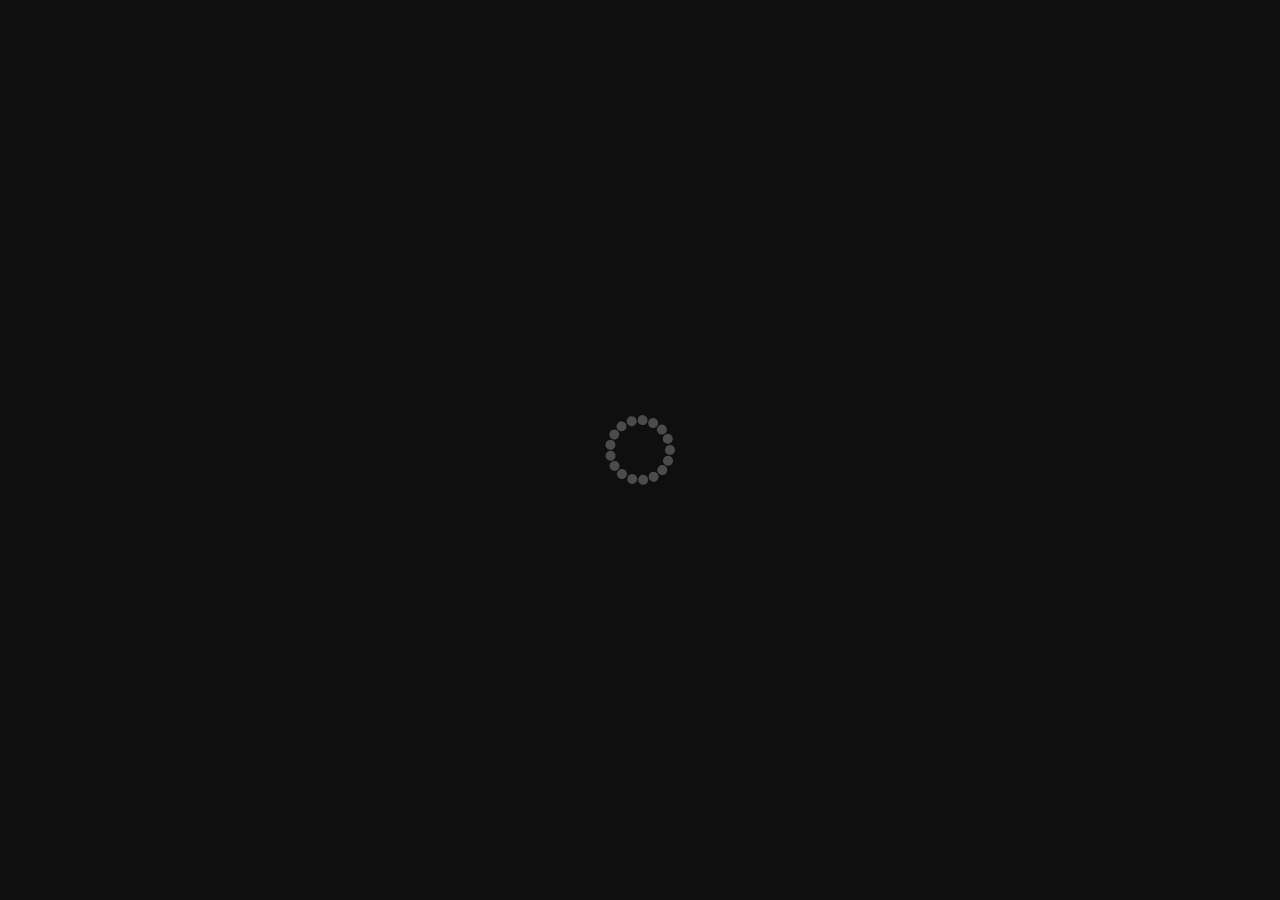
<file: index.html>
<!DOCTYPE HTML>
<html lang="en">
    <head>
    	<title>Montanas Miniature Schnauzers</title>
    	<meta charset="utf-8">
    	<meta name="viewport" content="width=device-width, initial-scale=1.0">
        <link rel="icon" href="img/favicon.ico" type="image/x-icon">
        <link rel="shortcut icon" href="img/favicon.ico" type="image/x-icon" />
        <meta name="description" content="Opdrætter af Schnauzer Peber & Salt">
        <meta name="keywords" content="Dværgschnauzer Opdrætter Hvalpe Kennel">
        <meta name="author" content="Jakob Tveen Andersen">
     	<link rel="stylesheet" href="css/bootstrap.css" type="text/css" media="screen">
        <link rel="stylesheet" href="css/style.css" type="text/css" media="screen">
        <link rel="stylesheet" href="css/grid.css" type="text/css" media="screen">
    	<script type="text/javascript" src="js/include_script.js"></script>
         <!-- font-awesome font -->
        <link rel="stylesheet" href="font/font-awesome.css" type="text/css" media="screen">   
    	<!--[if lt IE 8]><div style='text-align:center'><a href="http://www.microsoft.com/windows/internet-explorer/default.aspx?ocid=ie6_countdown_bannercode"><img src="http://www.theie6countdown.com/img/upgrade.jpg"border="0"alt=""/></a></div><![endif]-->
      	<!--[if lt IE 9]>
        	
    	   	<script src="http://html5shim.googlecode.com/svn/trunk/html5.js"></script>
    	    <link href="css/ie.css" rel="stylesheet" type="text/css">
        <![endif]-->
        <script>
  (function(i,s,o,g,r,a,m){i['GoogleAnalyticsObject']=r;i[r]=i[r]||function(){
  (i[r].q=i[r].q||[]).push(arguments)},i[r].l=1*new Date();a=s.createElement(o),
  m=s.getElementsByTagName(o)[0];a.async=1;a.src=g;m.parentNode.insertBefore(a,m)
  })(window,document,'script','//www.google-analytics.com/analytics.js','ga');

  ga('create', 'UA-47980818-1', 'montanas.dk');
  ga('send', 'pageview');

</script>
    </head>
    <body>
    <!--web site spinner-->
    	<div id="webSiteLoader"><span></span></div>
    <!--button back top-->
    	<div id="back-top"></div>
    <!--page spinner-->
    	<div id="pageLoader"><span></span></div>
    <!--content wrapper-->
    	<div id="wrapper">

            <!--header-->
    		<header>
                <div class="textCenter">
                    <h1 class="logo1 "><a href="index.html"><img src="img/banner.jpg" alt="Til start"></a></h1>
                </div>    
                    
                <div class="container z1">
                    <div class="navbar">
                        <div class="navbar-inner">
                            <ul class="sf-menu">
                                <li class='first'><a href="news.html"><div class="base_text"><i class="icon-bullhorn"></i> nyheder</div></a></li>
                                <li class='first'><a href="historie.html"><div class="base_text"><i class="icon-user"></i> historie</div></a></li>
                                <li><a href="vores_hunde.html"><div class="base_text"><i class="icon-star-empty"></i> schnauzerne</div></a>
                                    <ul>
                                        <li><a href="hanner.html"><div class="base_text">hanner</div></a></li>
                                        <li><a href="taever.html"><div class="base_text">tæver</div></a></li>
                                        <li><a href="hvalpe.html"><div class="base_text">hvalpe</div></a>
                                        <!--
                                        <ul class="subMenu2">
                                                <li><a href=""><div class="base_text"></div></a></li>
                                                <li><a href=""><div class="base_text"></div></a></li>
                                            </ul></li>
                                        -->
                                    </ul>
                                </li>
                                <!--
                                <li><a href=""><div class="base_text"></div></a></li>
                                -->
                                <li><a href="links.html"><div class="base_text"><i class="icon-globe"></i> links</div></a></li>
                                <!--
                                <li><a href="vores_hunde.html"><div class="base_text"><i class="icon-camera"></i> galleri</div></a></li>
                                -->
                                <li class="last"><a href="kontakt.html"><div class="base_text"><i class="icon-envelope"></i> kontakt</div></a></li>
                            </ul>
                            <div class="abs mar_t_5">
                                <img src="img/logo2.png" alt="">
                            </div>
                                            
                        </div>
                    </div> 
                </div>
                <div class="clear"></div>  
    		</header>
            <!--content-->	
    		<div class="global">
                <div class="container"></div>
                <div class="contentHolder">
                    <div class="container">
                        <div class="dynamicContent"></div>                               
    		        </div>
                </div>
            </div>
                
            <!--footer-->	
    		<footer> 
                <div class="container">      
         
                    <div class="extra-wrap">
                        <ul class="social-icon">
                            <li><a href="https://www.facebook.com/tveen" class="" target="_blank"><img src="img/icone1.png" alt="Facebook"></a></li>
                            <li><a href="https://plus.google.com/u/0/108976676181993008363/posts" class="" target="_blank"><img src="img/icone2.png" alt="Google+"></a></li>
                            <li><a href="https://twitter.com/JakobTveen" class="" target="_blank"><img src="img/icone3.png" alt="Twitter"></a></li>
                            <li><a href="http://www.montanas.dk" class=""><img src="img/icone4.png" alt="montanas.dk"></a></li>
                        </ul>          

                        <img src="img/footer_line.png" alt="" class='pull-right mar_t_05'>
                    </div>
                    <div class="privacy_text">
                        Montanas&nbsp; &copy; 2014&nbsp;&middot;&nbsp;<a href="privacy_policy.html">Privacy&nbsp;policy&nbsp;</a> Forfatter: <a class="textlink link" href="https://plus.google.com/108976676181993008363?rel=author" target="_blank">Jakob Tveen Andersen</a><br><!-- {%FOOTER_LINK} -->
                    </div>
                </div>
        	</footer>
                
    	</div>
    <script type="text/javascript" src="js/bootstrap.js"></script>
       
    <!-- coded by cactus -->
    </body>
</html>
</file>
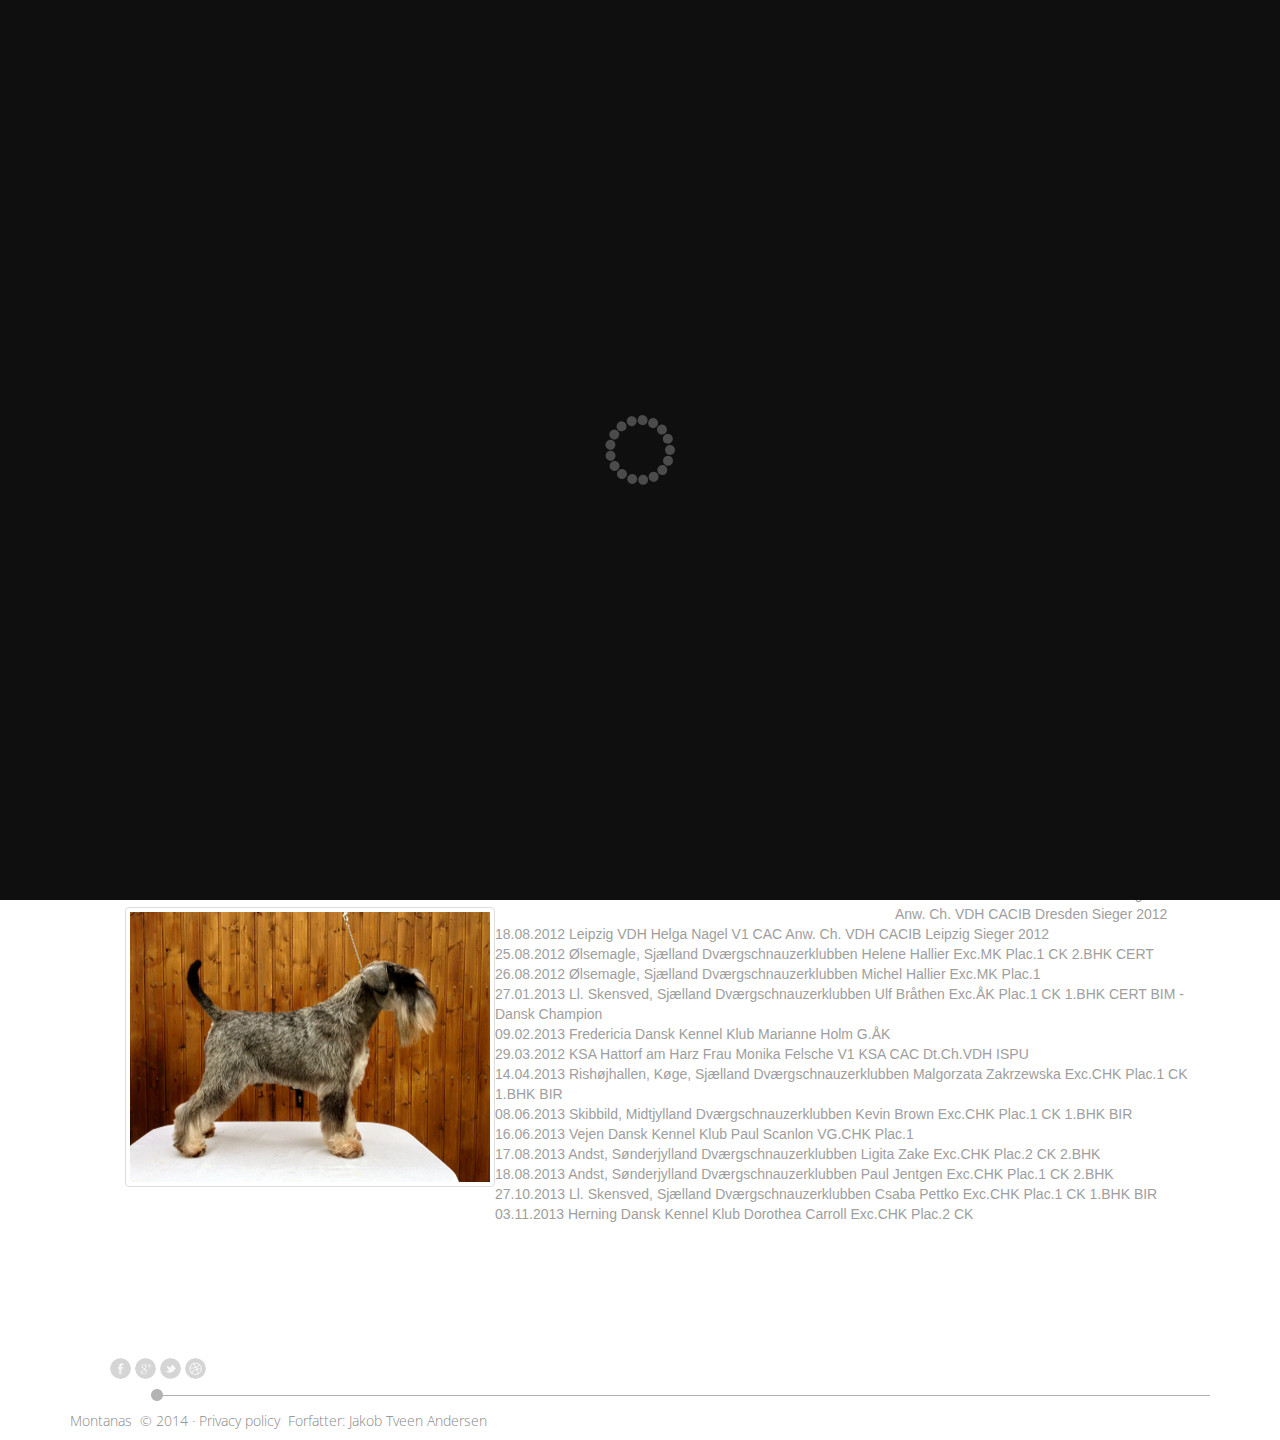
<file: hanner.html>
<!DOCTYPE HTML>
<html lang="en">
<head>
	<title>Read More</title>
	<meta charset="utf-8">
	<meta name="viewport" content="width=device-width, initial-scale=1.0">
    <link rel="icon" href="img/favicon.ico" type="image/x-icon">
    <link rel="shortcut icon" href="img/favicon.ico" type="image/x-icon" />
    <meta name="description" content="Your description">
    <meta name="keywords" content="Your keywords">
    <meta name="author" content="Your name">
 	<link rel="stylesheet" href="css/bootstrap.css" type="text/css" media="screen">
    <link rel="stylesheet" href="css/style.css" type="text/css" media="screen">
	<script type="text/javascript" src="js/include_script.js"></script>
  	<!--[if lt IE 9]>
    	
	   	<script src="http://html5shim.googlecode.com/svn/trunk/html5.js"></script>
	    <link href="css/ie.css" rel="stylesheet" type="text/css">
    <![endif]-->
    <script>
  (function(i,s,o,g,r,a,m){i['GoogleAnalyticsObject']=r;i[r]=i[r]||function(){
  (i[r].q=i[r].q||[]).push(arguments)},i[r].l=1*new Date();a=s.createElement(o),
  m=s.getElementsByTagName(o)[0];a.async=1;a.src=g;m.parentNode.insertBefore(a,m)
  })(window,document,'script','//www.google-analytics.com/analytics.js','ga');

  ga('create', 'UA-47980818-1', 'montanas.dk');
  ga('send', 'pageview');

</script>
</head>
<body>
<!--content wrapper-->
	<div id="wrapper">
		<section>
			<div class="dynamicContent">
     
                <div class="row">
                <div class="span12">
                  <h2>Newgate Frill's Cajun - Enzo</h2>
                  
                  <ul class="thumbnails">
                    <li class="span4">
                      <div class="thumbnail">
                        <img alt="360x270" style="width: 360px; height: 304px;" src="img/enzo/enzo_1.jpg">
                      </div>
                    </li>
                    <li class="span4">
                      <div class="thumbnail">
                        <img alt="360x270" style="width: 360px; height: 353px;" src="img/enzo/enzo_head.jpg">
                      </div>
                    </li>
                    <li class="span4">
                      <div class="thumbnail">
                        <img alt="360x270" style="width: 360px; height: 270px;" src="img/enzo/enzo_3.jpg">
                      </div>
                    </li>
                    <!--
                    <li class="span3">
                       <div class="thumbnail">
                        <img data-src="holder.js/260x120" alt="260x120" style="width: 260px; height: 120px;" src="">
                      </div>
                    </li>
                     <li class="span3">
                       <div class="thumbnail">
                        <img data-src="holder.js/260x120" alt="260x120" style="width: 260px; height: 120px;" src="">
                      </div>
                    </li>
                    <li class="span2">
                       <div class="thumbnail">
                        <img data-src="holder.js/160x120" alt="160x120" style="width: 160px; height: 120px;" src="">
                      </div>
                    </li>
                    <li class="span3">
                       <div class="thumbnail">
                        <img data-src="holder.js/260x120" alt="260x120" style="width: 260px; height: 120px;" src="">
                      </div>
                    </li>
                     <li class="span3">
                       <div class="thumbnail">
                        <img data-src="holder.js/260x120" alt="260x120" style="width: 260px; height: 120px;" src="">
                      </div>
                    </li>
                    <li class="span2">
                       <div class="thumbnail">
                        <img data-src="holder.js/160x120" alt="160x120" style="width: 160px; height: 120px;" src="">
                      </div>
                    </li>
                    -->
                  </ul>
                  
                <p class="">
                 Født : 07.11.2010<br>
                 Far : DECH DEVDHCH INTCH CHCH Lord-Leon Vom Plenzenbusch - VDH 03ZS40000340<br>
                 Mor : DEVDHCH DECH HRCH INTCH Deep Love De Illyria - DK22144/2007<br><br>
                 Resultater:<br>
                 18.09.2011 Bjerringbro Dansk Kennel Klub Gadeberg, Helle  Exc.JK Plac.1 CK 2.BHK CERT  <br>
                 24.09.2011 Blovstrød Dværgschnauzerklubben Rossier-Feuz, Christine Exc.JK Plac.1 CK 4.BHK CERT <br>   
                 25.09.2011 Blovstrød Dværgschnauzerklubben Feuz, Elisabeth  Exc.JK Plac.2 CK 4.BHK   <br>
                  05.11.2011 Herning Dansk Kennel Klub Barbara Müller   Exc.JK Plac.1 CK   <br>
                  06.04.2012 KSA Hattorf am Harz Herr. Zidar V1 KSA CAC Dt.Ch.VDH ISPU BOB<br>
                  21.04.2012 Dresden VDH Gottfried Nagel V1 CAC Anw. Ch. VDH CACIB Dresden Sieger 2012<br>
                  18.08.2012 Leipzig VDH Helga Nagel V1 CAC  Anw. Ch. VDH CACIB Leipzig Sieger 2012<br>
                  25.08.2012 Ølsemagle, Sjælland Dværgschnauzerklubben Helene Hallier   Exc.MK Plac.1 CK 2.BHK CERT    <br>
                  26.08.2012 Ølsemagle, Sjælland Dværgschnauzerklubben Michel Hallier   Exc.MK Plac.1    <br>
                  27.01.2013 Ll. Skensved, Sjælland  Dværgschnauzerklubben Ulf Bråthen  Exc.ÅK Plac.1 CK 1.BHK CERT BIM  - Dansk Champion<br>
                  09.02.2013 Fredericia  Dansk Kennel Klub Marianne Holm  G.ÅK   <br>
                  29.03.2012 KSA Hattorf am Harz Frau Monika Felsche V1 KSA CAC Dt.Ch.VDH ISPU<br>
                  14.04.2013 Rishøjhallen, Køge, Sjælland  Dværgschnauzerklubben Malgorzata Zakrzewska  Exc.CHK Plac.1 CK 1.BHK BIR    <br>
                  08.06.2013 Skibbild, Midtjylland Dværgschnauzerklubben Kevin Brown  Exc.CHK Plac.1 CK 1.BHK BIR    <br>
                  16.06.2013 Vejen Dansk Kennel Klub Paul Scanlon   VG.CHK Plac.1    <br>
                  17.08.2013 Andst, Sønderjylland  Dværgschnauzerklubben Ligita Zake  Exc.CHK Plac.2 CK 2.BHK    <br>
                  18.08.2013 Andst, Sønderjylland  Dværgschnauzerklubben Paul Jentgen   Exc.CHK Plac.1 CK 2.BHK    <br>
                  27.10.2013 Ll. Skensved, Sjælland  Dværgschnauzerklubben Csaba Pettko   Exc.CHK Plac.1 CK 1.BHK BIR    <br>
                  03.11.2013 Herning Dansk Kennel Klub Dorothea Carroll   Exc.CHK Plac.2 CK    <br>
                </p>
                <!--
                <p class="mar_t_2">
                 Quisque nulla. Vestibulum libero nisl, porta vel, scelerisque eget, malesuada at, neque. Vivamus eget nibh. Etiam cursus leo vel metus. Nulla facilisi. Aenean nec eros. Vestibulum ante ipsum primis in faucibus orci luctus et ultrices posuere cubilia Curae; Suspendisse sollicitudin velit sed leo. Ut pharetra augue nec augue. Nam elit magna, hendrerit sit amet, tincidunt ac, viverra sed, nulla. Donec porta diam eu massa. Quisque diam lorem, interdum vitae, dapibus ac, scelerisque vitae, pede. Donec eget tellus non erat lacinia fermentum. 
                </p>
                <p class="mar_t_2">
                 Praesent vestibulum molestie lacus. Aenean nonummy hendrerit mauris. Phasellus porta. Fusce suscipit varius mi. Cum sociis natoque penatibus et magnis dis parturient montes, nascetur ridiculus mus. Nulla dui.
                </p>
                -->
                </div>

                </div>


                  
                   
            </div>
		</section>
	</div>
	<script type="text/javascript" src="js/bootstrap.js"></script>

   
</body>
</html>
</file>
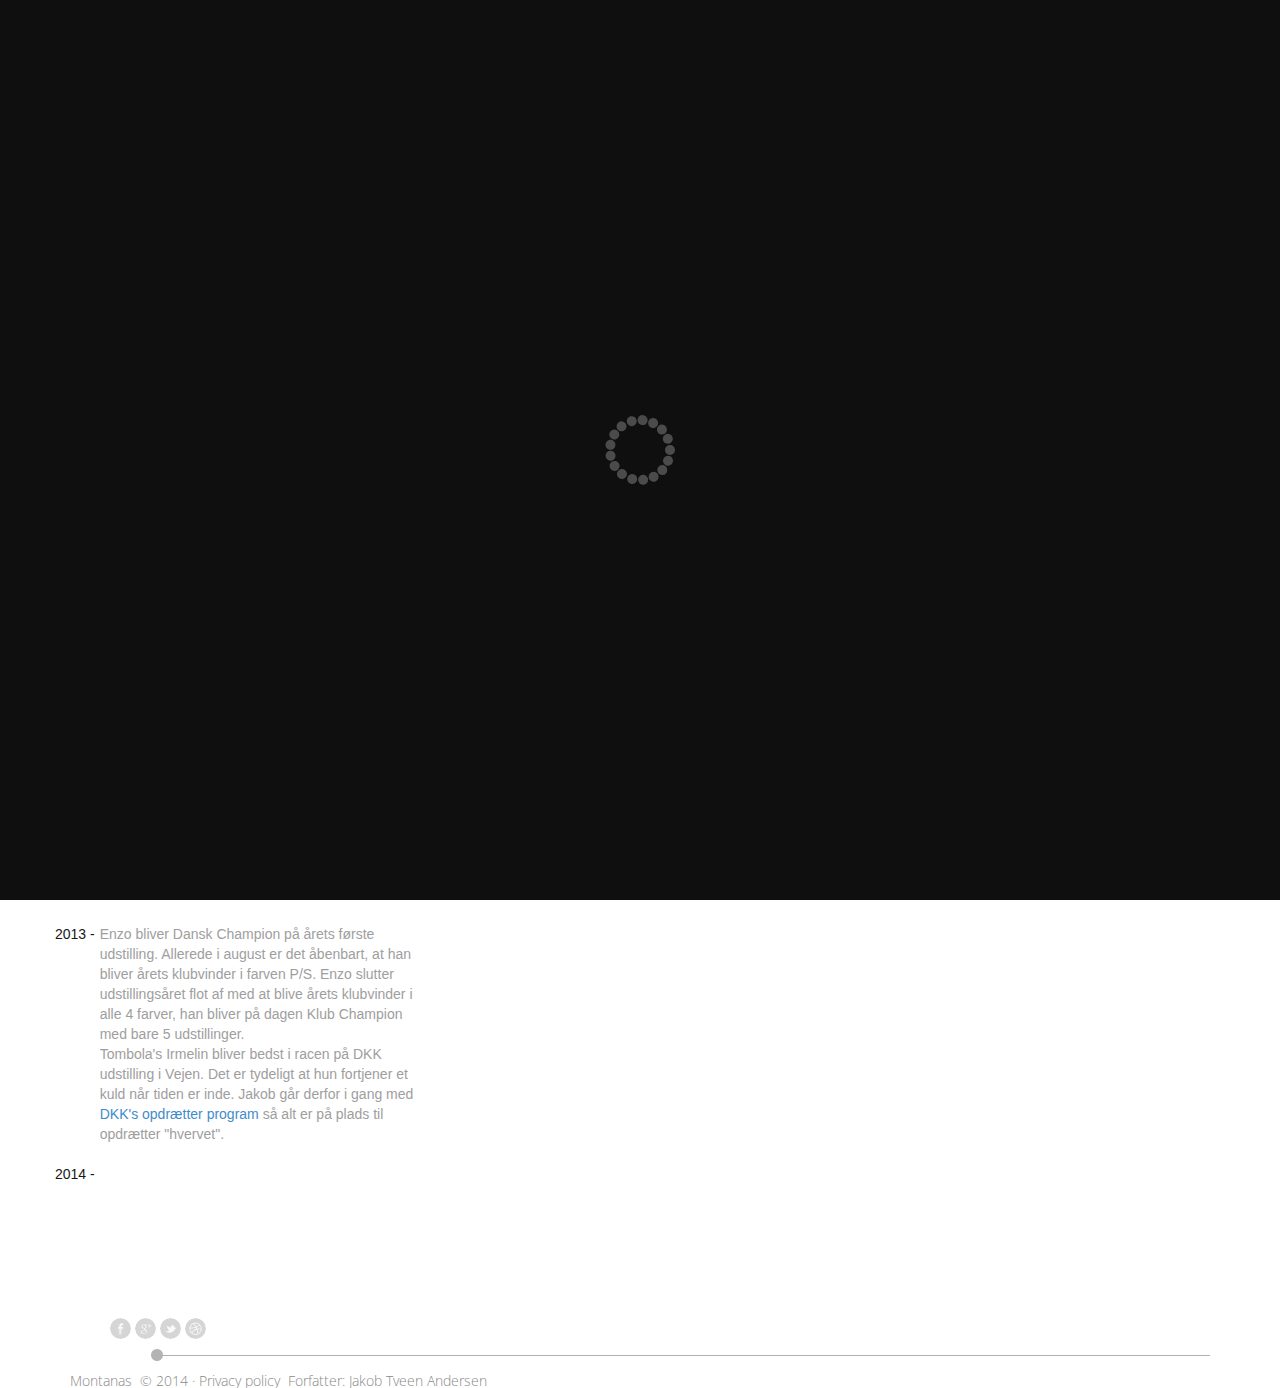
<file: historie.html>
<!DOCTYPE HTML>
<html lang="en">
<head>
	<title>Kennel Montana's - histori</title>
	<meta charset="utf-8">
	<meta name="viewport" content="width=device-width, initial-scale=1.0">
    <link rel="icon" href="img/favicon.ico" type="image/x-icon">
    <link rel="shortcut icon" href="img/favicon.ico" type="image/x-icon" />
    <meta name="description" content="This is our story, how it all began">
    <meta name="author" content="Jakob Tveen Andersen">
 	<link rel="stylesheet" href="css/bootstrap.css" type="text/css" media="screen">
    <link rel="stylesheet" href="css/style.css" type="text/css" media="screen">
	<script type="text/javascript" src="js/include_script.js"></script>
  	<!--[if lt IE 9]>  	
	   	<script src="http://html5shim.googlecode.com/svn/trunk/html5.js"></script>
	    <link href="css/ie.css" rel="stylesheet" type="text/css">
    <![endif]-->
    <script>
  (function(i,s,o,g,r,a,m){i['GoogleAnalyticsObject']=r;i[r]=i[r]||function(){
  (i[r].q=i[r].q||[]).push(arguments)},i[r].l=1*new Date();a=s.createElement(o),
  m=s.getElementsByTagName(o)[0];a.async=1;a.src=g;m.parentNode.insertBefore(a,m)
  })(window,document,'script','//www.google-analytics.com/analytics.js','ga');

  ga('create', 'UA-47980818-1', 'montanas.dk');
  ga('send', 'pageview');

</script>
</head>
<body>
<!--content wrapper-->
	<div id="wrapper">
		<section>
			<div class="dynamicContent">
        <div class="row">
        
        <div class="span8">
          <!-- Kolonne 1 -->
          <h2>Historie</h2>
          <div class="span4 mar_0">
<p>Vores historie</p>
              <div class="extra-wrap">
                <p class='p1 imgIndent1'>2010 -</p>
                <div class="pad_b_2 extra-wrap">
                  <p>Vi henter voreshanhund Newgate Frill's Cajun på Sjælland, han har kaldenavnet Enzo.</p>
                </div>
              </div>
              <div class="extra-wrap">
                <p class='p1 imgIndent1'>2011 -</p>
                <div class="pad_b_2 extra-wrap">
                  <p>Enzo udstilles første gang som 10 måneder gammel med stor succes, og i de efterfølgende år samler vi indtryk og erfaringer fra mange årlige udstillinger i danmark og udlandet, hvor vi etablerer mange venskaber og kontakter med andre ejere og udstillere af schnauzere.</p>
                </div>
              </div>
              <div class="extra-wrap">
                <p class='p1 imgIndent1'>2012 -</p>
                <div class="pad_b_2 extra-wrap">
                  <p>Enzo placerer sig rigtigt  godt på udstillingerne Leizig Sieger 2012, Dresden Sieger 2012. Han ligger lunt i svinget til et dansk championat og har ligeledes klaret sig flot i Tyskland</p>
                  <p>Vi henter Tombola's Irmelin i Schweiz, og kalder hende Lulu. Hun lever til fulde op til vores forventninger til hendes stamtavle og til hende væsen.</p>
                </div>
              </div>
              <div class="extra-wrap">
                <p class='p1 imgIndent1'>2013 -</p>
                <div class="pad_b_2 extra-wrap">
                  <p>Enzo bliver Dansk Champion på årets første udstilling. Allerede i august er det åbenbart, at han bliver årets klubvinder i farven P/S. Enzo slutter udstillingsåret flot af med at blive årets klubvinder i alle 4 farver, han bliver på dagen Klub Champion med bare 5 udstillinger.</p>


                  <p>Tombola's Irmelin bliver bedst i racen på DKK udstilling i Vejen. Det er tydeligt at hun fortjener et kuld når tiden er inde. Jakob går derfor i gang med <a href="http://www.dkk.dk/side.asp?ID=2258" alt="DKK's opdrætter program" target="_blank"> DKK's opdrætter program</a> så alt er på plads til opdrætter "hvervet".</p>
                </div>
              </div>
              <div class="extra-wrap">
                <p class='p1 imgIndent1'>2014 -</p>
                <div class="pad_b_2 extra-wrap">
                  <p></p>
                </div>
              </div>
            </div>    

<!-- Kolonne 2 -->

          <div class="span4">


            <div class="extra-wrap">
              <p>Før vores tid</p>
              <p class='p1 imgIndent1'>1983 -</p>
                <div class="pad_b_2 extra-wrap">
                  <p>Kennelnavnet har vi overtaget af Inge & Hans Larsen. De startede i sin tid op på linier fra Kennel Klondaikes.</p>
                </div>
            </div>

            <div class="extra-wrap">
              <p class='p1 imgIndent1'>1983 -</p>
              <div class="pad_b_2 extra-wrap">
                <p>Montana's A-kuld fødes.</p>
              </div>
            </div>

            <div class="extra-wrap">
              <p class='p1 imgIndent1'>1986 -</p>
              <div class="pad_b_2 extra-wrap">
                <p>Montana's B-kuld fødes.</p>
              </div>
            </div>
          </div>
          

                            
          </div>

          <div class="span4">
          <!-- Kolonne 3 -->
          <h2>Uddannelse</h2>

          
            
            <div class="extra-wrap">
              <p class='p1 imgIndent1'>2013 - </p>
              <div class="pad_b_2 extra-wrap">
                <p>DKK's opdrætteruddannelse</p>
              </div>
            </div>
            <center><img src="img/logo_opdr-udd_150.jpg"></center>
            <!--
              <ul class='list1'>
                <li><span></span>Hvem er vi?<li>
                  <ol>
                    <li><span></span>Jakob Tveen Andersen - Software Arkitekt</li>
                    <li><span></span>Kitte Borup - Advokat</li> 
                 </ol>
                 <li><span></span>Os med hunde<li>
                  <ol>
                    <li><span></span>Alle vores hunde er en del af familien og vi har ikke flere </li>
                  </ol>
                 <li><span></span><a href="">Cum sociis natoque penatibus et magnis dis?</a><li>
                 <li><span></span><a href="">Parturient montes, nascetur ridiculus?</a><li>
                 <li><span></span><a href="">Nulla dui fusce feugiat malesuada odio?</a><li>
                 <li><span></span><a href="">Morbi nunc odio gravida at cursus nec?</a><li>
                 <li><span></span><a href="">Maecenas tristique orci ac sem?</a><li>
              </ul>

          -->    
          </div> 
        </div> 
      </div>
		</section>
	</div>
<script type="text/javascript" src="js/bootstrap.js"></script>    
</body>
</html>
</file>
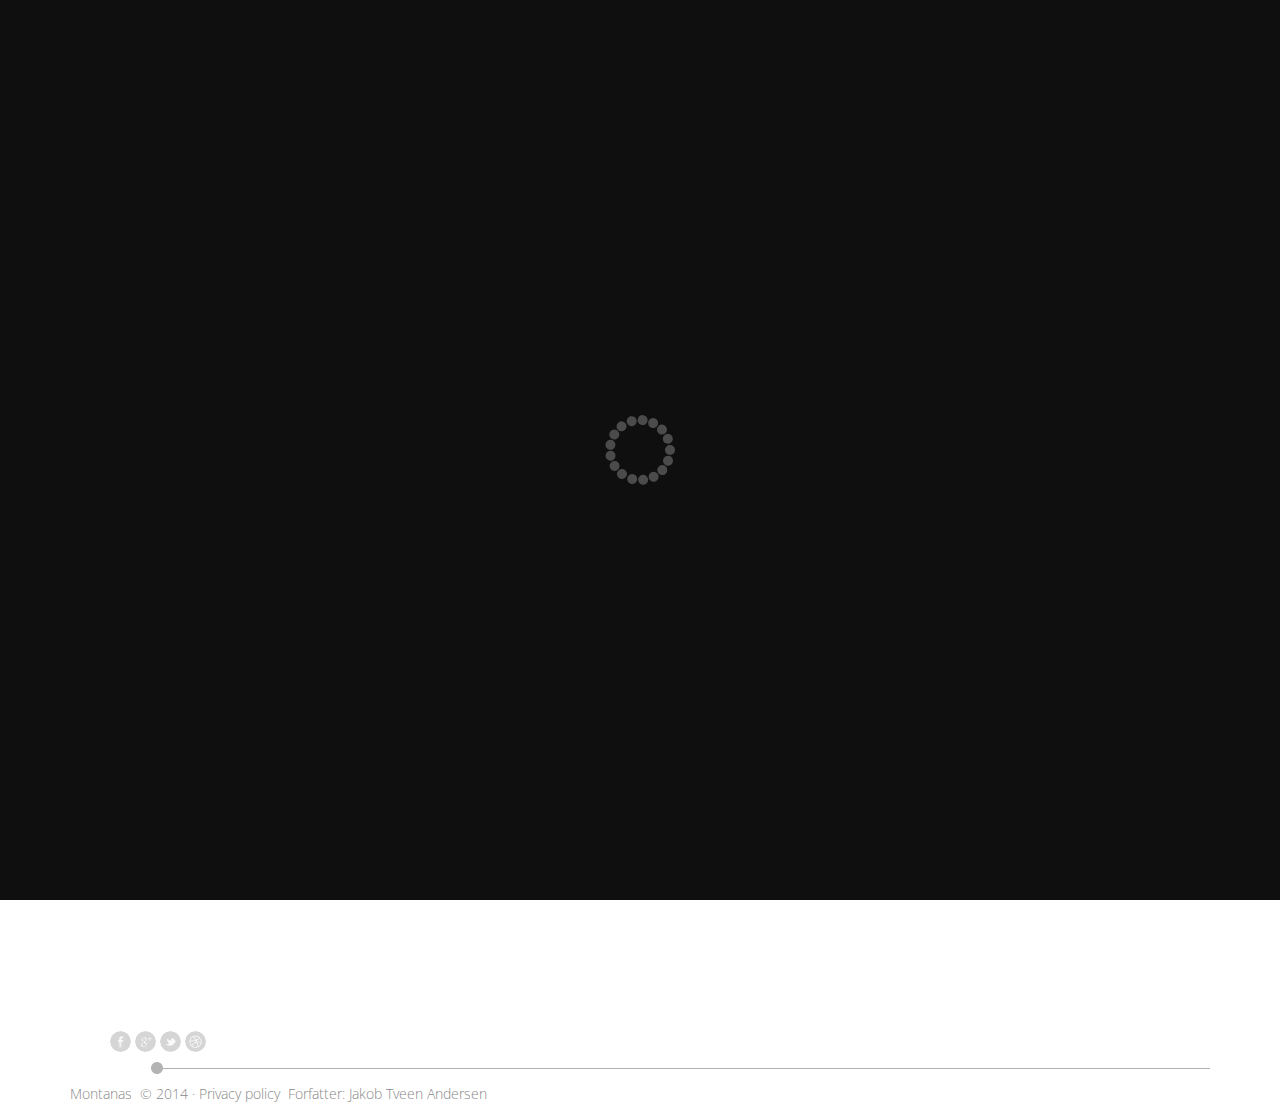
<file: hvalpe.html>
<!DOCTYPE HTML>
<html lang="en">
<head>
	<title>Kennel Montana's hvalpe</title>
	<meta charset="utf-8">
	<meta name="viewport" content="width=device-width, initial-scale=1.0">
    <link rel="icon" href="img/favicon.ico" type="image/x-icon">
    <link rel="shortcut icon" href="img/favicon.ico" type="image/x-icon" />
    <meta name="description" content="Your description">
    <meta name="keywords" content="Your keywords">
    <meta name="author" content="Your name">
 	<link rel="stylesheet" href="css/bootstrap.css" type="text/css" media="screen">
    <link rel="stylesheet" href="css/style.css" type="text/css" media="screen">
	<script type="text/javascript" src="js/include_script.js"></script>
  	<!--[if lt IE 9]>
    	
	   	<script src="http://html5shim.googlecode.com/svn/trunk/html5.js"></script>
	    <link href="css/ie.css" rel="stylesheet" type="text/css">
    <![endif]-->
    <script>
  (function(i,s,o,g,r,a,m){i['GoogleAnalyticsObject']=r;i[r]=i[r]||function(){
  (i[r].q=i[r].q||[]).push(arguments)},i[r].l=1*new Date();a=s.createElement(o),
  m=s.getElementsByTagName(o)[0];a.async=1;a.src=g;m.parentNode.insertBefore(a,m)
  })(window,document,'script','//www.google-analytics.com/analytics.js','ga');

  ga('create', 'UA-47980818-1', 'montanas.dk');
  ga('send', 'pageview');

</script>
</head>
<body>
<!--content wrapper-->
	<div id="wrapper">
		<section>
			<div class="dynamicContent">
     
                <div class="row">
                <div class="span12">
                  <h2>Hvalpe</h2>
                <p class="">
                  <h3>C-kuld</h3>
                    Planlagt efterår 2014<br>
                    Far: DKCH KLBCH Dresden Sieger 2013 Leipzig Sieger 2013 Newgate Klubvinder 2013 Frill's Cajun<br>
                    Mor: 2 x BIR Tombola's Irmelin <br>
                    3 tæver/3 hanner
                </p>
                <p class="mar_t_2">
                  <h3>B-kuld</h3>
                 Dato: 28.11.1985<br> 
                 Far: Malenda Moonraker<br>
                 Mor: DKCH INTCH DEVDHCH DECH Klondaikes One And Only<br>
                 3 tæver/3 hanner
                </p>
                <p class="mar_t_2">
                  <h3>A-kuld</h3>
                  Dato: 15.11.1983
                 Far: DKCH ATCH DEVDHCH DECH Baldar<br>
                 Mor: DKCH INTCH DEVDHCH DECH Klondaikes One And Only<br>
                 2 tæver/1 han
                </p>
                </div>

                </div>


                  
                   
            </div>
		</section>
	</div>
	<script type="text/javascript" src="js/bootstrap.js"></script>

   
</body>
</html>
</file>
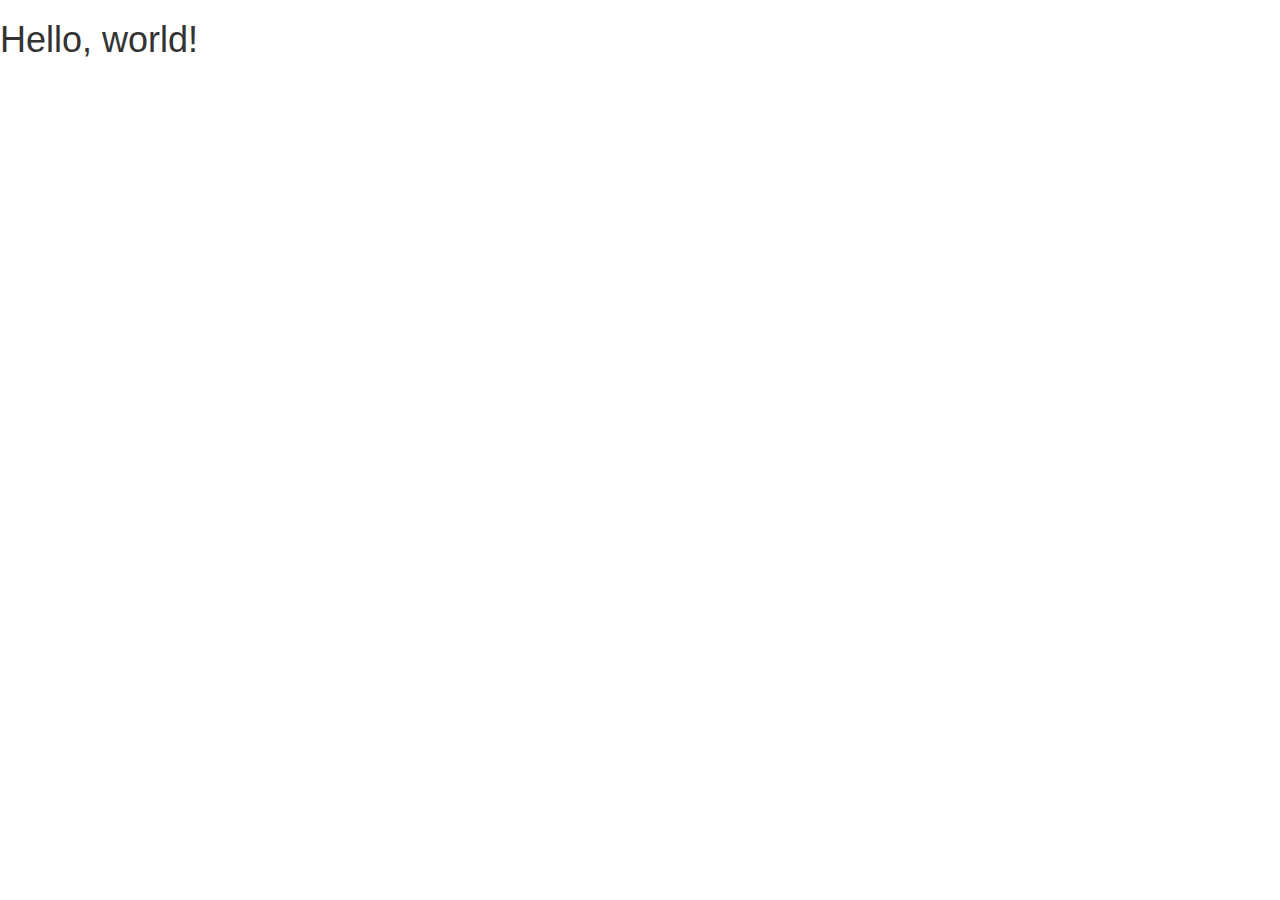
<file: index2.html>
<!DOCTYPE html>
<html lang="en">
  <head>
    <meta charset="utf-8">
    <meta http-equiv="X-UA-Compatible" content="IE=edge">
    <meta name="viewport" content="width=device-width, initial-scale=1">
    <title>Bootstrap 101 Template</title>

    <!-- Bootstrap -->
    <link href="css/bootstrap.min.css" rel="stylesheet">

    <!-- HTML5 Shim and Respond.js IE8 support of HTML5 elements and media queries -->
    <!-- WARNING: Respond.js doesn't work if you view the page via file:// -->
    <!--[if lt IE 9]>
      <script src="https://oss.maxcdn.com/libs/html5shiv/3.7.0/html5shiv.js"></script>
      <script src="https://oss.maxcdn.com/libs/respond.js/1.4.2/respond.min.js"></script>
    <![endif]-->
  </head>
  <body>
    <h1>Hello, world!</h1>

    <!-- jQuery (necessary for Bootstrap's JavaScript plugins) -->
    <script src="https://ajax.googleapis.com/ajax/libs/jquery/1.11.0/jquery.min.js"></script>
    <!-- Include all compiled plugins (below), or include individual files as needed -->
    <script src="js/bootstrap.min.js"></script>
  </body>
</html>
</file>
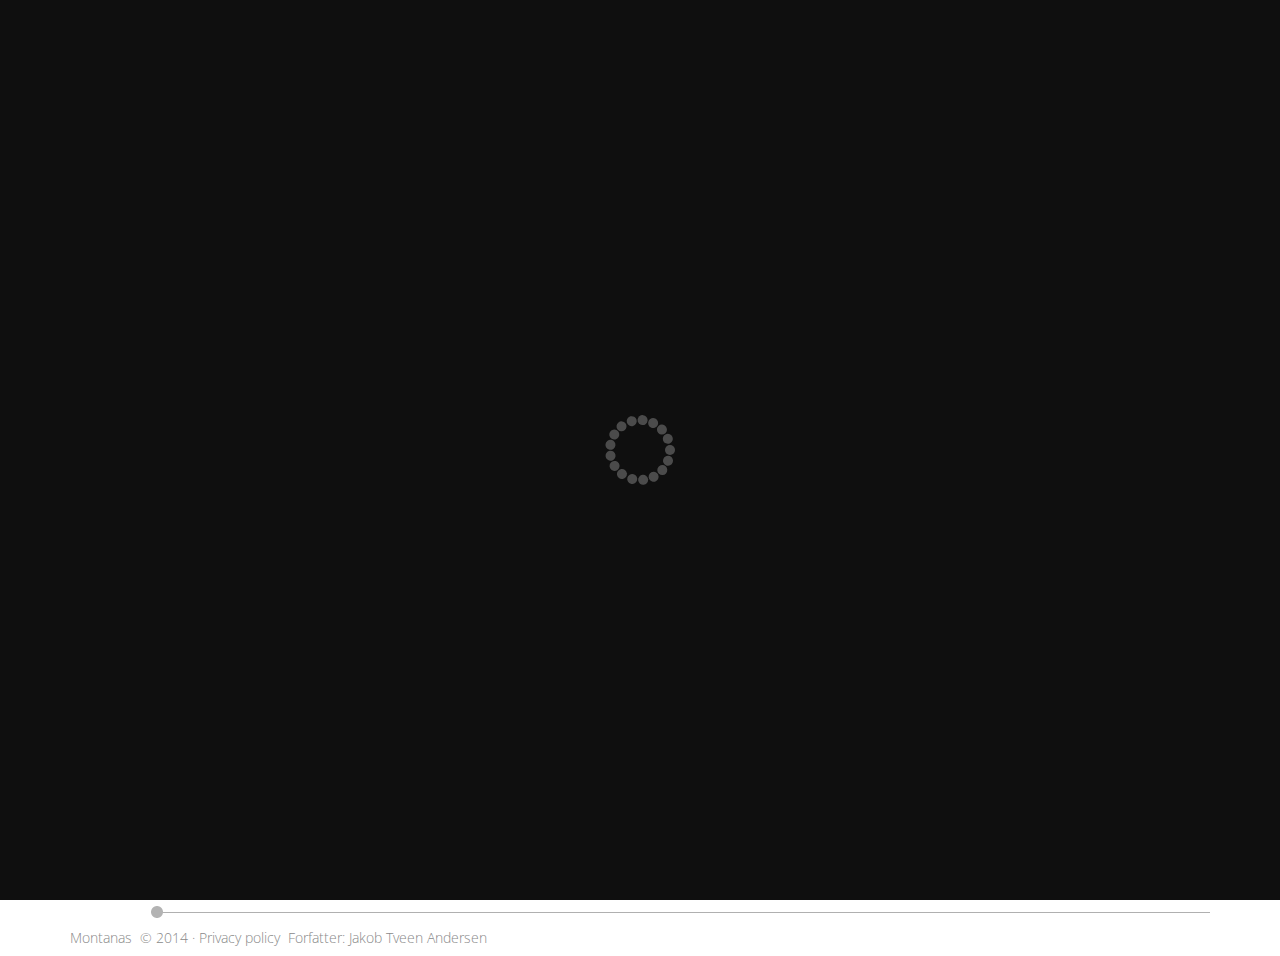
<file: kontakt.html>
<!DOCTYPE HTML>
<html lang="en">
<head>
	<title>contacts</title>
	<meta charset="utf-8">
	<meta name="viewport" content="width=device-width, initial-scale=1.0">
    <link rel="icon" href="img/favicon.ico" type="image/x-icon">
    <link rel="shortcut icon" href="img/favicon.ico" type="image/x-icon" />
    <meta name="description" content="Your description">
    <meta name="keywords" content="Your keywords">
    <meta name="author" content="Your name">
 	<link rel="stylesheet" href="css/bootstrap.css" type="text/css" media="screen">
    <link rel="stylesheet" href="css/style.css" type="text/css" media="screen">
	<script type="text/javascript" src="js/include_script.js"></script>
  	<!--[if lt IE 9]>
    
	   	<script src="http://html5shim.googlecode.com/svn/trunk/html5.js"></script>
	    <link href="css/ie.css" rel="stylesheet" type="text/css">
    <![endif]-->
    <script>
  (function(i,s,o,g,r,a,m){i['GoogleAnalyticsObject']=r;i[r]=i[r]||function(){
  (i[r].q=i[r].q||[]).push(arguments)},i[r].l=1*new Date();a=s.createElement(o),
  m=s.getElementsByTagName(o)[0];a.async=1;a.src=g;m.parentNode.insertBefore(a,m)
  })(window,document,'script','//www.google-analytics.com/analytics.js','ga');

  ga('create', 'UA-47980818-1', 'montanas.dk');
  ga('send', 'pageview');

</script>
</head>
<body>
<!--content wrapper-->
	<div id="wrapper">
		<section>
			<div class="dynamicContent">
     
                <div class="row">
                <div class="span4">
                 <div class="g_map">
                    <iframe src="https://maps.google.com/maps?f=q&amp;source=s_q&amp;hl=en&amp;geocode=&amp;q=Skovvej+1,+8410+Ronde,+Denmark&amp;aq=0&amp;oq=skovvej+1,+8410&amp;sll=29.35618,-116.061789&amp;sspn=47.126884,93.076172&amp;ie=UTF8&amp;hq=&amp;hnear=Skovvej+1,+8410+R%C3%B8nde,+Denmark&amp;t=m&amp;z=14&amp;iwloc=A&amp;output=embed"></iframe>
                  </div>
                </div>
                <div class="span3">
                 <h2>find os</h2>
                 <p class="p2">
                  Jakob Tveen Andersen, Kitte Borup<br>Skovvej 1, Thorsager<br>8410 Rønde
                 </p>
                  <div class="cont_info">

<p class="">
                       <span class="width1">Jakob:</span> +45 2825 3120 <br>
                      <span class="width1">Kitte:</span> +45 2621 3072 <br>
                      <span>E-mail:</span> <!--email_off--><a href="#" class="link_1 animate">jakobtveen@gmail.com</a><!--/email_off-->
</p>

                  </div>
                </div>
                <div class="span5">
                  <h2 class="">skriv til os</h2>
                  <form id="contact-form">
                    <div class="success-message">Besked sendt!<br>
                  <strong>Vi skriver snart tilbage.</strong></div>
                    <label class="name mar_r_1">
                      <input type="text" placeholder="Navn:" data-constraints="@Required @JustLetters" />
                      <span class="empty-message">*Dette felt skal udfyldes.</span>
                      <span class="error-message">*Det er ikke et gyldigt navn.</span>
                    </label>
                   
                    <label class="email">
                      <input type="text" placeholder="E-mail:" data-constraints="@Required @Email" />
                      <span class="empty-message">*Dette felt skal udfyldes.</span>
                      <span class="error-message">*Det er ikke en gyldig e-mail adresse.</span>
                    </label>


    

                    <label class="message">
                      <textarea placeholder="Besked:" data-constraints='@Required @Length(min=20,max=999999)'></textarea>
                      <span class="empty-message">*Dette felt skal udfyldes..</span>
                      <span class="error-message">*Beskeden er lidt for kort.</span>
                    </label>
                    <div class="clear"></div>
                    <div class="btns">
                      <a href="#" data-type="reset" class="btn btn-link animate">Slet alt</a>
                      <a href="#" data-type="submit" class="btn btn-link  animate">Send</a> 
                    </div>  
                  </form>
                </div>
                </div>


                  
                   
            </div>
		</section>
	</div>
	<script type="text/javascript" src="js/bootstrap.js"></script>
 <script>
    jQuery('#contact-form').TMForm({ownerEmail:'jakobtveen@gmail.com'})
  </script> 
   
</body>
</html>
</file>
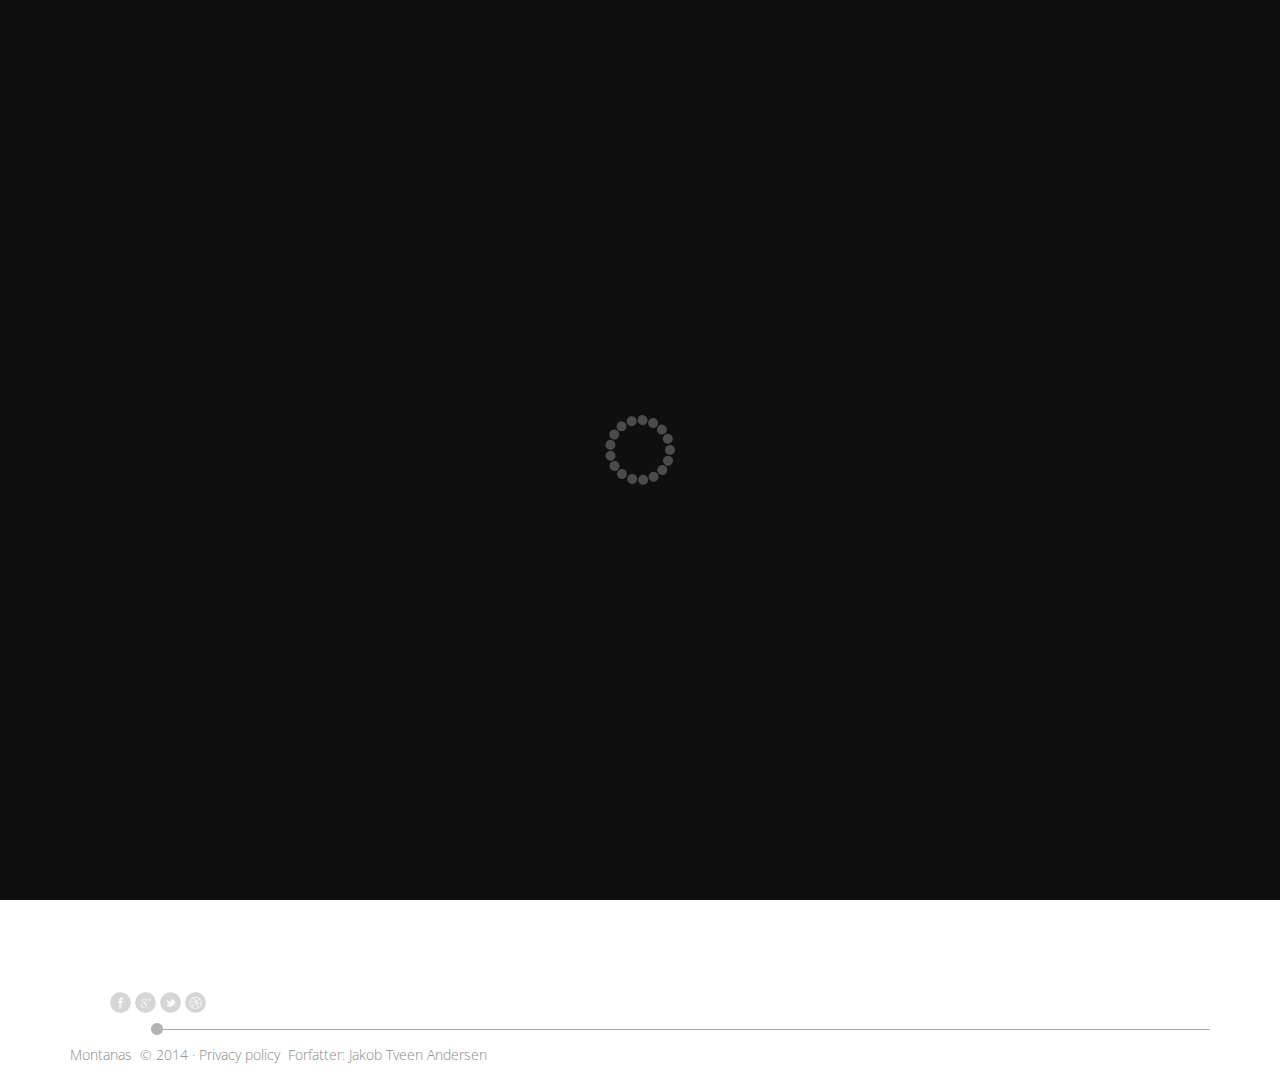
<file: links.html>
<!DOCTYPE HTML>
<html lang="en">
<head>
	<title>Kennel Montana's links</title>
	<meta charset="utf-8">
	<meta name="viewport" content="width=device-width, initial-scale=1.0">
    <link rel="icon" href="img/favicon.ico" type="image/x-icon">
    <link rel="shortcut icon" href="img/favicon.ico" type="image/x-icon" />
    <meta name="description" content="Gode links viselv benytter os af">
    <meta name="author" content="Jakob Tveen Andersen">
 	<link rel="stylesheet" href="css/bootstrap.css" type="text/css" media="screen">
    <link rel="stylesheet" href="css/style.css" type="text/css" media="screen">
	<script type="text/javascript" src="js/include_script.js"></script>
  	<!--[if lt IE 9]>
	   	<script src="http://html5shim.googlecode.com/svn/trunk/html5.js"></script>
	    <link href="css/ie.css" rel="stylesheet" type="text/css">
    <![endif]-->
    <script>
  (function(i,s,o,g,r,a,m){i['GoogleAnalyticsObject']=r;i[r]=i[r]||function(){
  (i[r].q=i[r].q||[]).push(arguments)},i[r].l=1*new Date();a=s.createElement(o),
  m=s.getElementsByTagName(o)[0];a.async=1;a.src=g;m.parentNode.insertBefore(a,m)
  })(window,document,'script','//www.google-analytics.com/analytics.js','ga');

  ga('create', 'UA-47980818-1', 'montanas.dk');
  ga('send', 'pageview');

</script>
</head>
<body>
<!--content wrapper-->
	<div id="wrapper">
		<section>
			<div class="dynamicContent">
        <!-- Ny række -->
        <div class="row">
          <div class="span12">
            <h2>links</h2>
          </div>
        </div>
        <!-- Ny række -->
        <div class="row">
          <!-- Ny kolonne -->
          <div class="span4">
            
            <a href="http://www.schnauzer-huset.dk" class="a1" target="_blank">Schnauzer-Huset</a>
            <p class="mar_t_1">
              Topkvalitets opdrætter af især sorte dværgschnauzere. Meget dygtig trimmer.
            </p>
            
            <a href="http://www.dkk.dk" class="a1 mar_t_3" target="_blank"><img src="img/dkk-logo.jpg" height="70px" width="70px"> Dansk Kennel Klub</a>
            <p class="mar_t_1">
              Vi er medlem af Dansk Kennel Klub.
            </p>

            <a href="http://www.psk-pinscher-schnauzer.de" class="a1 mar_t_3" target="_blank"><img src="img/PSK.gif"> Pinscher-Schnauzer-Klub 1895 e.V.</a>
            <p class="mar_t_1">
              Vi er medlem af tysk schnauzer pinscher klub (PSK)
            </p>
    
          </div>
          <!-- Ny kolonne -->
          <div class="span4">
            
            <a href="http://newgatefrills.dk/index.php?page=kontakt" class="a1" target="_blank">Newgate Frill's</a>
            <p class="mar_t_1">
              Vores dejlige hanhund Newgate Frill's Cajun - Enzo har vi fået fra Kennel Newgate Frill's ved Mette Riisberg. Hun er efterfølgende blevet en kær ven af os og fungerer som sparringspartner og en skattet mentor.
            </p>

            <a href="http://www.dvkweb.dk" class="a1 mar_t_3" target="_blank">Dværgschnauzerklubben</a>
            <p class="mar_t_1">
             Vi er medlem af Dværgschnauzerklubben.
            </p>

            <a href="http://www.pskwestharz.de/cms/" class="a1 mar_t_3" target="_blank"><img src="img/PSK.gif"> PSK Ortsgruppe Westharz</a>
            <p class="mar_t_1">
              I PSK er vi hjemmehørende i Ortsgruppe Westharz
            </p>

          </div>
          <!-- Ny kolonne -->
          <div class="span4">
            
            <a href="http://www.tombola-schnauzer.ch" class="a1" target="_blank">Tombola's Schnauzer</a>
            <p class="mar_t_1">
             Tombola's Irmelin, vores lille Lulu, er hentet Christine Rossier ejer af kennel Tombola
            </p>

            <a href="http://www.doglle.com" class="a1 mar_t_3" target="_blank">Doglle hundeudstillinger</a>
            <p class="mar_t_1">
             En god side med udstillinger i udlandet, man kan melde sig til og modtage løbende info om kommende udstillinger og ændringer til disse.
            </p>

            <a href="http://www.viccora.de/id77.htm" class="a1 mar_t_3" target="_blank">Viccora</a>
            <p class="mar_t_1">
             Alle udstillinger på listeform i Tyskland
            </p>
            
          </div>




        </div>
      </div>
		</section>
	</div>
<script type="text/javascript" src="js/bootstrap.js"></script>   
</body>
</html>
</file>
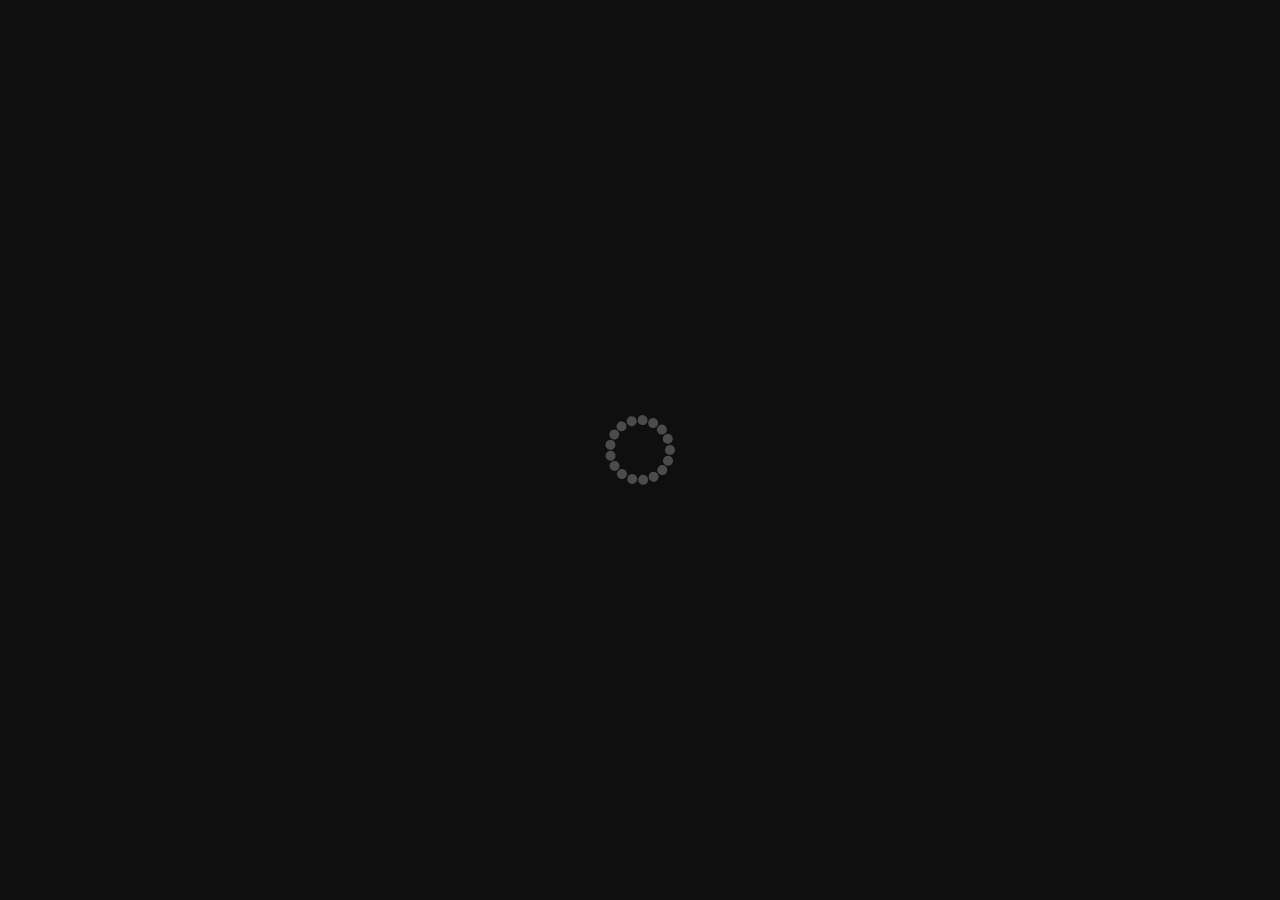
<file: news.html>
<!DOCTYPE HTML>
<html lang="en">
<head>
	<title>Kennel Montana's - nyheder</title>
	<meta charset="utf-8">
	<meta name="viewport" content="width=device-width, initial-scale=1.0">
    <link rel="icon" href="img/favicon.ico" type="image/x-icon">
    <link rel="shortcut icon" href="img/favicon.ico" type="image/x-icon" />
    <meta name="description" content="Your description">
    <meta name="keywords" content="Your keywords">
    <meta name="author" content="Your name">
 	<link rel="stylesheet" href="css/bootstrap.css" type="text/css" media="screen">
    <link rel="stylesheet" href="css/style.css" type="text/css" media="screen">
	<script type="text/javascript" src="js/include_script.js"></script>
  	<!--[if lt IE 9]>
	   	<script src="http://html5shim.googlecode.com/svn/trunk/html5.js"></script>
	    <link href="css/ie.css" rel="stylesheet" type="text/css">
    <![endif]-->
    <script>
  (function(i,s,o,g,r,a,m){i['GoogleAnalyticsObject']=r;i[r]=i[r]||function(){
  (i[r].q=i[r].q||[]).push(arguments)},i[r].l=1*new Date();a=s.createElement(o),
  m=s.getElementsByTagName(o)[0];a.async=1;a.src=g;m.parentNode.insertBefore(a,m)
  })(window,document,'script','//www.google-analytics.com/analytics.js','ga');

  ga('create', 'UA-47980818-1', 'montanas.dk');
  ga('send', 'pageview');

</script>
</head>
<body>
<!--content wrapper-->
	<div id="wrapper">
		<section>
			<div class="dynamicContent">
                <div class="row">
                <div class="span12">
                  <h2>Nyheder</h2>
                  <div>Følg os på twitter eller her på siden.</div>
            <a class="twitter-timeline" href="https://twitter.com/KennelMontanas" data-widget-id="423552853915885568">Tweets af @KennelMontanas</a>
            <script>!function(d,s,id){var js,fjs=d.getElementsByTagName(s)[0],p=/^http:/.test(d.location)?'http':'https';if(!d.getElementById(id)){js=d.createElement(s);js.id=id;js.src=p+"://platform.twitter.com/widgets.js";fjs.parentNode.insertBefore(js,fjs);}}(document,"script","twitter-wjs");</script>






<!--
                <p class="">
                 Praesent vestibulum molestie lacus. Aenean nonummy hendrerit mauris. Phasellus porta. Fusce suscipit varius mi. Cum sociis natoque penatibus et magnis dis parturient montes, nascetur ridiculus mus. Nulla dui. Fusce feugiat malesuada odio. Morbi nunc odio, gravida at, cursus nec, luctus a, lorem. Maecenas tristique orci ac sem. Duis ultricies pharetra magna. Donec accumsan malesuada orci. Donec sit amet eros. Lorem ipsum dolor sit amet, consectetuer adipiscing elit. Mauris fermentum dictum magna. Sed laoreet aliquam leo. Ut tellus dolor, dapibus eget, elementum vel, cursus eleifend, elit. Aenean auctor wisi et urna. Aliquam erat volutpat. Duis ac turpis. Integer rutrum ante eu lacus.
                </p>
                <p class="mar_t_2">
                 Quisque nulla. Vestibulum libero nisl, porta vel, scelerisque eget, malesuada at, neque. Vivamus eget nibh. Etiam cursus leo vel metus. Nulla facilisi. Aenean nec eros. Vestibulum ante ipsum primis in faucibus orci luctus et ultrices posuere cubilia Curae; Suspendisse sollicitudin velit sed leo. Ut pharetra augue nec augue. Nam elit magna, hendrerit sit amet, tincidunt ac, viverra sed, nulla. Donec porta diam eu massa. Quisque diam lorem, interdum vitae, dapibus ac, scelerisque vitae, pede. Donec eget tellus non erat lacinia fermentum. 
                </p>
                <p class="mar_t_2">
                 Praesent vestibulum molestie lacus. Aenean nonummy hendrerit mauris. Phasellus porta. Fusce suscipit varius mi. Cum sociis natoque penatibus et magnis dis parturient montes, nascetur ridiculus mus. Nulla dui.
                </p>
-->
                </div>

                </div>


                  
                   
            </div>
		</section>
	</div>
	<script type="text/javascript" src="js/bootstrap.js"></script>

   
</body>
</html>
</file>
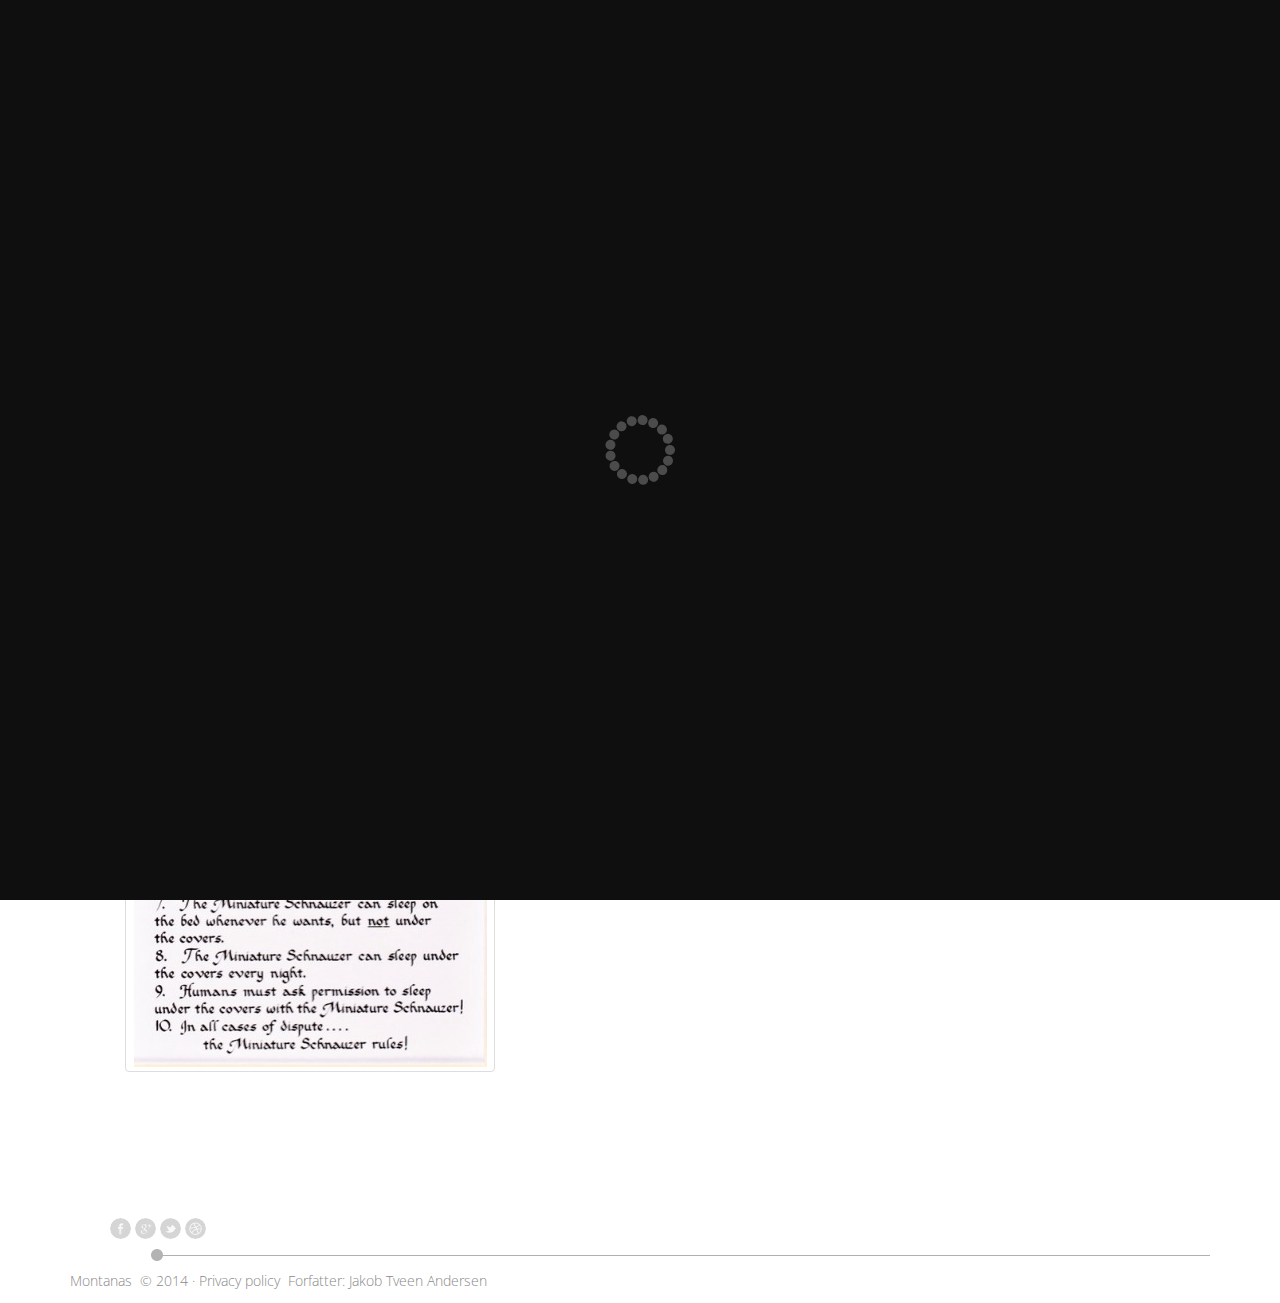
<file: privacy_policy.html>
<!DOCTYPE HTML>
<html lang="en">
<head>
	<title>Privacy Policy</title>
	<meta charset="utf-8">
	<meta name="viewport" content="width=device-width, initial-scale=1.0">
    <link rel="icon" href="img/favicon.ico" type="image/x-icon">
    <link rel="shortcut icon" href="img/favicon.ico" type="image/x-icon" />
    <meta name="description" content="Your description">
    <meta name="keywords" content="Your keywords">
    <meta name="author" content="Your name">
 	<link rel="stylesheet" href="css/bootstrap.css" type="text/css" media="screen">
    <link rel="stylesheet" href="css/style.css" type="text/css" media="screen">
	<script type="text/javascript" src="js/include_script.js"></script>
  	<!--[if lt IE 9]>
    
	   	<script src="http://html5shim.googlecode.com/svn/trunk/html5.js"></script>
	    <link href="css/ie.css" rel="stylesheet" type="text/css">
    <![endif]-->
    <script>
  (function(i,s,o,g,r,a,m){i['GoogleAnalyticsObject']=r;i[r]=i[r]||function(){
  (i[r].q=i[r].q||[]).push(arguments)},i[r].l=1*new Date();a=s.createElement(o),
  m=s.getElementsByTagName(o)[0];a.async=1;a.src=g;m.parentNode.insertBefore(a,m)
  })(window,document,'script','//www.google-analytics.com/analytics.js','ga');

  ga('create', 'UA-47980818-1', 'montanas.dk');
  ga('send', 'pageview');

</script>
</head>
<body>
<!--content wrapper-->
	<div id="wrapper">
		<section>
			<div class="dynamicContent">
     
                <div class="row">
                <div class="span12">
                  <h2>privacy policy</h2>
                <p class="">
                 Vi er nået til punkt 5, hvor langt er du nået? :) 
                 <ul class="thumbnails">
                    <li class="span4">
                      <div class="thumbnail">
                        <img alt="Schnauzer house rules" style="width: 353px; height: 518px;"  src="img/house_rules.jpg">
                      </div>
                    </li>
                  </ul>  
                 
                </p>
                <!--
                <p class="mar_t_2">
                 Quisque nulla. Vestibulum libero nisl, porta vel, scelerisque eget, malesuada at, neque. Vivamus eget nibh. Etiam cursus leo vel metus. Nulla facilisi. Aenean nec eros. Vestibulum ante ipsum primis in faucibus orci luctus et ultrices posuere cubilia Curae; Suspendisse sollicitudin velit sed leo. Ut pharetra augue nec augue. Nam elit magna, hendrerit sit amet, tincidunt ac, viverra sed, nulla. Donec porta diam eu massa. Quisque diam lorem, interdum vitae, dapibus ac, scelerisque vitae, pede. Donec eget tellus non erat lacinia fermentum. 
                </p>
                -->
                <p class="mar_t_2">
                 E-mail: <!--email_off--><a href="#" class="link_1 animate">jakobtveen@gmail.com</a><!--/email_off-->
</p>

                </div>

                </div>


                  
                   
            </div>
		</section>
	</div>
	<script type="text/javascript" src="js/bootstrap.js"></script>

   
</body>
</html>
</file>
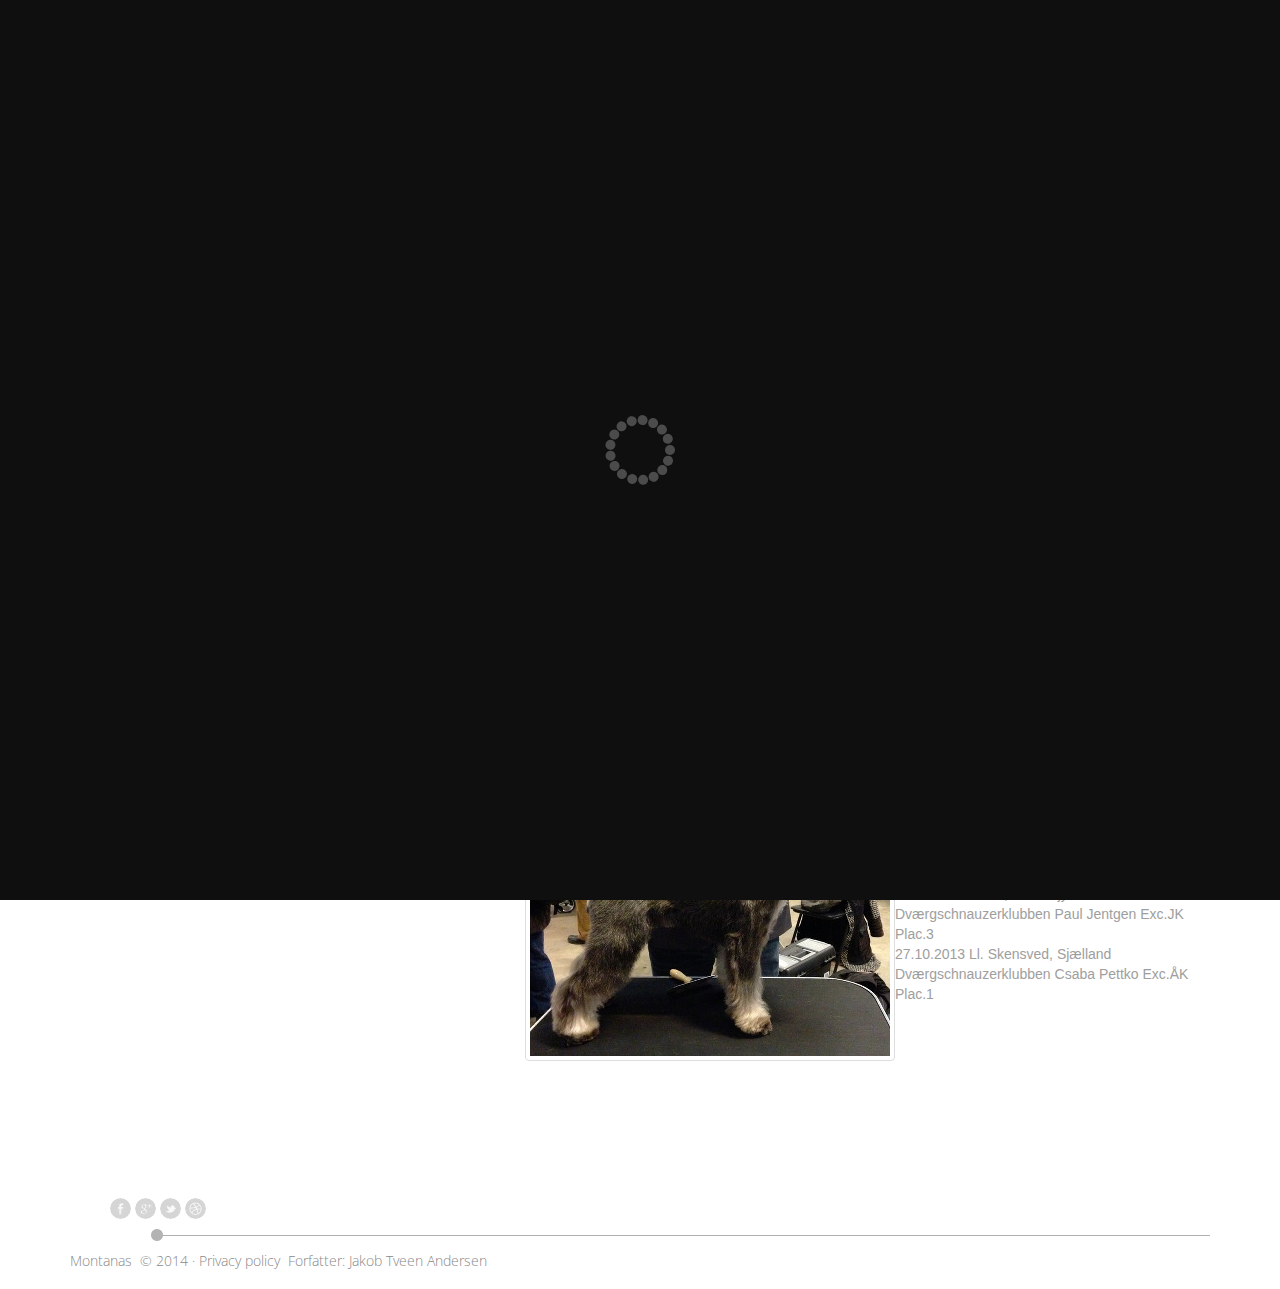
<file: taever.html>
<!DOCTYPE HTML>
<html lang="en">
<head>
	<title>Read More</title>
	<meta charset="utf-8">
	<meta name="viewport" content="width=device-width, initial-scale=1.0">
    <link rel="icon" href="img/favicon.ico" type="image/x-icon">
    <link rel="shortcut icon" href="img/favicon.ico" type="image/x-icon" />
    <meta name="description" content="Your description">
    <meta name="keywords" content="Your keywords">
    <meta name="author" content="Your name">
 	<link rel="stylesheet" href="css/bootstrap.css" type="text/css" media="screen">
    <link rel="stylesheet" href="css/style.css" type="text/css" media="screen">
	<script type="text/javascript" src="js/include_script.js"></script>
  	<!--[if lt IE 9]>
    	
	   	<script src="http://html5shim.googlecode.com/svn/trunk/html5.js"></script>
	    <link href="css/ie.css" rel="stylesheet" type="text/css">
    <![endif]-->
    <script>
  (function(i,s,o,g,r,a,m){i['GoogleAnalyticsObject']=r;i[r]=i[r]||function(){
  (i[r].q=i[r].q||[]).push(arguments)},i[r].l=1*new Date();a=s.createElement(o),
  m=s.getElementsByTagName(o)[0];a.async=1;a.src=g;m.parentNode.insertBefore(a,m)
  })(window,document,'script','//www.google-analytics.com/analytics.js','ga');

  ga('create', 'UA-47980818-1', 'montanas.dk');
  ga('send', 'pageview');

</script>
</head>
<body>
<!--content wrapper-->
	<div id="wrapper">
		<section>
			<div class="dynamicContent">
     
                <div class="row">
                <div class="span12">
                  <h2>Tombola's Irmelin - Lulu</h2>
                  <ul class="thumbnails">
                    <li class="span4">
                      <div class="thumbnail">
                        <img alt="188x270" style="width: 188px; height: 270px;" src="img/lulu/lulu_front.png">
                      </div>
                    </li>
                    <li class="span4">
                      <div class="thumbnail">
                        <img alt="360x270" style="width: 360px; height: 229px;" src="img/lulu/lulu_fra_siden.jpg">
                      </div>
                    </li>
                    <li class="span4">
                      <div class="thumbnail">
                        <img alt="360x270" style="width: 360px; height: 268px;" src="img/lulu/lulu_show.jpg">
                      </div>
                    </li>
                  </ul>
                <p class="">
                Født: 14.07.2012<br>
                Far : GBCH ESCH PLCH LUCH INTCH ITCH ROCH RSCH Chelines Little-Big-Man LOE 1544129<br>
                Mor : Tombola's Xamantha SHSB 656367<br><Br>
                Resultater:<br>

                 29.03.2013 KSA Hattorf am Harz Frau Monika Felsche VV<br>
                 14.04.2013 Rishøjhallen, Køge, Sjælland  Dværgschnauzerklubben Malgorzata Zakrzewska  Exc.JK Plac.1 CK 3.BTK   <br>
                  08.06.2013 Skibbild, Midtjylland Dværgschnauzerklubben Kevin Brown  Exc.JK Plac.1    <br>
                  16.06.2013 Vejen Dansk Kennel Klub Paul Scanlon   Exc.JK Plac.1 CK 1.BTK CERT BIR    <br>
                  17.08.2013 Andst, Sønderjylland  Dværgschnauzerklubben Ligita Zake  Exc.JK Plac.2 CK   <br>
                  18.08.2013 Andst, Sønderjylland  Dværgschnauzerklubben Paul Jentgen   Exc.JK Plac.3    <br>
                  27.10.2013 Ll. Skensved, Sjælland  Dværgschnauzerklubben Csaba Pettko   Exc.ÅK Plac.1    <br>
                </p>
                <!--
                <p class="mar_t_2">
                 Quisque nulla. Vestibulum libero nisl, porta vel, scelerisque eget, malesuada at, neque. Vivamus eget nibh. Etiam cursus leo vel metus. Nulla facilisi. Aenean nec eros. Vestibulum ante ipsum primis in faucibus orci luctus et ultrices posuere cubilia Curae; Suspendisse sollicitudin velit sed leo. Ut pharetra augue nec augue. Nam elit magna, hendrerit sit amet, tincidunt ac, viverra sed, nulla. Donec porta diam eu massa. Quisque diam lorem, interdum vitae, dapibus ac, scelerisque vitae, pede. Donec eget tellus non erat lacinia fermentum. 
                </p>
                <p class="mar_t_2">
                 Praesent vestibulum molestie lacus. Aenean nonummy hendrerit mauris. Phasellus porta. Fusce suscipit varius mi. Cum sociis natoque penatibus et magnis dis parturient montes, nascetur ridiculus mus. Nulla dui.
                </p>
                -->
                </div>

                </div>


                  
                   
            </div>
		</section>
	</div>
	<script type="text/javascript" src="js/bootstrap.js"></script>

   
</body>
</html>
</file>
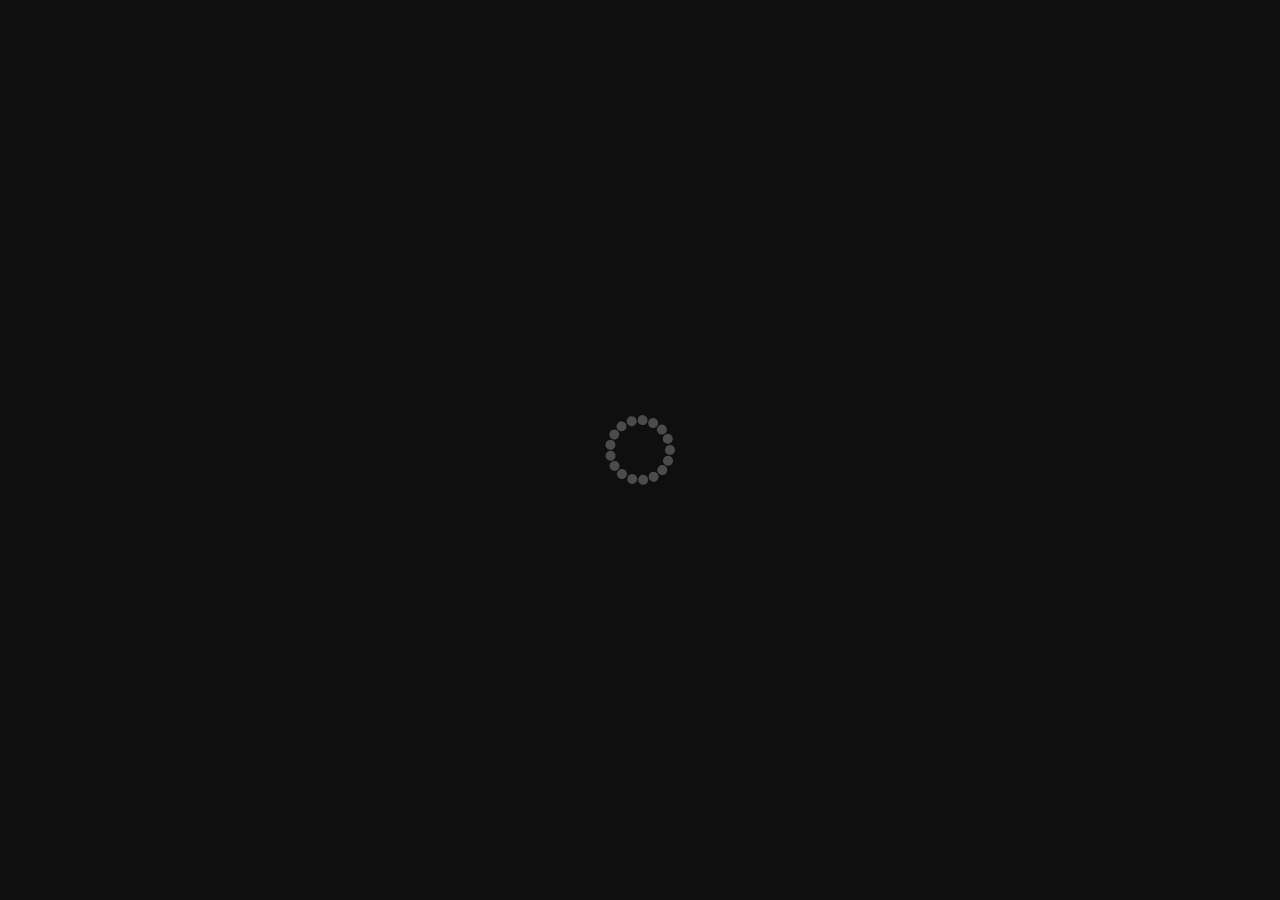
<file: vores_hunde.html>
<!DOCTYPE HTML>
<html lang="en">
<head>
	<title>Vores hunde</title>
	<meta charset="utf-8">
	<meta name="viewport" content="width=device-width, initial-scale=1.0">
    <link rel="icon" href="img/favicon.ico" type="image/x-icon">
    <link rel="shortcut icon" href="img/favicon.ico" type="image/x-icon" />
    <meta name="description" content="Your description">
    <meta name="keywords" content="Your keywords">
    <meta name="author" content="Your name">
 	<link rel="stylesheet" href="css/bootstrap.css" type="text/css" media="screen">
    <link rel="stylesheet" href="css/style.css" type="text/css" media="screen">
	<script type="text/javascript" src="js/include_script.js"></script>
  	<!--[if lt IE 9]>
    	
	   	<script src="http://html5shim.googlecode.com/svn/trunk/html5.js"></script>
	    <link href="css/ie.css" rel="stylesheet" type="text/css">
    <![endif]-->
    <script>
  (function(i,s,o,g,r,a,m){i['GoogleAnalyticsObject']=r;i[r]=i[r]||function(){
  (i[r].q=i[r].q||[]).push(arguments)},i[r].l=1*new Date();a=s.createElement(o),
  m=s.getElementsByTagName(o)[0];a.async=1;a.src=g;m.parentNode.insertBefore(a,m)
  })(window,document,'script','//www.google-analytics.com/analytics.js','ga');

  ga('create', 'UA-47980818-1', 'montanas.dk');
  ga('send', 'pageview');

</script>
</head>
<body>
<!--content wrapper-->
	<div id="wrapper">
		<section>
			<div class="dynamicContent">
     
                 
      </div>
		</section>
	</div>
	<script type="text/javascript" src="js/bootstrap.js"></script>

    
</body>
</html>
</file>
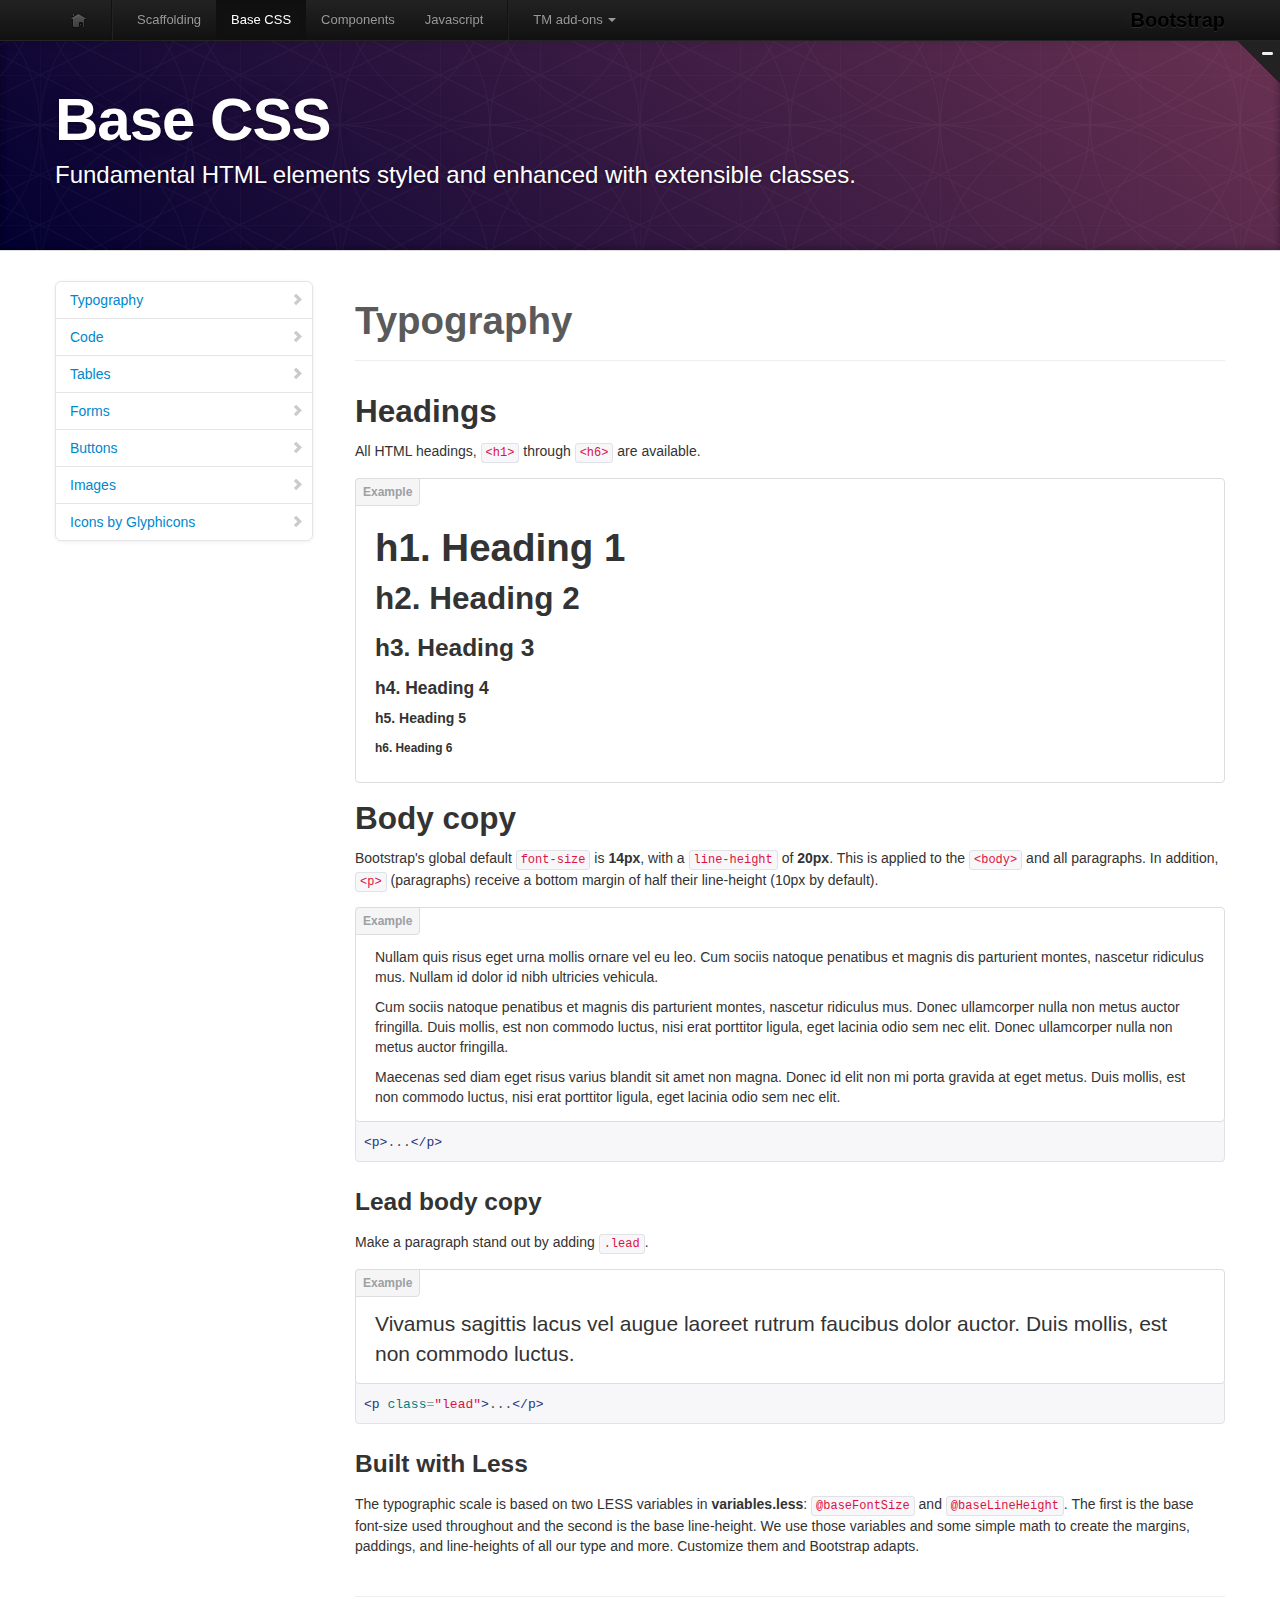
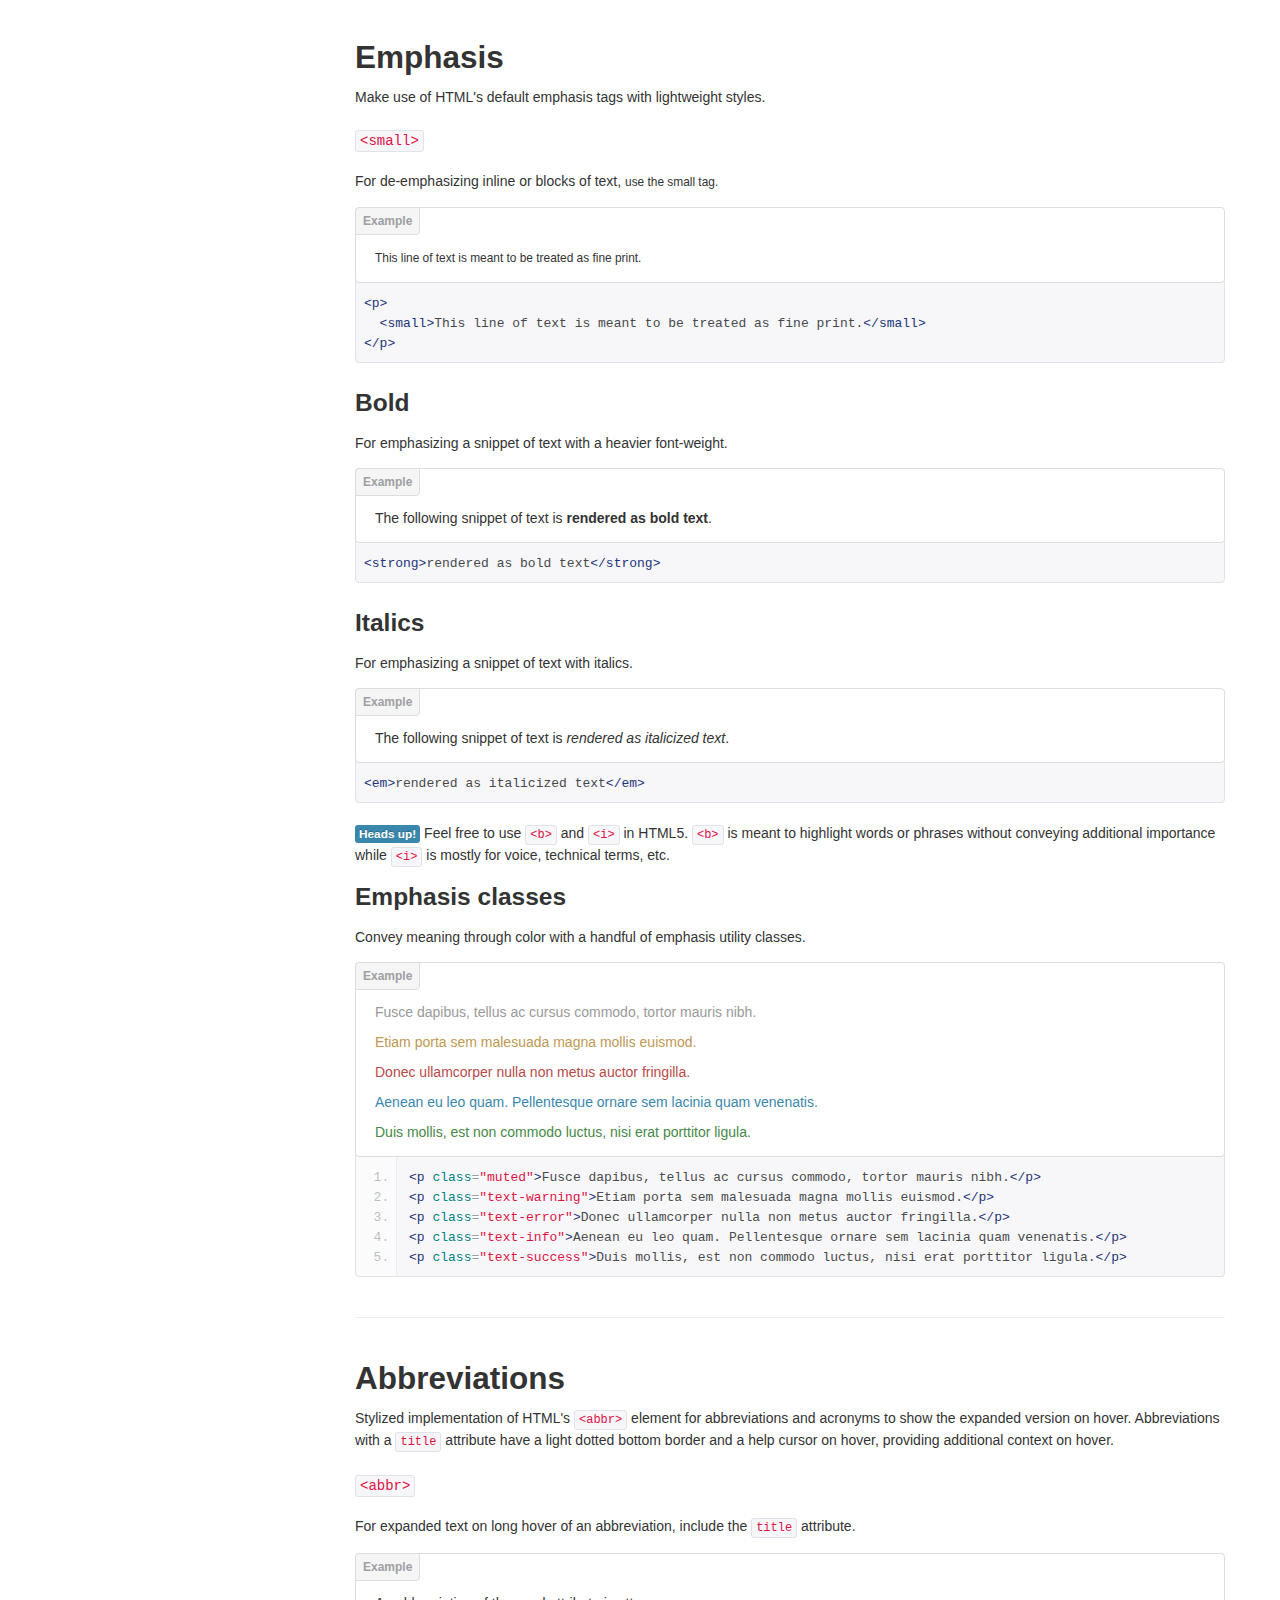
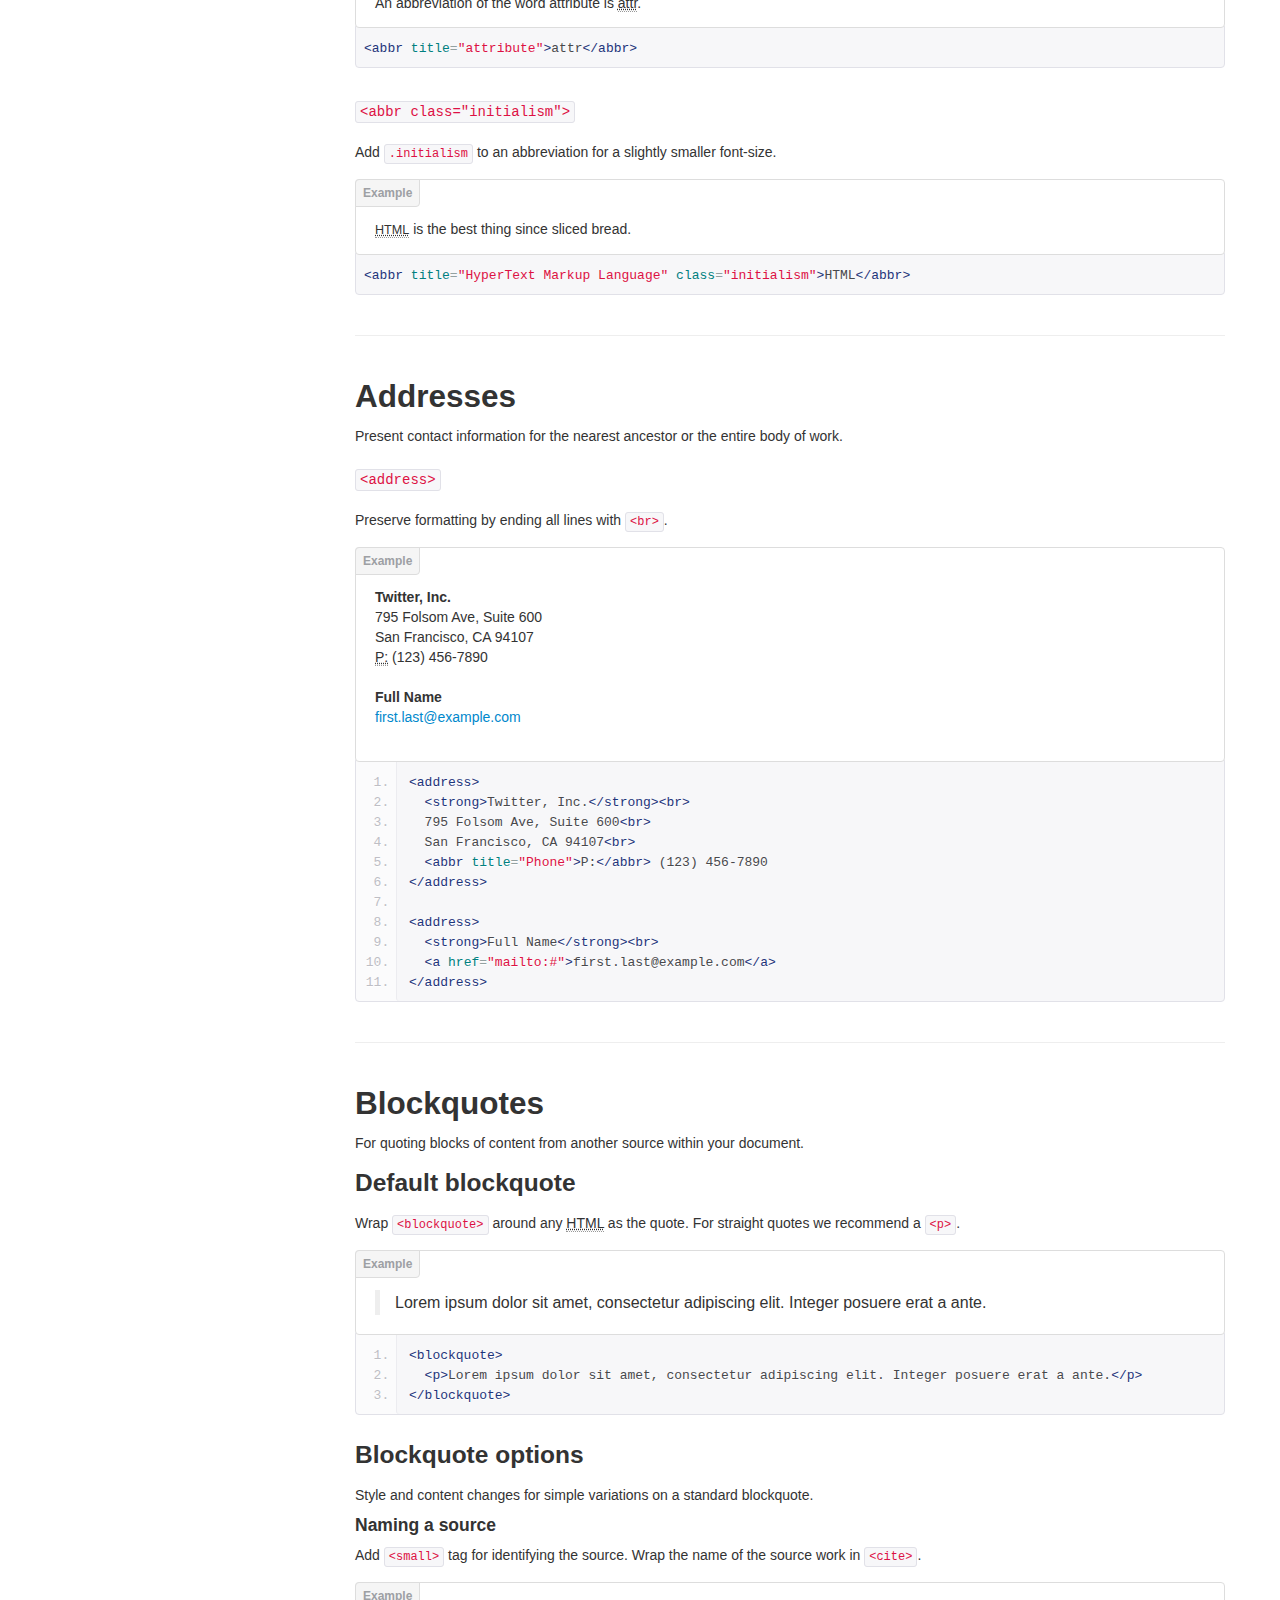
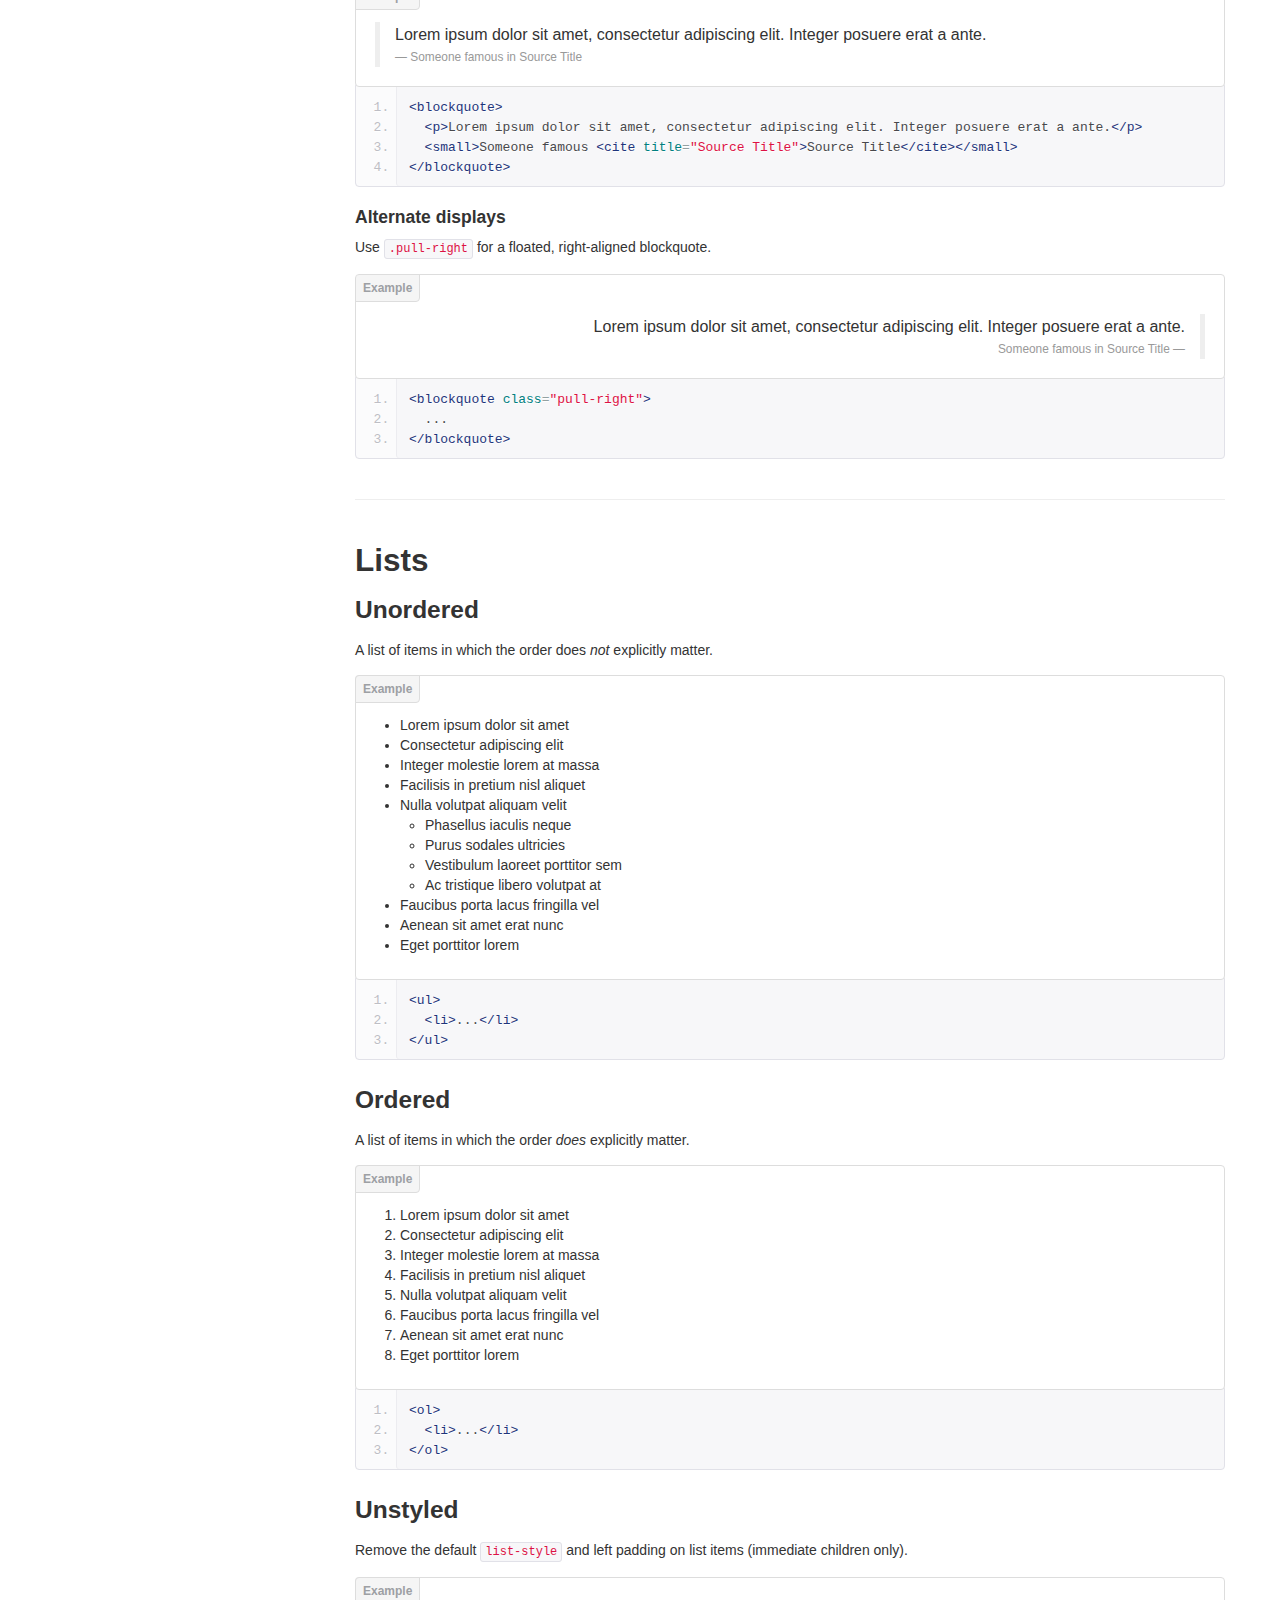
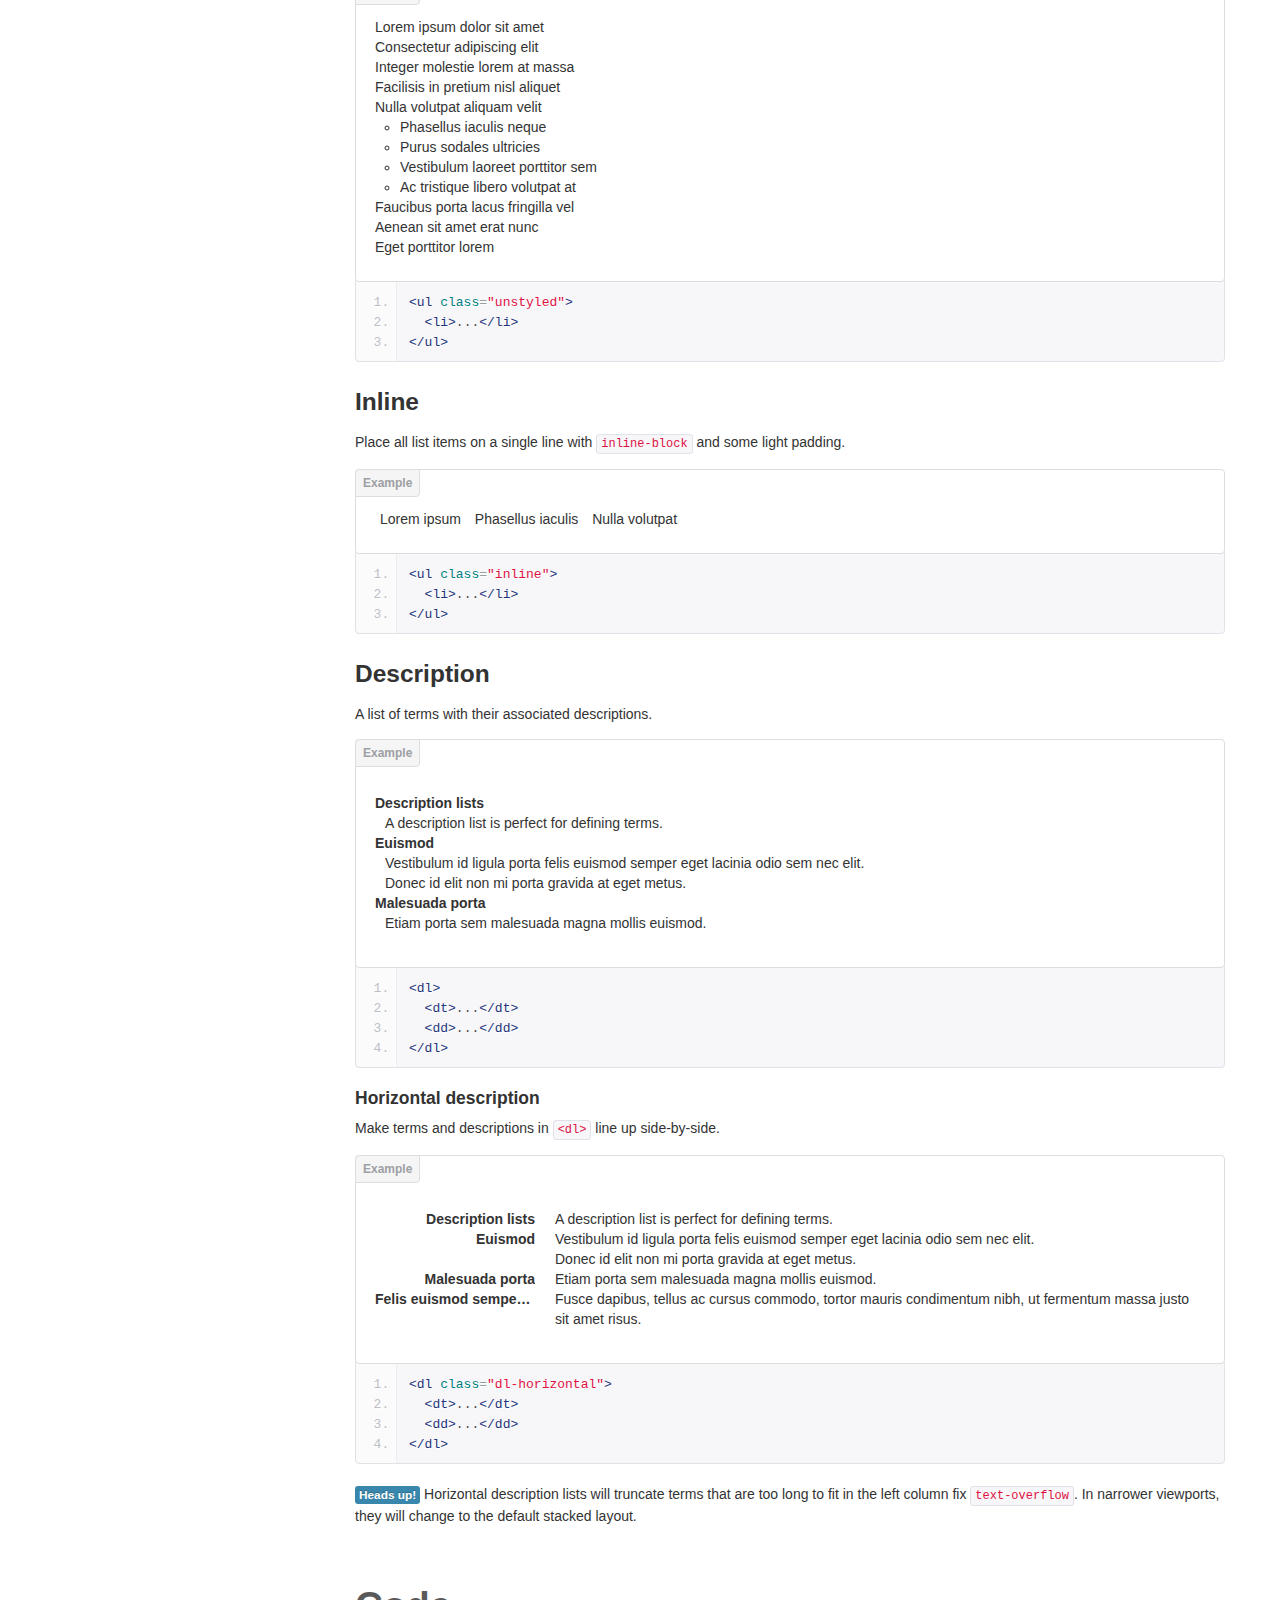
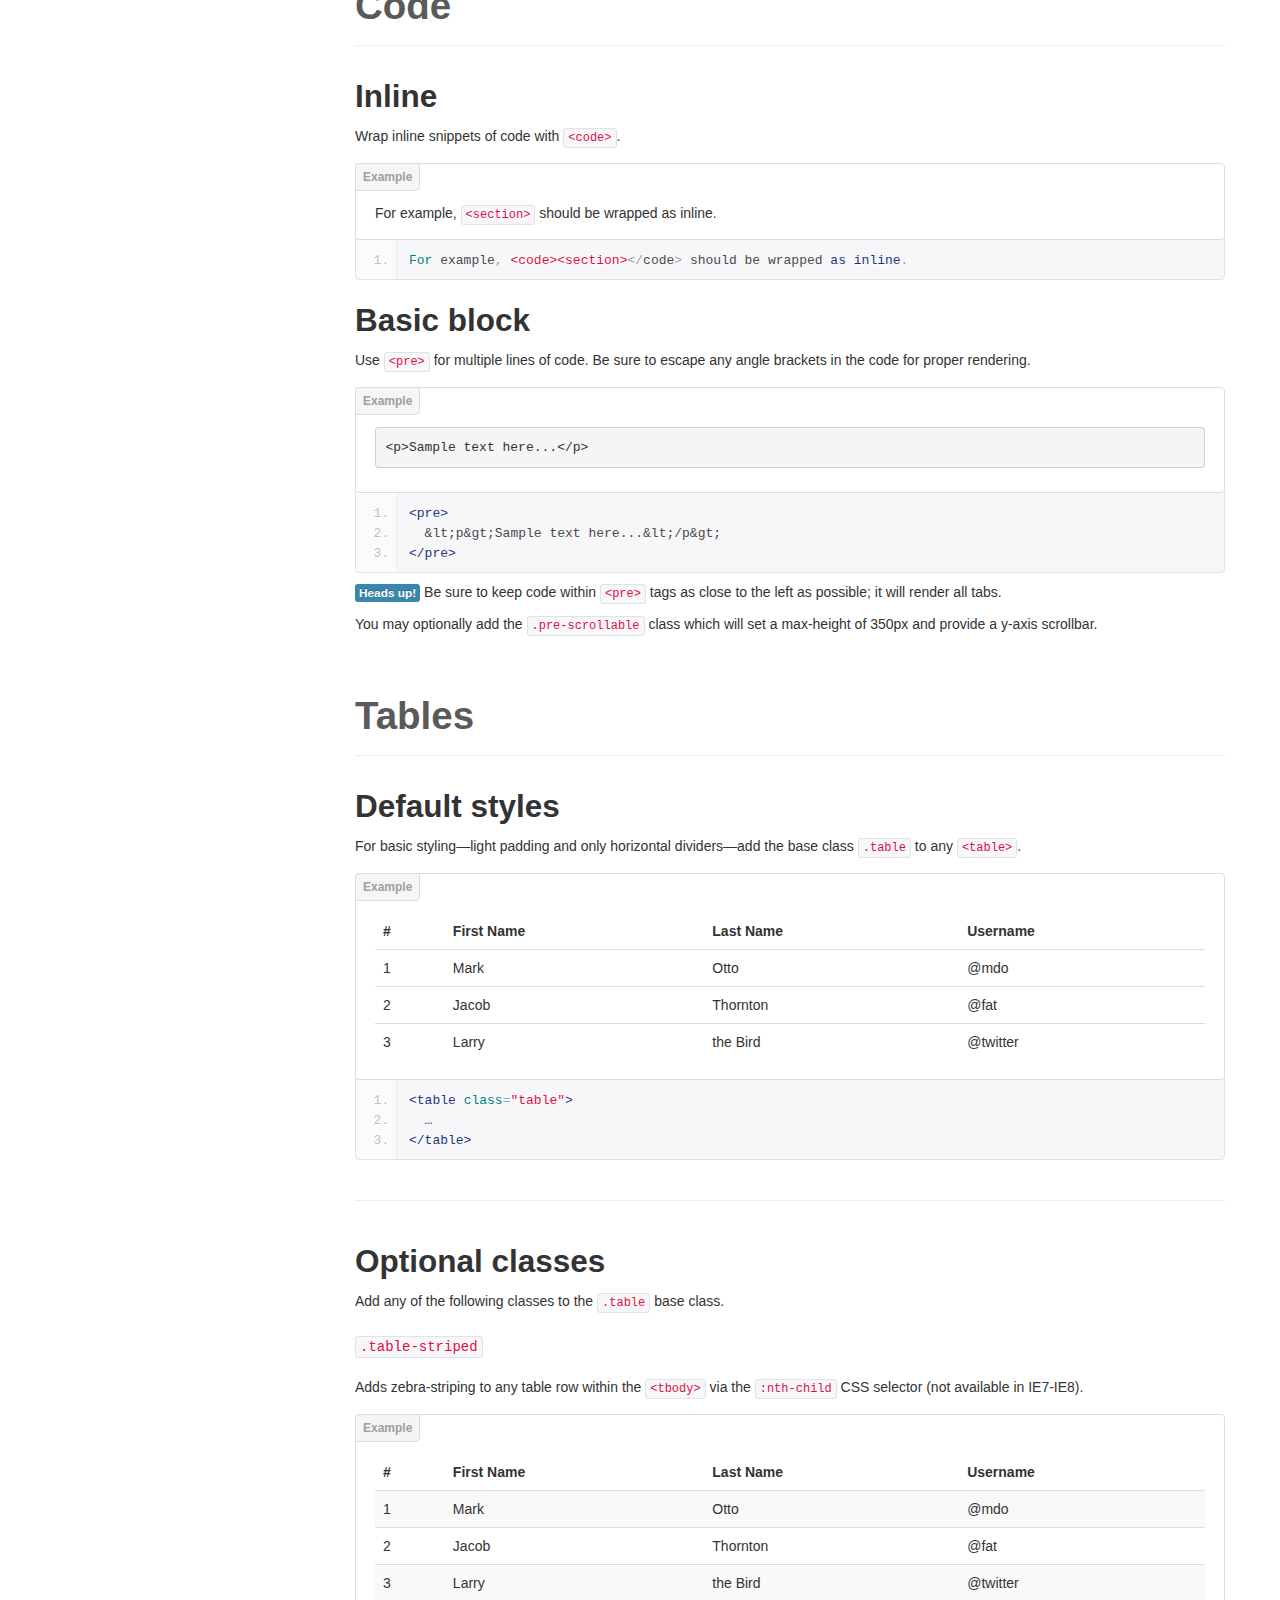
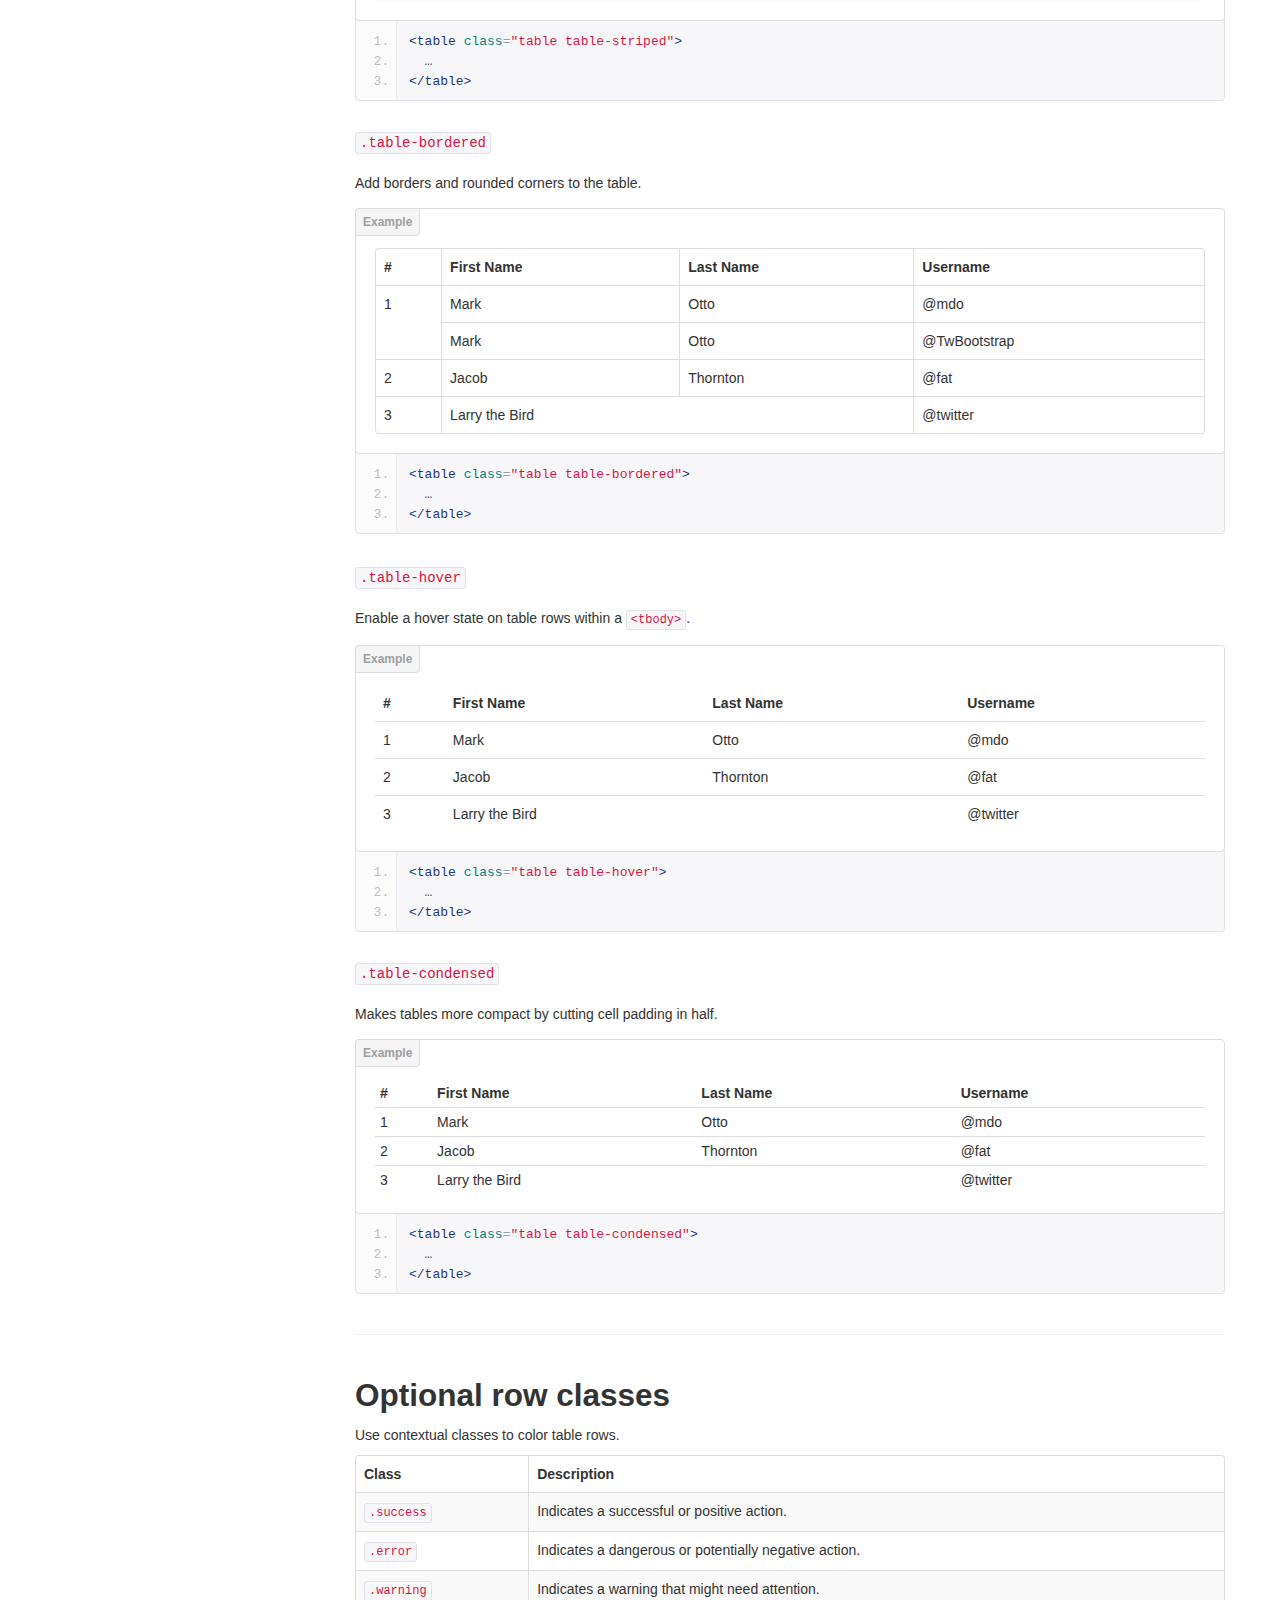
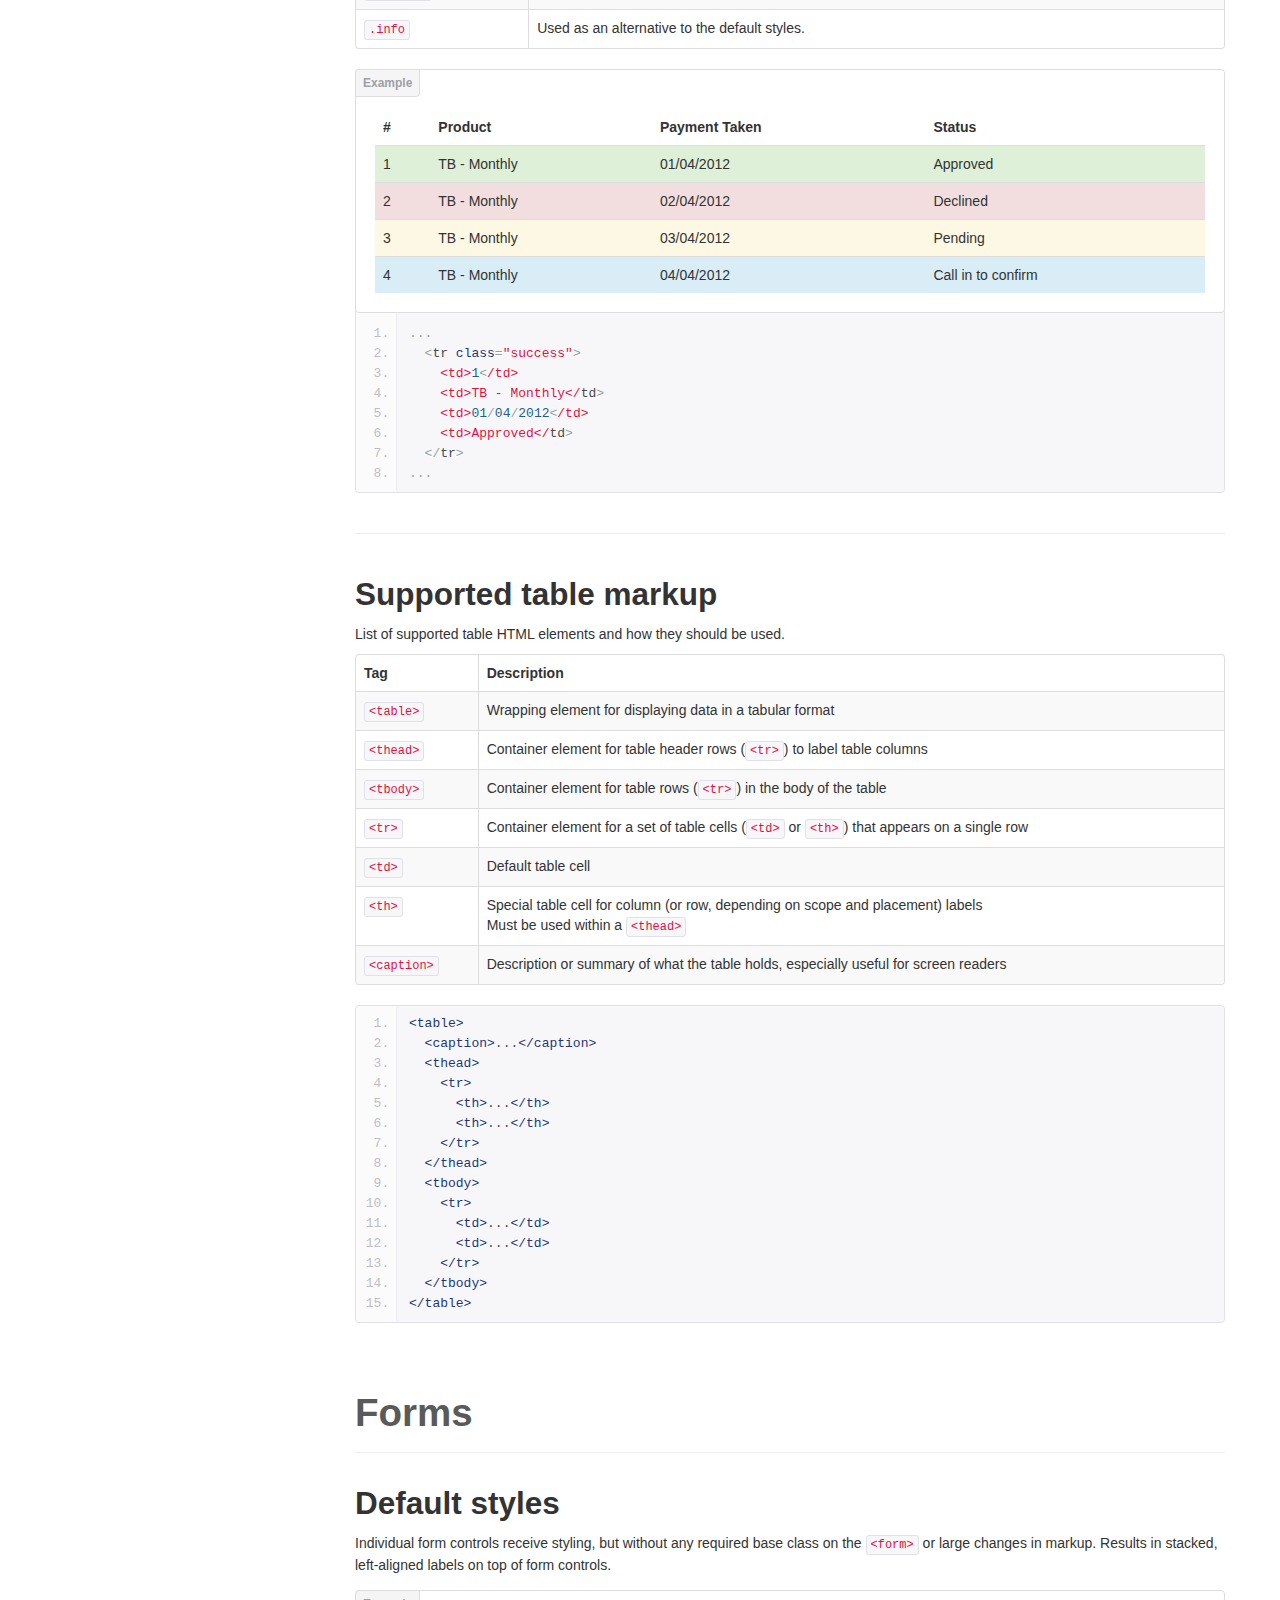
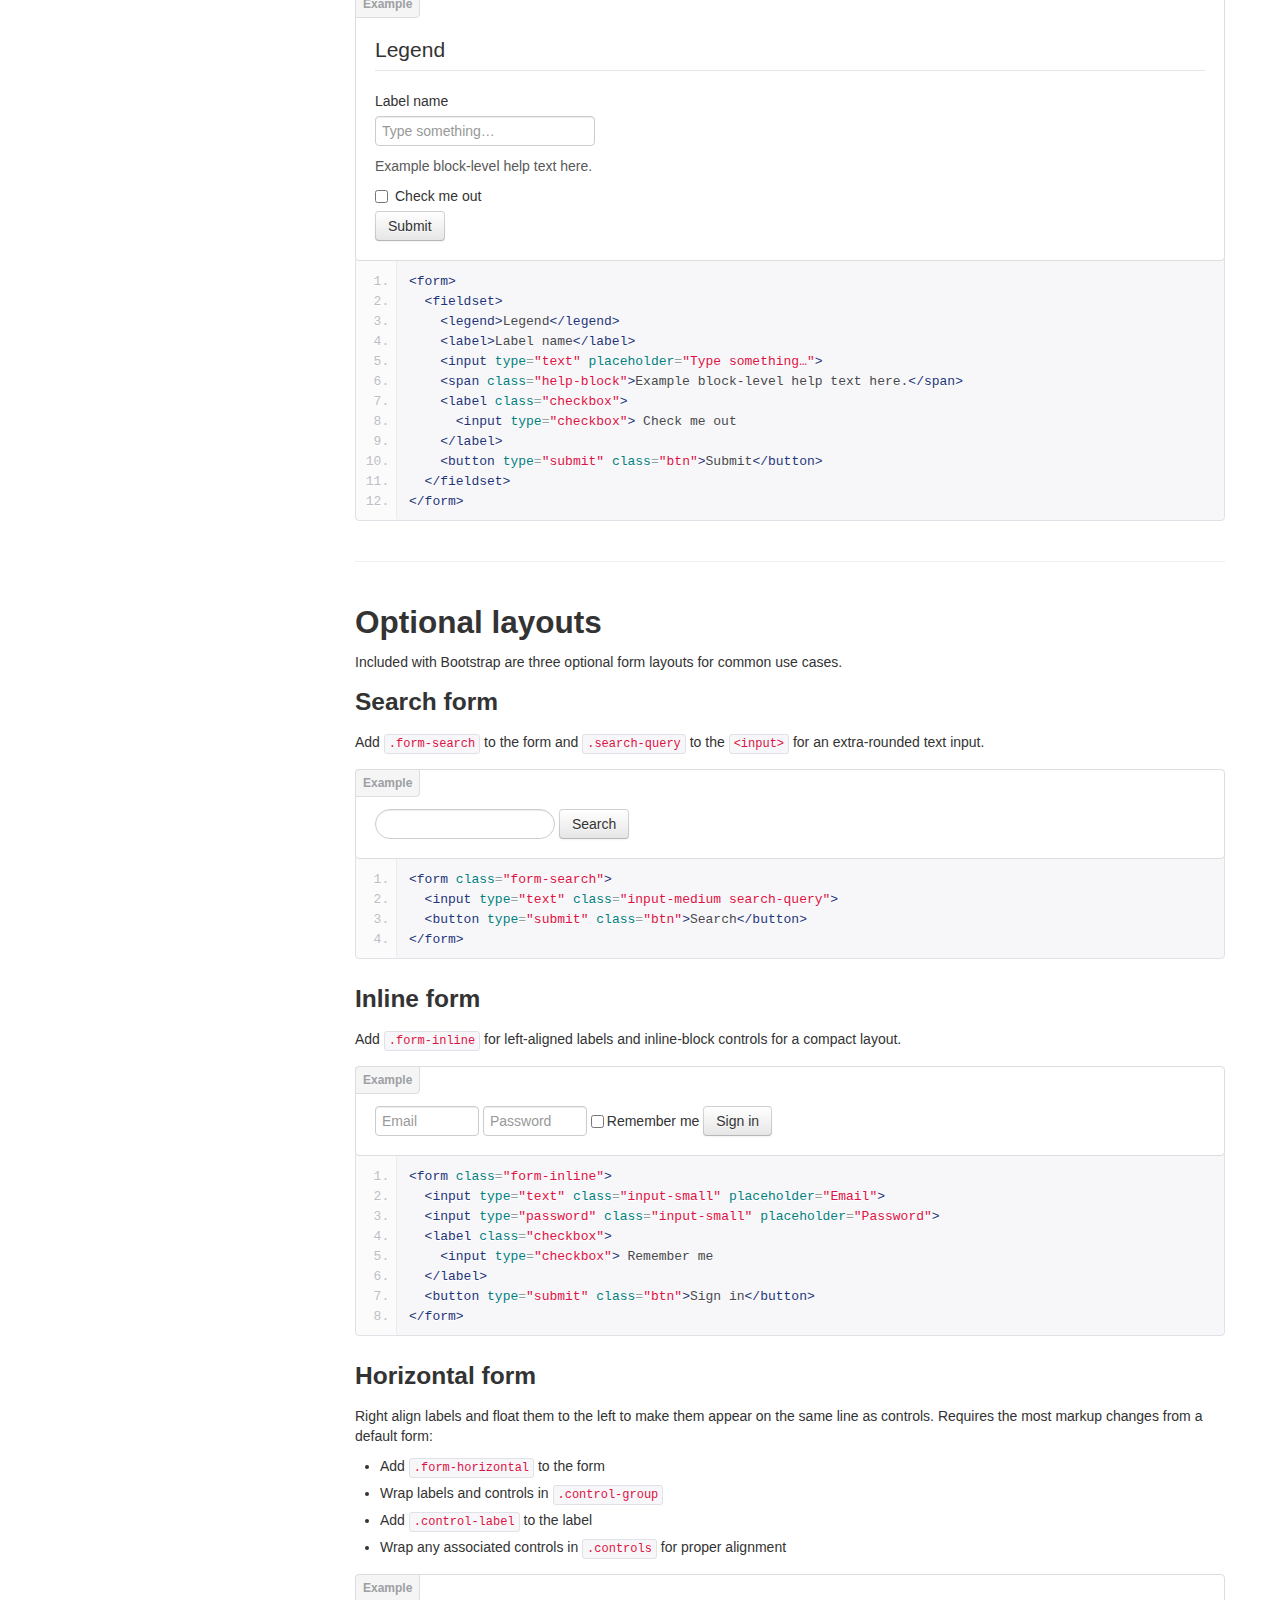
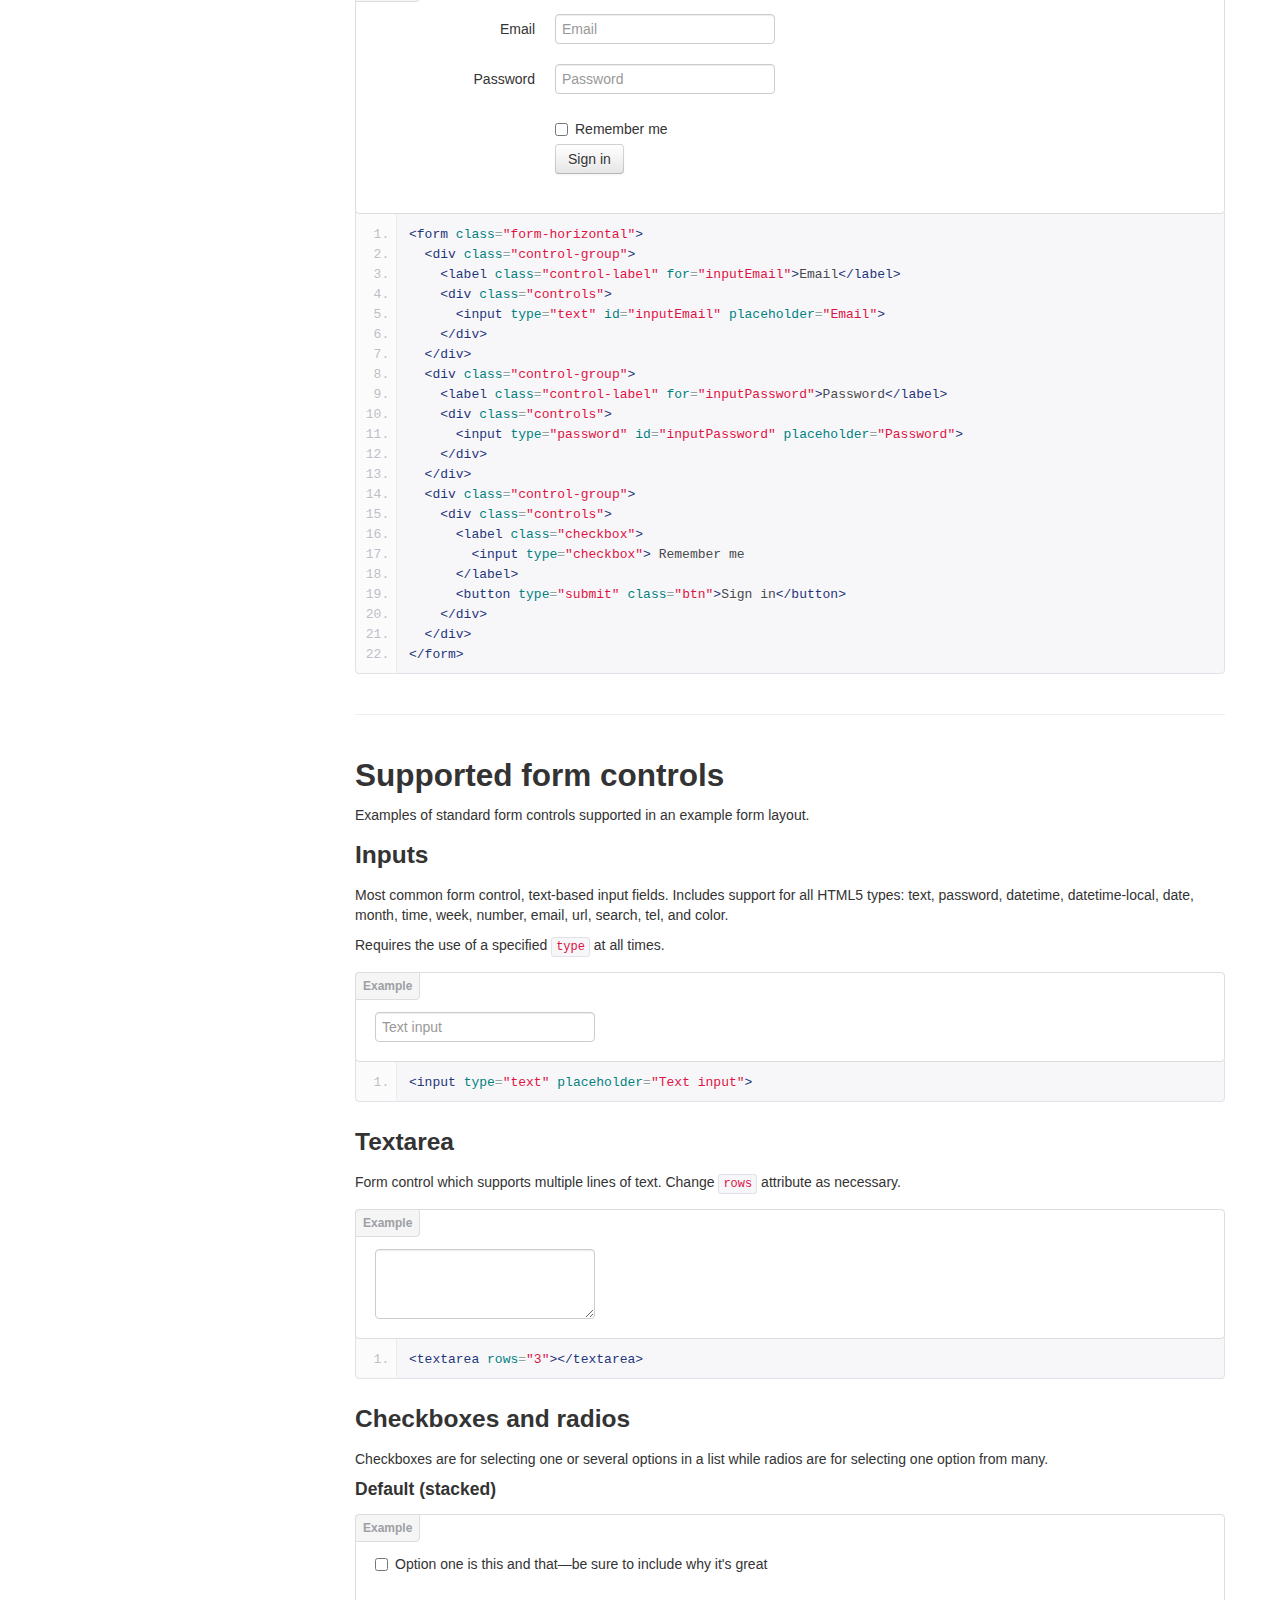
<file: assets/base-css.html>
<!DOCTYPE html>
<html lang="en">
  <head>
    <meta charset="utf-8">
    <title>Base - Twitter Bootstrap</title>
    <meta name="viewport" content="width=device-width, initial-scale=1.0">
    <meta name="description" content="">
    <meta name="author" content="">

    <!-- Le styles -->
    <link href="css/bootstrap.css" rel="stylesheet">
    <link href="css/bootstrap-responsive.css" rel="stylesheet">
    <link href="css/docs.css" rel="stylesheet">
    <link href="css/tm_docs.css" rel="stylesheet">
    <link href="css/prettify.css" rel="stylesheet">

    <!-- Le HTML5 shim, for IE6-8 support of HTML5 elements -->
    <!--[if lt IE 9]>
    <link href="css/ie.css" rel="stylesheet">
      <script src="http://html5shim.googlecode.com/svn/trunk/html5.js"></script>
    <![endif]-->

  </head>

  <body data-spy="scroll" data-target=".bs-docs-sidebar">

    <!-- Navbar
    ================================================== -->
    <div class="navbar navbar-inverse navbar-fixed-top" id="advanced">
      <span class="trigger"><strong></strong><em></em></span>
      <div class="navbar-inner">
        <div class="container">
          <button type="button" class="btn btn-navbar" data-toggle="collapse" data-target=".nav-collapse">
            <span class="icon-bar"></span>
            <span class="icon-bar"></span>
            <span class="icon-bar"></span>
          </button>
          <a class="brand" href="scaffolding.html">Bootstrap</a>
          <div class="nav-collapse collapse">
            <ul class="nav">
              <li class="home">
                <a href="../index.html"><img src="img/tm/tm_home.png" alt=""></a>
              </li>
              <li class="divider-vertical"></li>
              <li class="">
                <a href="scaffolding.html">Scaffolding</a>
              </li>
              <li class="active">
                <a href="base-css.html">Base CSS</a>
              </li>
              <li class="">
                <a href="components.html">Components</a>
              </li>
              <li class="">
                <a href="javascript.html">Javascript</a>
              </li>
              <li class="divider-vertical"></li>
              <li class="dropdown">
                <a href="#" class="dropdown-toggle" data-toggle="dropdown">TM add-ons <b class="caret"></b></a>
                <ul class="dropdown-menu">
                  <li><a href="../404.html">Pages</a>
                    <ul>  
                      <li><a href="under_construction.html">Under Construction</a></li>
                      <li><a href="intro.html">Intro Page</a></li>
                      <li><a href="../404.html">404 page</a></li>
                    </ul>
                  </li>
                  <li><a href="portfolio.html">Portfolio</a></li>
                  <li><a href="slider.html">Slider</a></li>
                  <li><a href="social_media.html">Social and Media<br> Sharing</a></li>
                  <li><a href="css3.html">CSS3 Tricks</a></li>
                </ul>
              </li>
            </ul>
          </div>
        </div>
      </div>
    </div>

<!-- Subhead
================================================== -->
<header class="jumbotron subhead" id="overview">
  <div class="container">
    <h1>Base CSS</h1>
    <p class="lead">Fundamental HTML elements styled and enhanced with extensible classes.</p>
  </div>
</header>


  <div class="container">

    <!-- Docs nav
    ================================================== -->
    <div class="row">
      <div class="span3 bs-docs-sidebar">
        <ul class="nav nav-list bs-docs-sidenav">
          <li><a href="#typography"><i class="icon-chevron-right"></i> Typography</a></li>
          <li><a href="#code"><i class="icon-chevron-right"></i> Code</a></li>
          <li><a href="#tables"><i class="icon-chevron-right"></i> Tables</a></li>
          <li><a href="#forms"><i class="icon-chevron-right"></i> Forms</a></li>
          <li><a href="#buttons"><i class="icon-chevron-right"></i> Buttons</a></li>
          <li><a href="#images"><i class="icon-chevron-right"></i> Images</a></li>
          <li><a href="#icons"><i class="icon-chevron-right"></i> Icons by Glyphicons</a></li>
        </ul>
      </div>
      <div class="span9">



        <!-- Typography
        ================================================== -->
        <section id="typography">
          <div class="page-header">
            <h1>Typography</h1>
          </div>

          <h2 id="headings">Headings</h2>
          <p>All HTML headings, <code>&lt;h1&gt;</code> through <code>&lt;h6&gt;</code> are available.</p>
          <div class="bs-docs-example">
            <h1>h1. Heading 1</h1>
            <h2>h2. Heading 2</h2>
            <h3>h3. Heading 3</h3>
            <h4>h4. Heading 4</h4>
            <h5>h5. Heading 5</h5>
            <h6>h6. Heading 6</h6>
          </div>

          <h2 id="body-copy">Body copy</h2>
          <p>Bootstrap's global default <code>font-size</code> is <strong>14px</strong>, with a <code>line-height</code> of <strong>20px</strong>. This is applied to the <code>&lt;body&gt;</code> and all paragraphs. In addition, <code>&lt;p&gt;</code> (paragraphs) receive a bottom margin of half their line-height (10px by default).</p>
          <div class="bs-docs-example">
            <p>Nullam quis risus eget urna mollis ornare vel eu leo. Cum sociis natoque penatibus et magnis dis parturient montes, nascetur ridiculus mus. Nullam id dolor id nibh ultricies vehicula.</p>
            <p>Cum sociis natoque penatibus et magnis dis parturient montes, nascetur ridiculus mus. Donec ullamcorper nulla non metus auctor fringilla. Duis mollis, est non commodo luctus, nisi erat porttitor ligula, eget lacinia odio sem nec elit. Donec ullamcorper nulla non metus auctor fringilla.</p>
            <p>Maecenas sed diam eget risus varius blandit sit amet non magna. Donec id elit non mi porta gravida at eget metus. Duis mollis, est non commodo luctus, nisi erat porttitor ligula, eget lacinia odio sem nec elit.</p>
          </div>
          <pre class="prettyprint">&lt;p&gt;...&lt;/p&gt;</pre>

          <h3>Lead body copy</h3>
          <p>Make a paragraph stand out by adding <code>.lead</code>.</p>
          <div class="bs-docs-example">
            <p class="lead">Vivamus sagittis lacus vel augue laoreet rutrum faucibus dolor auctor. Duis mollis, est non commodo luctus.</p>
          </div>
          <pre class="prettyprint">&lt;p class="lead"&gt;...&lt;/p&gt;</pre>

          <h3>Built with Less</h3>
          <p>The typographic scale is based on two LESS variables in <strong>variables.less</strong>: <code>@baseFontSize</code> and <code>@baseLineHeight</code>. The first is the base font-size used throughout and the second is the base line-height. We use those variables and some simple math to create the margins, paddings, and line-heights of all our type and more. Customize them and Bootstrap adapts.</p>


          <hr class="bs-docs-separator">


          <h2 id="emphasis">Emphasis</h2>
          <p>Make use of HTML's default emphasis tags with lightweight styles.</p>

          <h3><code>&lt;small&gt;</code></h3>
          <p>For de-emphasizing inline or blocks of text, <small>use the small tag.</small></p>
          <div class="bs-docs-example">
            <p><small>This line of text is meant to be treated as fine print.</small></p>
          </div>
<pre class="prettyprint">
&lt;p&gt;
  &lt;small&gt;This line of text is meant to be treated as fine print.&lt;/small&gt;
&lt;/p&gt;
</pre>

          <h3>Bold</h3>
          <p>For emphasizing a snippet of text with a heavier font-weight.</p>
          <div class="bs-docs-example">
            <p>The following snippet of text is <strong>rendered as bold text</strong>.</p>
          </div>
          <pre class="prettyprint">&lt;strong&gt;rendered as bold text&lt;/strong&gt;</pre>

          <h3>Italics</h3>
          <p>For emphasizing a snippet of text with italics.</p>
          <div class="bs-docs-example">
            <p>The following snippet of text is <em>rendered as italicized text</em>.</p>
          </div>
          <pre class="prettyprint">&lt;em&gt;rendered as italicized text&lt;/em&gt;</pre>

          <p><span class="label label-info">Heads up!</span> Feel free to use <code>&lt;b&gt;</code> and <code>&lt;i&gt;</code> in HTML5. <code>&lt;b&gt;</code> is meant to highlight words or phrases without conveying additional importance while <code>&lt;i&gt;</code> is mostly for voice, technical terms, etc.</p>

          <h3>Emphasis classes</h3>
          <p>Convey meaning through color with a handful of emphasis utility classes.</p>
          <div class="bs-docs-example">
            <p class="muted">Fusce dapibus, tellus ac cursus commodo, tortor mauris nibh.</p>
            <p class="text-warning">Etiam porta sem malesuada magna mollis euismod.</p>
            <p class="text-error">Donec ullamcorper nulla non metus auctor fringilla.</p>
            <p class="text-info">Aenean eu leo quam. Pellentesque ornare sem lacinia quam venenatis.</p>
            <p class="text-success">Duis mollis, est non commodo luctus, nisi erat porttitor ligula.</p>
          </div>
<pre class="prettyprint linenums">
&lt;p class="muted"&gt;Fusce dapibus, tellus ac cursus commodo, tortor mauris nibh.&lt;/p&gt;
&lt;p class="text-warning"&gt;Etiam porta sem malesuada magna mollis euismod.&lt;/p&gt;
&lt;p class="text-error"&gt;Donec ullamcorper nulla non metus auctor fringilla.&lt;/p&gt;
&lt;p class="text-info"&gt;Aenean eu leo quam. Pellentesque ornare sem lacinia quam venenatis.&lt;/p&gt;
&lt;p class="text-success"&gt;Duis mollis, est non commodo luctus, nisi erat porttitor ligula.&lt;/p&gt;
</pre>


          <hr class="bs-docs-separator">


          <h2 id="abbreviations">Abbreviations</h2>
          <p>Stylized implementation of HTML's <code>&lt;abbr&gt;</code> element for abbreviations and acronyms to show the expanded version on hover. Abbreviations with a <code>title</code> attribute have a light dotted bottom border and a help cursor on hover, providing additional context on hover.</p>

          <h3><code>&lt;abbr&gt;</code></h3>
          <p>For expanded text on long hover of an abbreviation, include the <code>title</code> attribute.</p>
          <div class="bs-docs-example">
            <p>An abbreviation of the word attribute is <abbr title="attribute">attr</abbr>.</p>
          </div>
          <pre class="prettyprint">&lt;abbr title="attribute"&gt;attr&lt;/abbr&gt;</pre>

          <h3><code>&lt;abbr class="initialism"&gt;</code></h3>
          <p>Add <code>.initialism</code> to an abbreviation for a slightly smaller font-size.</p>
          <div class="bs-docs-example">
            <p><abbr title="HyperText Markup Language" class="initialism">HTML</abbr> is the best thing since sliced bread.</p>
          </div>
          <pre class="prettyprint">&lt;abbr title="HyperText Markup Language" class="initialism"&gt;HTML&lt;/abbr&gt;</pre>


          <hr class="bs-docs-separator">


          <h2 id="addresses">Addresses</h2>
          <p>Present contact information for the nearest ancestor or the entire body of work.</p>

          <h3><code>&lt;address&gt;</code></h3>
          <p>Preserve formatting by ending all lines with <code>&lt;br&gt;</code>.</p>
          <div class="bs-docs-example">
            <address>
              <strong>Twitter, Inc.</strong><br>
              795 Folsom Ave, Suite 600<br>
              San Francisco, CA 94107<br>
              <abbr title="Phone">P:</abbr> (123) 456-7890
            </address>
            <address>
              <strong>Full Name</strong><br>
              <a href="mailto:#">first.last@example.com</a>
            </address>
          </div>
<pre class="prettyprint linenums">
&lt;address&gt;
  &lt;strong&gt;Twitter, Inc.&lt;/strong&gt;&lt;br&gt;
  795 Folsom Ave, Suite 600&lt;br&gt;
  San Francisco, CA 94107&lt;br&gt;
  &lt;abbr title="Phone"&gt;P:&lt;/abbr&gt; (123) 456-7890
&lt;/address&gt;

&lt;address&gt;
  &lt;strong&gt;Full Name&lt;/strong&gt;&lt;br&gt;
  &lt;a href="mailto:#"&gt;first.last@example.com&lt;/a&gt;
&lt;/address&gt;
</pre>


          <hr class="bs-docs-separator">


          <h2 id="blockquotes">Blockquotes</h2>
          <p>For quoting blocks of content from another source within your document.</p>

          <h3>Default blockquote</h3>
          <p>Wrap <code>&lt;blockquote&gt;</code> around any <abbr title="HyperText Markup Language">HTML</abbr> as the quote. For straight quotes we recommend a <code>&lt;p&gt;</code>.</p>
          <div class="bs-docs-example">
            <blockquote>
              <p>Lorem ipsum dolor sit amet, consectetur adipiscing elit. Integer posuere erat a ante.</p>
            </blockquote>
          </div>
<pre class="prettyprint linenums">
&lt;blockquote&gt;
  &lt;p&gt;Lorem ipsum dolor sit amet, consectetur adipiscing elit. Integer posuere erat a ante.&lt;/p&gt;
&lt;/blockquote&gt;
</pre>

          <h3>Blockquote options</h3>
          <p>Style and content changes for simple variations on a standard blockquote.</p>

          <h4>Naming a source</h4>
          <p>Add <code>&lt;small&gt;</code> tag for identifying the source. Wrap the name of the source work in <code>&lt;cite&gt;</code>.</p>
          <div class="bs-docs-example">
            <blockquote>
              <p>Lorem ipsum dolor sit amet, consectetur adipiscing elit. Integer posuere erat a ante.</p>
              <small>Someone famous in <cite title="Source Title">Source Title</cite></small>
            </blockquote>
          </div>
<pre class="prettyprint linenums">
&lt;blockquote&gt;
  &lt;p&gt;Lorem ipsum dolor sit amet, consectetur adipiscing elit. Integer posuere erat a ante.&lt;/p&gt;
  &lt;small&gt;Someone famous &lt;cite title="Source Title"&gt;Source Title&lt;/cite&gt;&lt;/small&gt;
&lt;/blockquote&gt;
</pre>

          <h4>Alternate displays</h4>
          <p>Use <code>.pull-right</code> for a floated, right-aligned blockquote.</p>
          <div class="bs-docs-example" style="overflow: hidden;">
            <blockquote class="pull-right">
              <p>Lorem ipsum dolor sit amet, consectetur adipiscing elit. Integer posuere erat a ante.</p>
              <small>Someone famous in <cite title="Source Title">Source Title</cite></small>
            </blockquote>
          </div>
<pre class="prettyprint linenums">
&lt;blockquote class="pull-right"&gt;
  ...
&lt;/blockquote&gt;
</pre>


          <hr class="bs-docs-separator">


          <!-- Lists -->
          <h2 id="lists">Lists</h2>

          <h3>Unordered</h3>
          <p>A list of items in which the order does <em>not</em> explicitly matter.</p>
          <div class="bs-docs-example">
            <ul>
              <li>Lorem ipsum dolor sit amet</li>
              <li>Consectetur adipiscing elit</li>
              <li>Integer molestie lorem at massa</li>
              <li>Facilisis in pretium nisl aliquet</li>
              <li>Nulla volutpat aliquam velit
                <ul>
                  <li>Phasellus iaculis neque</li>
                  <li>Purus sodales ultricies</li>
                  <li>Vestibulum laoreet porttitor sem</li>
                  <li>Ac tristique libero volutpat at</li>
                </ul>
              </li>
              <li>Faucibus porta lacus fringilla vel</li>
              <li>Aenean sit amet erat nunc</li>
              <li>Eget porttitor lorem</li>
            </ul>
          </div>
<pre class="prettyprint linenums">
&lt;ul&gt;
  &lt;li&gt;...&lt;/li&gt;
&lt;/ul&gt;
</pre>

          <h3>Ordered</h3>
          <p>A list of items in which the order <em>does</em> explicitly matter.</p>
          <div class="bs-docs-example">
            <ol>
              <li>Lorem ipsum dolor sit amet</li>
              <li>Consectetur adipiscing elit</li>
              <li>Integer molestie lorem at massa</li>
              <li>Facilisis in pretium nisl aliquet</li>
              <li>Nulla volutpat aliquam velit</li>
              <li>Faucibus porta lacus fringilla vel</li>
              <li>Aenean sit amet erat nunc</li>
              <li>Eget porttitor lorem</li>
            </ol>
          </div>
<pre class="prettyprint linenums">
&lt;ol&gt;
  &lt;li&gt;...&lt;/li&gt;
&lt;/ol&gt;
</pre>

        <h3>Unstyled</h3>
        <p>Remove the default <code>list-style</code> and left padding on list items (immediate children only).</p>
        <div class="bs-docs-example">
          <ul class="unstyled">
            <li>Lorem ipsum dolor sit amet</li>
            <li>Consectetur adipiscing elit</li>
            <li>Integer molestie lorem at massa</li>
            <li>Facilisis in pretium nisl aliquet</li>
            <li>Nulla volutpat aliquam velit
              <ul>
                <li>Phasellus iaculis neque</li>
                <li>Purus sodales ultricies</li>
                <li>Vestibulum laoreet porttitor sem</li>
                <li>Ac tristique libero volutpat at</li>
              </ul>
            </li>
            <li>Faucibus porta lacus fringilla vel</li>
            <li>Aenean sit amet erat nunc</li>
            <li>Eget porttitor lorem</li>
          </ul>
        </div>
<pre class="prettyprint linenums">
&lt;ul class="unstyled"&gt;
  &lt;li&gt;...&lt;/li&gt;
&lt;/ul&gt;
</pre>

        <h3>Inline</h3>
        <p>Place all list items on a single line with <code>inline-block</code> and some light padding.</p>
        <div class="bs-docs-example">
          <ul class="inline">
            <li>Lorem ipsum</li>
            <li>Phasellus iaculis</li>
            <li>Nulla volutpat</li>
          </ul>
        </div>
<pre class="prettyprint linenums">
&lt;ul class="inline"&gt;
  &lt;li&gt;...&lt;/li&gt;
&lt;/ul&gt;
</pre>

        <h3>Description</h3>
        <p>A list of terms with their associated descriptions.</p>
        <div class="bs-docs-example">
          <dl>
            <dt>Description lists</dt>
            <dd>A description list is perfect for defining terms.</dd>
            <dt>Euismod</dt>
            <dd>Vestibulum id ligula porta felis euismod semper eget lacinia odio sem nec elit.</dd>
            <dd>Donec id elit non mi porta gravida at eget metus.</dd>
            <dt>Malesuada porta</dt>
            <dd>Etiam porta sem malesuada magna mollis euismod.</dd>
          </dl>
        </div>
<pre class="prettyprint linenums">
&lt;dl&gt;
  &lt;dt&gt;...&lt;/dt&gt;
  &lt;dd&gt;...&lt;/dd&gt;
&lt;/dl&gt;
</pre>

        <h4>Horizontal description</h4>
        <p>Make terms and descriptions in <code>&lt;dl&gt;</code> line up side-by-side.</p>
        <div class="bs-docs-example">
          <dl class="dl-horizontal">
            <dt>Description lists</dt>
            <dd>A description list is perfect for defining terms.</dd>
            <dt>Euismod</dt>
            <dd>Vestibulum id ligula porta felis euismod semper eget lacinia odio sem nec elit.</dd>
            <dd>Donec id elit non mi porta gravida at eget metus.</dd>
            <dt>Malesuada porta</dt>
            <dd>Etiam porta sem malesuada magna mollis euismod.</dd>
            <dt>Felis euismod semper eget lacinia</dt>
            <dd>Fusce dapibus, tellus ac cursus commodo, tortor mauris condimentum nibh, ut fermentum massa justo sit amet risus.</dd>
          </dl>
        </div>
<pre class="prettyprint linenums">
&lt;dl class="dl-horizontal"&gt;
  &lt;dt&gt;...&lt;/dt&gt;
  &lt;dd&gt;...&lt;/dd&gt;
&lt;/dl&gt;
</pre>
        <p>
          <span class="label label-info">Heads up!</span>
          Horizontal description lists will truncate terms that are too long to fit in the left column fix <code>text-overflow</code>. In narrower viewports, they will change to the default stacked layout.
        </p>
      </section>



        <!-- Code
        ================================================== -->
        <section id="code">
          <div class="page-header">
            <h1>Code</h1>
          </div>

          <h2>Inline</h2>
          <p>Wrap inline snippets of code with <code>&lt;code&gt;</code>.</p>
<div class="bs-docs-example">
  For example, <code>&lt;section&gt;</code> should be wrapped as inline.
</div>
<pre class="prettyprint linenums">
For example, &lt;code&gt;&lt;section&gt;&lt;/code&gt; should be wrapped as inline.
</pre>

          <h2>Basic block</h2>
          <p>Use <code>&lt;pre&gt;</code> for multiple lines of code. Be sure to escape any angle brackets in the code for proper rendering.</p>
<div class="bs-docs-example">
  <pre>&lt;p&gt;Sample text here...&lt;/p&gt;</pre>
</div>
<pre class="prettyprint linenums" style="margin-bottom: 9px;">
&lt;pre&gt;
  &amp;lt;p&amp;gt;Sample text here...&amp;lt;/p&amp;gt;
&lt;/pre&gt;
</pre>
          <p><span class="label label-info">Heads up!</span> Be sure to keep code within <code>&lt;pre&gt;</code> tags as close to the left as possible; it will render all tabs.</p>
          <p>You may optionally add the <code>.pre-scrollable</code> class which will set a max-height of 350px and provide a y-axis scrollbar.</p>
        </section>



        <!-- Tables
        ================================================== -->
        <section id="tables">
          <div class="page-header">
            <h1>Tables</h1>
          </div>

          <h2>Default styles</h2>
          <p>For basic styling&mdash;light padding and only horizontal dividers&mdash;add the base class <code>.table</code> to any <code>&lt;table&gt;</code>.</p>
          <div class="bs-docs-example">
            <table class="table">
              <thead>
                <tr>
                  <th>#</th>
                  <th>First Name</th>
                  <th>Last Name</th>
                  <th>Username</th>
                </tr>
              </thead>
              <tbody>
                <tr>
                  <td>1</td>
                  <td>Mark</td>
                  <td>Otto</td>
                  <td>@mdo</td>
                </tr>
                <tr>
                  <td>2</td>
                  <td>Jacob</td>
                  <td>Thornton</td>
                  <td>@fat</td>
                </tr>
                <tr>
                  <td>3</td>
                  <td>Larry</td>
                  <td>the Bird</td>
                  <td>@twitter</td>
                </tr>
              </tbody>
            </table>
          </div>
<pre class="prettyprint linenums">
&lt;table class="table"&gt;
  …
&lt;/table&gt;
</pre>


          <hr class="bs-docs-separator">


          <h2>Optional classes</h2>
          <p>Add any of the following classes to the <code>.table</code> base class.</p>

          <h3><code>.table-striped</code></h3>
          <p>Adds zebra-striping to any table row within the <code>&lt;tbody&gt;</code> via the <code>:nth-child</code> CSS selector (not available in IE7-IE8).</p>
          <div class="bs-docs-example">
            <table class="table table-striped">
              <thead>
                <tr>
                  <th>#</th>
                  <th>First Name</th>
                  <th>Last Name</th>
                  <th>Username</th>
                </tr>
              </thead>
              <tbody>
                <tr>
                  <td>1</td>
                  <td>Mark</td>
                  <td>Otto</td>
                  <td>@mdo</td>
                </tr>
                <tr>
                  <td>2</td>
                  <td>Jacob</td>
                  <td>Thornton</td>
                  <td>@fat</td>
                </tr>
                <tr>
                  <td>3</td>
                  <td>Larry</td>
                  <td>the Bird</td>
                  <td>@twitter</td>
                </tr>
              </tbody>
            </table>
          </div>
<pre class="prettyprint linenums" style="margin-bottom: 18px;">
&lt;table class="table table-striped"&gt;
  …
&lt;/table&gt;
</pre>

          <h3><code>.table-bordered</code></h3>
          <p>Add borders and rounded corners to the table.</p>
          <div class="bs-docs-example">
            <table class="table table-bordered">
              <thead>
                <tr>
                  <th>#</th>
                  <th>First Name</th>
                  <th>Last Name</th>
                  <th>Username</th>
                </tr>
              </thead>
              <tbody>
                <tr>
                  <td rowspan="2">1</td>
                  <td>Mark</td>
                  <td>Otto</td>
                  <td>@mdo</td>
                </tr>
                <tr>
                  <td>Mark</td>
                  <td>Otto</td>
                  <td>@TwBootstrap</td>
                </tr>
                <tr>
                  <td>2</td>
                  <td>Jacob</td>
                  <td>Thornton</td>
                  <td>@fat</td>
                </tr>
                <tr>
                  <td>3</td>
                  <td colspan="2">Larry the Bird</td>
                  <td>@twitter</td>
                </tr>
              </tbody>
            </table>
          </div>
<pre class="prettyprint linenums">
&lt;table class="table table-bordered"&gt;
  …
&lt;/table&gt;
</pre>

          <h3><code>.table-hover</code></h3>
          <p>Enable a hover state on table rows within a <code>&lt;tbody&gt;</code>.</p>
          <div class="bs-docs-example">
            <table class="table table-hover">
              <thead>
                <tr>
                  <th>#</th>
                  <th>First Name</th>
                  <th>Last Name</th>
                  <th>Username</th>
                </tr>
              </thead>
              <tbody>
                <tr>
                  <td>1</td>
                  <td>Mark</td>
                  <td>Otto</td>
                  <td>@mdo</td>
                </tr>
                <tr>
                  <td>2</td>
                  <td>Jacob</td>
                  <td>Thornton</td>
                  <td>@fat</td>
                </tr>
                <tr>
                  <td>3</td>
                  <td colspan="2">Larry the Bird</td>
                  <td>@twitter</td>
                </tr>
              </tbody>
            </table>
          </div>
<pre class="prettyprint linenums" style="margin-bottom: 18px;">
&lt;table class="table table-hover"&gt;
  …
&lt;/table&gt;
</pre>

          <h3><code>.table-condensed</code></h3>
          <p>Makes tables more compact by cutting cell padding in half.</p>
          <div class="bs-docs-example">
            <table class="table table-condensed">
              <thead>
                <tr>
                  <th>#</th>
                  <th>First Name</th>
                  <th>Last Name</th>
                  <th>Username</th>
                </tr>
              </thead>
              <tbody>
                <tr>
                  <td>1</td>
                  <td>Mark</td>
                  <td>Otto</td>
                  <td>@mdo</td>
                </tr>
                <tr>
                  <td>2</td>
                  <td>Jacob</td>
                  <td>Thornton</td>
                  <td>@fat</td>
                </tr>
                <tr>
                  <td>3</td>
                  <td colspan="2">Larry the Bird</td>
                  <td>@twitter</td>
                </tr>
              </tbody>
            </table>
          </div>
<pre class="prettyprint linenums" style="margin-bottom: 18px;">
&lt;table class="table table-condensed"&gt;
  …
&lt;/table&gt;
</pre>


          <hr class="bs-docs-separator">


          <h2>Optional row classes</h2>
          <p>Use contextual classes to color table rows.</p>
          <table class="table table-bordered table-striped">
            <colgroup>
              <col class="span1">
              <col class="span7">
            </colgroup>
            <thead>
              <tr>
                <th>Class</th>
                <th>Description</th>
              </tr>
            </thead>
            <tbody>
              <tr>
                <td>
                  <code>.success</code>
                </td>
                <td>Indicates a successful or positive action.</td>
              </tr>
              <tr>
                <td>
                  <code>.error</code>
                </td>
                <td>Indicates a dangerous or potentially negative action.</td>
              </tr>
              <tr>
                <td>
                  <code>.warning</code>
                </td>
                <td>Indicates a warning that might need attention.</td>
              </tr>
              <tr>
                <td>
                  <code>.info</code>
                </td>
                <td>Used as an alternative to the default styles.</td>
              </tr>
            </tbody>
          </table>
          <div class="bs-docs-example">
            <table class="table">
              <thead>
                <tr>
                  <th>#</th>
                  <th>Product</th>
                  <th>Payment Taken</th>
                  <th>Status</th>
                </tr>
              </thead>
              <tbody>
                <tr class="success">
                  <td>1</td>
                  <td>TB - Monthly</td>
                  <td>01/04/2012</td>
                  <td>Approved</td>
                </tr>
                <tr class="error">
                  <td>2</td>
                  <td>TB - Monthly</td>
                  <td>02/04/2012</td>
                  <td>Declined</td>
                </tr>
                <tr class="warning">
                  <td>3</td>
                  <td>TB - Monthly</td>
                  <td>03/04/2012</td>
                  <td>Pending</td>
                </tr>
                <tr class="info">
                  <td>4</td>
                  <td>TB - Monthly</td>
                  <td>04/04/2012</td>
                  <td>Call in to confirm</td>
                </tr>
              </tbody>
            </table>
          </div>
<pre class="prettyprint linenums">
...
  &lt;tr class="success"&gt;
    &lt;td&gt;1&lt;/td&gt;
    &lt;td&gt;TB - Monthly&lt;/td&gt;
    &lt;td&gt;01/04/2012&lt;/td&gt;
    &lt;td&gt;Approved&lt;/td&gt;
  &lt;/tr&gt;
...
</pre>


          <hr class="bs-docs-separator">


          <h2>Supported table markup</h2>
          <p>List of supported table HTML elements and how they should be used.</p>
          <table class="table table-bordered table-striped">
            <colgroup>
              <col class="span1">
              <col class="span7">
            </colgroup>
            <thead>
              <tr>
                <th>Tag</th>
                <th>Description</th>
              </tr>
            </thead>
            <tbody>
              <tr>
                <td>
                  <code>&lt;table&gt;</code>
                </td>
                <td>
                  Wrapping element for displaying data in a tabular format
                </td>
              </tr>
              <tr>
                <td>
                  <code>&lt;thead&gt;</code>
                </td>
                <td>
                  Container element for table header rows (<code>&lt;tr&gt;</code>) to label table columns
                </td>
              </tr>
              <tr>
                <td>
                  <code>&lt;tbody&gt;</code>
                </td>
                <td>
                  Container element for table rows (<code>&lt;tr&gt;</code>) in the body of the table
                </td>
              </tr>
              <tr>
                <td>
                  <code>&lt;tr&gt;</code>
                </td>
                <td>
                  Container element for a set of table cells (<code>&lt;td&gt;</code> or <code>&lt;th&gt;</code>) that appears on a single row
                </td>
              </tr>
              <tr>
                <td>
                  <code>&lt;td&gt;</code>
                </td>
                <td>
                  Default table cell
                </td>
              </tr>
              <tr>
                <td>
                  <code>&lt;th&gt;</code>
                </td>
                <td>
                  Special table cell for column (or row, depending on scope and placement) labels<br>
                  Must be used within a <code>&lt;thead&gt;</code>
                </td>
              </tr>
              <tr>
                <td>
                  <code>&lt;caption&gt;</code>
                </td>
                <td>
                  Description or summary of what the table holds, especially useful for screen readers
                </td>
              </tr>
            </tbody>
          </table>
<pre class="prettyprint linenums">
&lt;table&gt;
  &lt;caption&gt;...&lt;/caption&gt;
  &lt;thead&gt;
    &lt;tr&gt;
      &lt;th&gt;...&lt;/th&gt;
      &lt;th&gt;...&lt;/th&gt;
    &lt;/tr&gt;
  &lt;/thead&gt;
  &lt;tbody&gt;
    &lt;tr&gt;
      &lt;td&gt;...&lt;/td&gt;
      &lt;td&gt;...&lt;/td&gt;
    &lt;/tr&gt;
  &lt;/tbody&gt;
&lt;/table&gt;
</pre>

        </section>



        <!-- Forms
        ================================================== -->
        <section id="forms">
          <div class="page-header">
            <h1>Forms</h1>
          </div>

          <h2>Default styles</h2>
          <p>Individual form controls receive styling, but without any required base class on the <code>&lt;form&gt;</code> or large changes in markup. Results in stacked, left-aligned labels on top of form controls.</p>
          <form class="bs-docs-example">
            <fieldset>
              <legend>Legend</legend>
              <label>Label name</label>
              <input type="text" placeholder="Type something…">
              <span class="help-block">Example block-level help text here.</span>
              <label class="checkbox">
                <input type="checkbox"> Check me out
              </label>
              <button type="submit" class="btn">Submit</button>
            </fieldset>
          </form>
<pre class="prettyprint linenums">
&lt;form&gt;
  &lt;fieldset&gt;
    &lt;legend&gt;Legend&lt;/legend&gt;
    &lt;label&gt;Label name&lt;/label&gt;
    &lt;input type="text" placeholder="Type something…"&gt;
    &lt;span class="help-block"&gt;Example block-level help text here.&lt;/span&gt;
    &lt;label class="checkbox"&gt;
      &lt;input type="checkbox"&gt; Check me out
    &lt;/label&gt;
    &lt;button type="submit" class="btn"&gt;Submit&lt;/button&gt;
  &lt;/fieldset&gt;
&lt;/form&gt;
</pre>


          <hr class="bs-docs-separator">


          <h2>Optional layouts</h2>
          <p>Included with Bootstrap are three optional form layouts for common use cases.</p>

          <h3>Search form</h3>
          <p>Add <code>.form-search</code> to the form and <code>.search-query</code> to the <code>&lt;input&gt;</code> for an extra-rounded text input.</p>
          <form class="bs-docs-example form-search">
            <input type="text" class="input-medium search-query">
            <button type="submit" class="btn">Search</button>
          </form>
<pre class="prettyprint linenums">
&lt;form class="form-search"&gt;
  &lt;input type="text" class="input-medium search-query"&gt;
  &lt;button type="submit" class="btn"&gt;Search&lt;/button&gt;
&lt;/form&gt;
</pre>

          <h3>Inline form</h3>
          <p>Add <code>.form-inline</code> for left-aligned labels and inline-block controls for a compact layout.</p>
          <form class="bs-docs-example form-inline">
            <input type="text" class="input-small" placeholder="Email">
            <input type="password" class="input-small" placeholder="Password">
            <label class="checkbox">
              <input type="checkbox"> Remember me
            </label>
            <button type="submit" class="btn">Sign in</button>
          </form>
<pre class="prettyprint linenums">
&lt;form class="form-inline"&gt;
  &lt;input type="text" class="input-small" placeholder="Email"&gt;
  &lt;input type="password" class="input-small" placeholder="Password"&gt;
  &lt;label class="checkbox"&gt;
    &lt;input type="checkbox"&gt; Remember me
  &lt;/label&gt;
  &lt;button type="submit" class="btn"&gt;Sign in&lt;/button&gt;
&lt;/form&gt;
</pre>

          <h3>Horizontal form</h3>
          <p>Right align labels and float them to the left to make them appear on the same line as controls. Requires the most markup changes from a default form:</p>
          <ul>
            <li>Add <code>.form-horizontal</code> to the form</li>
            <li>Wrap labels and controls in <code>.control-group</code></li>
            <li>Add <code>.control-label</code> to the label</li>
            <li>Wrap any associated controls in <code>.controls</code> for proper alignment</li>
          </ul>
          <form class="bs-docs-example form-horizontal">
            <div class="control-group">
              <label class="control-label" for="inputEmail">Email</label>
              <div class="controls">
                <input type="text" id="inputEmail" placeholder="Email">
              </div>
            </div>
            <div class="control-group">
              <label class="control-label" for="inputPassword">Password</label>
              <div class="controls">
                <input type="password" id="inputPassword" placeholder="Password">
              </div>
            </div>
            <div class="control-group">
              <div class="controls">
                <label class="checkbox">
                  <input type="checkbox"> Remember me
                </label>
                <button type="submit" class="btn">Sign in</button>
              </div>
            </div>
          </form>
<pre class="prettyprint linenums">
&lt;form class="form-horizontal"&gt;
  &lt;div class="control-group"&gt;
    &lt;label class="control-label" for="inputEmail"&gt;Email&lt;/label&gt;
    &lt;div class="controls"&gt;
      &lt;input type="text" id="inputEmail" placeholder="Email"&gt;
    &lt;/div&gt;
  &lt;/div&gt;
  &lt;div class="control-group"&gt;
    &lt;label class="control-label" for="inputPassword"&gt;Password&lt;/label&gt;
    &lt;div class="controls"&gt;
      &lt;input type="password" id="inputPassword" placeholder="Password"&gt;
    &lt;/div&gt;
  &lt;/div&gt;
  &lt;div class="control-group"&gt;
    &lt;div class="controls"&gt;
      &lt;label class="checkbox"&gt;
        &lt;input type="checkbox"&gt; Remember me
      &lt;/label&gt;
      &lt;button type="submit" class="btn"&gt;Sign in&lt;/button&gt;
    &lt;/div&gt;
  &lt;/div&gt;
&lt;/form&gt;
</pre>


          <hr class="bs-docs-separator">


          <h2>Supported form controls</h2>
          <p>Examples of standard form controls supported in an example form layout.</p>

          <h3>Inputs</h3>
          <p>Most common form control, text-based input fields. Includes support for all HTML5 types: text, password, datetime, datetime-local, date, month, time, week, number, email, url, search, tel, and color.</p>
          <p>Requires the use of a specified <code>type</code> at all times.</p>
          <form class="bs-docs-example form-inline">
            <input type="text" placeholder="Text input">
          </form>
<pre class="prettyprint linenums">
&lt;input type="text" placeholder="Text input"&gt;
</pre>

          <h3>Textarea</h3>
          <p>Form control which supports multiple lines of text. Change <code>rows</code> attribute as necessary.</p>
          <form class="bs-docs-example form-inline">
            <textarea rows="3"></textarea>
          </form>
<pre class="prettyprint linenums">
&lt;textarea rows="3"&gt;&lt;/textarea&gt;
</pre>

          <h3>Checkboxes and radios</h3>
          <p>Checkboxes are for selecting one or several options in a list while radios are for selecting one option from many.</p>
          <h4>Default (stacked)</h4>
          <form class="bs-docs-example">
            <label class="checkbox">
              <input type="checkbox" value="">
              Option one is this and that&mdash;be sure to include why it's great
            </label>
            <br>
            <label class="radio">
              <input type="radio" name="optionsRadios" id="optionsRadios1" value="option1" checked>
              Option one is this and that&mdash;be sure to include why it's great
            </label>
            <label class="radio">
              <input type="radio" name="optionsRadios" id="optionsRadios2" value="option2">
              Option two can be something else and selecting it will deselect option one
            </label>
          </form>
<pre class="prettyprint linenums">
&lt;label class="checkbox"&gt;
  &lt;input type="checkbox" value=""&gt;
  Option one is this and that&mdash;be sure to include why it's great
&lt;/label&gt;

&lt;label class="radio"&gt;
  &lt;input type="radio" name="optionsRadios" id="optionsRadios1" value="option1" checked&gt;
  Option one is this and that&mdash;be sure to include why it's great
&lt;/label&gt;
&lt;label class="radio"&gt;
  &lt;input type="radio" name="optionsRadios" id="optionsRadios2" value="option2"&gt;
  Option two can be something else and selecting it will deselect option one
&lt;/label&gt;
</pre>

          <h4>Inline checkboxes</h4>
          <p>Add the <code>.inline</code> class to a series of checkboxes or radios for controls appear on the same line.</p>
          <form class="bs-docs-example">
            <label class="checkbox inline">
              <input type="checkbox" id="inlineCheckbox1" value="option1"> 1
            </label>
            <label class="checkbox inline">
              <input type="checkbox" id="inlineCheckbox2" value="option2"> 2
            </label>
            <label class="checkbox inline">
              <input type="checkbox" id="inlineCheckbox3" value="option3"> 3
            </label>
          </form>
<pre class="prettyprint linenums">
&lt;label class="checkbox inline"&gt;
  &lt;input type="checkbox" id="inlineCheckbox1" value="option1"&gt; 1
&lt;/label&gt;
&lt;label class="checkbox inline"&gt;
  &lt;input type="checkbox" id="inlineCheckbox2" value="option2"&gt; 2
&lt;/label&gt;
&lt;label class="checkbox inline"&gt;
  &lt;input type="checkbox" id="inlineCheckbox3" value="option3"&gt; 3
&lt;/label&gt;
</pre>

          <h3>Selects</h3>
          <p>Use the default option or specify a <code>multiple="multiple"</code> to show multiple options at once.</p>
          <form class="bs-docs-example">
            <select>
              <option>1</option>
              <option>2</option>
              <option>3</option>
              <option>4</option>
              <option>5</option>
            </select>
            <br>
            <select multiple="multiple">
              <option>1</option>
              <option>2</option>
              <option>3</option>
              <option>4</option>
              <option>5</option>
            </select>
          </form>
<pre class="prettyprint linenums">
&lt;select&gt;
  &lt;option&gt;1&lt;/option&gt;
  &lt;option&gt;2&lt;/option&gt;
  &lt;option&gt;3&lt;/option&gt;
  &lt;option&gt;4&lt;/option&gt;
  &lt;option&gt;5&lt;/option&gt;
&lt;/select&gt;

&lt;select multiple="multiple"&gt;
  &lt;option&gt;1&lt;/option&gt;
  &lt;option&gt;2&lt;/option&gt;
  &lt;option&gt;3&lt;/option&gt;
  &lt;option&gt;4&lt;/option&gt;
  &lt;option&gt;5&lt;/option&gt;
&lt;/select&gt;
</pre>


          <hr class="bs-docs-separator">


          <h2>Extending form controls</h2>
          <p>Adding on top of existing browser controls, Bootstrap includes other useful form components.</p>

          <h3>Prepended and appended inputs</h3>
          <p>Add text or buttons before or after any text-based input. Do note that <code>select</code> elements are not supported here.</p>

          <h4>Default options</h4>
          <p>Wrap an <code>.add-on</code> and an <code>input</code> with one of two classes to prepend or append text to an input.</p>
          <form class="bs-docs-example">
            <div class="input-prepend">
              <span class="add-on">@</span>
              <input class="span2" id="prependedInput" type="text" placeholder="Username">
            </div>
            <br>
            <div class="input-append">
              <input class="span2" id="appendedInput" type="text">
              <span class="add-on">.00</span>
            </div>
          </form>
<pre class="prettyprint linenums">
&lt;div class="input-prepend"&gt;
  &lt;span class="add-on"&gt;@&lt;/span&gt;
  &lt;input class="span2" id="prependedInput" type="text" placeholder="Username"&gt;
&lt;/div&gt;
&lt;div class="input-append"&gt;
  &lt;input class="span2" id="appendedInput" type="text"&gt;
  &lt;span class="add-on"&gt;.00&lt;/span&gt;
&lt;/div&gt;
</pre>

          <h4>Combined</h4>
          <p>Use both classes and two instances of <code>.add-on</code> to prepend and append an input.</p>
          <form class="bs-docs-example form-inline">
            <div class="input-prepend input-append">
              <span class="add-on">$</span>
              <input class="span2" id="appendedPrependedInput" type="text">
              <span class="add-on">.00</span>
            </div>
          </form>
<pre class="prettyprint linenums">
&lt;div class="input-prepend input-append"&gt;
  &lt;span class="add-on"&gt;$&lt;/span&gt;
  &lt;input class="span2" id="appendedPrependedInput" type="text"&gt;
  &lt;span class="add-on"&gt;.00&lt;/span&gt;
&lt;/div&gt;
</pre>

          <h4>Buttons instead of text</h4>
          <p>Instead of a <code>&lt;span&gt;</code> with text, use a <code>.btn</code> to attach a button (or two) to an input.</p>
          <form class="bs-docs-example">
            <div class="input-append">
              <input class="span2" id="appendedInputButton" type="text">
              <button class="btn" type="button">Go!</button>
            </div>
          </form>
<pre class="prettyprint linenums">
&lt;div class="input-append"&gt;
  &lt;input class="span2" id="appendedInputButton" type="text"&gt;
  &lt;button class="btn" type="button"&gt;Go!&lt;/button&gt;
&lt;/div&gt;
</pre>
          <form class="bs-docs-example">
            <div class="input-append">
              <input class="span2" id="appendedInputButtons" type="text">
              <button class="btn" type="button">Search</button>
              <button class="btn" type="button">Options</button>
            </div>
          </form>
<pre class="prettyprint linenums">
&lt;div class="input-append"&gt;
  &lt;input class="span2" id="appendedInputButtons" type="text"&gt;
  &lt;button class="btn" type="button"&gt;Search&lt;/button&gt;
  &lt;button class="btn" type="button"&gt;Options&lt;/button&gt;
&lt;/div&gt;
</pre>

          <h4>Button dropdowns</h4>
          <p></p>
          <form class="bs-docs-example">
            <div class="input-append">
              <input class="span2" id="appendedDropdownButton" type="text">
              <div class="btn-group">
                <button class="btn dropdown-toggle" data-toggle="dropdown">Action <span class="caret"></span></button>
                <ul class="dropdown-menu">
                  <li><a href="#">Action</a></li>
                  <li><a href="#">Another action</a></li>
                  <li><a href="#">Something else here</a></li>
                  <li class="divider"></li>
                  <li><a href="#">Separated link</a></li>
                </ul>
              </div><!-- /btn-group -->
            </div><!-- /input-append -->
          </form>
<pre class="prettyprint linenums">
&lt;div class="input-append"&gt;
  &lt;input class="span2" id="appendedDropdownButton" type="text"&gt;
  &lt;div class="btn-group"&gt;
    &lt;button class="btn dropdown-toggle" data-toggle="dropdown"&gt;
      Action
      &lt;span class="caret"&gt;&lt;/span&gt;
    &lt;/button&gt;
    &lt;ul class="dropdown-menu"&gt;
      ...
    &lt;/ul&gt;
  &lt;/div&gt;
&lt;/div&gt;
</pre>

          <form class="bs-docs-example">
            <div class="input-prepend">
              <div class="btn-group">
                <button class="btn dropdown-toggle" data-toggle="dropdown">Action <span class="caret"></span></button>
                <ul class="dropdown-menu">
                  <li><a href="#">Action</a></li>
                  <li><a href="#">Another action</a></li>
                  <li><a href="#">Something else here</a></li>
                  <li class="divider"></li>
                  <li><a href="#">Separated link</a></li>
                </ul>
              </div><!-- /btn-group -->
              <input class="span2" id="prependedDropdownButton" type="text">
            </div><!-- /input-prepend -->
          </form>
<pre class="prettyprint linenums">
&lt;div class="input-prepend"&gt;
  &lt;div class="btn-group"&gt;
    &lt;button class="btn dropdown-toggle" data-toggle="dropdown"&gt;
      Action
      &lt;span class="caret"&gt;&lt;/span&gt;
    &lt;/button&gt;
    &lt;ul class="dropdown-menu"&gt;
      ...
    &lt;/ul&gt;
  &lt;/div&gt;
  &lt;input class="span2" id="prependedDropdownButton" type="text"&gt;
&lt;/div&gt;
</pre>

          <form class="bs-docs-example">
            <div class="input-prepend input-append">
              <div class="btn-group">
                <button class="btn dropdown-toggle" data-toggle="dropdown">Action <span class="caret"></span></button>
                <ul class="dropdown-menu">
                  <li><a href="#">Action</a></li>
                  <li><a href="#">Another action</a></li>
                  <li><a href="#">Something else here</a></li>
                  <li class="divider"></li>
                  <li><a href="#">Separated link</a></li>
                </ul>
              </div><!-- /btn-group -->
              <input class="span2" id="appendedPrependedDropdownButton" type="text">
              <div class="btn-group">
                <button class="btn dropdown-toggle" data-toggle="dropdown">Action <span class="caret"></span></button>
                <ul class="dropdown-menu">
                  <li><a href="#">Action</a></li>
                  <li><a href="#">Another action</a></li>
                  <li><a href="#">Something else here</a></li>
                  <li class="divider"></li>
                  <li><a href="#">Separated link</a></li>
                </ul>
              </div><!-- /btn-group -->
            </div><!-- /input-prepend input-append -->
          </form>
<pre class="prettyprint linenums">
&lt;div class="input-prepend input-append"&gt;
  &lt;div class="btn-group"&gt;
    &lt;button class="btn dropdown-toggle" data-toggle="dropdown"&gt;
      Action
      &lt;span class="caret"&gt;&lt;/span&gt;
    &lt;/button&gt;
    &lt;ul class="dropdown-menu"&gt;
      ...
    &lt;/ul&gt;
  &lt;/div&gt;
  &lt;input class="span2" id="appendedPrependedDropdownButton" type="text"&gt;
  &lt;div class="btn-group"&gt;
    &lt;button class="btn dropdown-toggle" data-toggle="dropdown"&gt;
      Action
      &lt;span class="caret"&gt;&lt;/span&gt;
    &lt;/button&gt;
    &lt;ul class="dropdown-menu"&gt;
      ...
    &lt;/ul&gt;
  &lt;/div&gt;
&lt;/div&gt;
</pre>

          <h4>Segmented dropdown groups</h4>
          <form class="bs-docs-example">
            <div class="input-prepend">
              <div class="btn-group">
                <button class="btn" tabindex="-1">Action</button>
                <button class="btn dropdown-toggle" data-toggle="dropdown" tabindex="-1">
                  <span class="caret"></span>
                </button>
                <ul class="dropdown-menu">
                  <li><a href="#">Action</a></li>
                  <li><a href="#">Another action</a></li>
                  <li><a href="#">Something else here</a></li>
                  <li class="divider"></li>
                  <li><a href="#">Separated link</a></li>
                </ul>
              </div>
              <input type="text">
            </div>
            <div class="input-append">
              <input type="text">
              <div class="btn-group">
                <button class="btn" tabindex="-1">Action</button>
                <button class="btn dropdown-toggle" data-toggle="dropdown" tabindex="-1">
                  <span class="caret"></span>
                </button>
                <ul class="dropdown-menu">
                  <li><a href="#">Action</a></li>
                  <li><a href="#">Another action</a></li>
                  <li><a href="#">Something else here</a></li>
                  <li class="divider"></li>
                  <li><a href="#">Separated link</a></li>
                </ul>
              </div>
            </div>
          </form>
<pre class="prettyprint linenums">
&lt;form&gt;
  &lt;div class="input-prepend"&gt;
    &lt;div class="btn-group"&gt;...&lt;/div&gt;
    &lt;input type="text"&gt;
  &lt;/div&gt;
  &lt;div class="input-append"&gt;
    &lt;input type="text"&gt;
    &lt;div class="btn-group"&gt;...&lt;/div&gt;
  &lt;/div&gt;
&lt;/form&gt;
</pre>

          <h4>Search form</h4>
          <form class="bs-docs-example form-search">
            <div class="input-append">
              <input type="text" class="span2 search-query">
              <button type="submit" class="btn">Search</button>
            </div>
            <div class="input-prepend">
              <button type="submit" class="btn">Search</button>
              <input type="text" class="span2 search-query">
            </div>
          </form>
<pre class="prettyprint linenums">
&lt;form class="form-search"&gt;
  &lt;div class="input-append"&gt;
    &lt;input type="text" class="span2 search-query"&gt;
    &lt;button type="submit" class="btn"&gt;Search&lt;/button&gt;
  &lt;/div&gt;
  &lt;div class="input-prepend"&gt;
    &lt;button type="submit" class="btn"&gt;Search&lt;/button&gt;
    &lt;input type="text" class="span2 search-query"&gt;
  &lt;/div&gt;
&lt;/form&gt;
</pre>

          <h3>Control sizing</h3>
          <p>Use relative sizing classes like <code>.input-large</code> or match your inputs to the grid column sizes using <code>.span*</code> classes.</p>

          <h4>Block level inputs</h4>
          <p>Make any <code>&lt;input&gt;</code> or <code>&lt;textarea&gt;</code> element behave like a block level element.</p>
          <form class="bs-docs-example" style="padding-bottom: 15px;">
            <div class="controls">
              <input class="input-block-level" type="text" placeholder=".input-block-level">
            </div>
          </form>
<pre class="prettyprint linenums">
&lt;input class="input-block-level" type="text" placeholder=".input-block-level"&gt;
</pre>

          <h4>Relative sizing</h4>
          <form class="bs-docs-example" style="padding-bottom: 15px;">
            <div class="controls docs-input-sizes">
              <input class="input-mini" type="text" placeholder=".input-mini">
              <input class="input-small" type="text" placeholder=".input-small">
              <input class="input-medium" type="text" placeholder=".input-medium">
              <input class="input-large" type="text" placeholder=".input-large">
              <input class="input-xlarge" type="text" placeholder=".input-xlarge">
              <input class="input-xxlarge" type="text" placeholder=".input-xxlarge">
            </div>
          </form>
<pre class="prettyprint linenums">
&lt;input class="input-mini" type="text" placeholder=".input-mini"&gt;
&lt;input class="input-small" type="text" placeholder=".input-small"&gt;
&lt;input class="input-medium" type="text" placeholder=".input-medium"&gt;
&lt;input class="input-large" type="text" placeholder=".input-large"&gt;
&lt;input class="input-xlarge" type="text" placeholder=".input-xlarge"&gt;
&lt;input class="input-xxlarge" type="text" placeholder=".input-xxlarge"&gt;
</pre>
          <p>
            <span class="label label-info">Heads up!</span> In future versions, we'll be altering the use of these relative input classes to match our button sizes. For example, <code>.input-large</code> will increase the padding and font-size of an input.
          </p>

          <h4>Grid sizing</h4>
          <p>Use <code>.span1</code> to <code>.span12</code> for inputs that match the same sizes of the grid columns.</p>
          <form class="bs-docs-example" style="padding-bottom: 15px;">
            <div class="controls docs-input-sizes">
              <input class="span1" type="text" placeholder=".span1">
              <input class="span2" type="text" placeholder=".span2">
              <input class="span3" type="text" placeholder=".span3">
              <select class="span1">
                <option>1</option>
                <option>2</option>
                <option>3</option>
                <option>4</option>
                <option>5</option>
              </select>
              <select class="span2">
                <option>1</option>
                <option>2</option>
                <option>3</option>
                <option>4</option>
                <option>5</option>
              </select>
              <select class="span3">
                <option>1</option>
                <option>2</option>
                <option>3</option>
                <option>4</option>
                <option>5</option>
              </select>
            </div>
          </form>
<pre class="prettyprint linenums">
&lt;input class="span1" type="text" placeholder=".span1"&gt;
&lt;input class="span2" type="text" placeholder=".span2"&gt;
&lt;input class="span3" type="text" placeholder=".span3"&gt;
&lt;select class="span1"&gt;
  ...
&lt;/select&gt;
&lt;select class="span2"&gt;
  ...
&lt;/select&gt;
&lt;select class="span3"&gt;
  ...
&lt;/select&gt;
</pre>

          <p>For multiple grid inputs per line, <strong>use the <code>.controls-row</code> modifier class for proper spacing</strong>. It floats the inputs to collapse white-space, sets the proper margins, and clears the float.</p>
          <form class="bs-docs-example" style="padding-bottom: 15px;">
            <div class="controls">
              <input class="span5" type="text" placeholder=".span5">
            </div>
            <div class="controls controls-row">
              <input class="span4" type="text" placeholder=".span4">
              <input class="span1" type="text" placeholder=".span1">
            </div>
            <div class="controls controls-row">
              <input class="span3" type="text" placeholder=".span3">
              <input class="span2" type="text" placeholder=".span2">
            </div>
            <div class="controls controls-row">
              <input class="span2" type="text" placeholder=".span2">
              <input class="span3" type="text" placeholder=".span3">
            </div>
            <div class="controls controls-row">
              <input class="span1" type="text" placeholder=".span1">
              <input class="span4" type="text" placeholder=".span4">
            </div>
          </form>
<pre class="prettyprint linenums">
&lt;div class="controls"&gt;
  &lt;input class="span5" type="text" placeholder=".span5"&gt;
&lt;/div&gt;
&lt;div class="controls controls-row"&gt;
  &lt;input class="span4" type="text" placeholder=".span4"&gt;
  &lt;input class="span1" type="text" placeholder=".span1"&gt;
&lt;/div&gt;
...
</pre>

          <h3>Uneditable inputs</h3>
          <p>Present data in a form that's not editable without using actual form markup.</p>
          <form class="bs-docs-example">
            <span class="input-xlarge uneditable-input">Some value here</span>
          </form>
<pre class="prettyprint linenums">
&lt;span class="input-xlarge uneditable-input"&gt;Some value here&lt;/span&gt;
</pre>

          <h3>Form actions</h3>
          <p>End a form with a group of actions (buttons). When placed within a <code>.form-horizontal</code>, the buttons will automatically indent to line up with the form controls.</p>
          <form class="bs-docs-example">
            <div class="form-actions">
              <button type="submit" class="btn btn-primary">Save changes</button>
              <button type="button" class="btn">Cancel</button>
            </div>
          </form>
<pre class="prettyprint linenums">
&lt;div class="form-actions"&gt;
  &lt;button type="submit" class="btn btn-primary"&gt;Save changes&lt;/button&gt;
  &lt;button type="button" class="btn"&gt;Cancel&lt;/button&gt;
&lt;/div&gt;
</pre>

          <h3>Help text</h3>
          <p>Inline and block level support for help text that appears around form controls.</p>
          <h4>Inline help</h4>
          <form class="bs-docs-example form-inline">
            <input type="text"> <span class="help-inline">Inline help text</span>
          </form>
<pre class="prettyprint linenums">
&lt;input type="text"&gt;&lt;span class="help-inline"&gt;Inline help text&lt;/span&gt;
</pre>

          <h4>Block help</h4>
          <form class="bs-docs-example form-inline">
            <input type="text">
            <span class="help-block">A longer block of help text that breaks onto a new line and may extend beyond one line.</span>
          </form>
<pre class="prettyprint linenums">
&lt;input type="text"&gt;&lt;span class="help-block"&gt;A longer block of help text that breaks onto a new line and may extend beyond one line.&lt;/span&gt;
</pre>


          <hr class="bs-docs-separator">


          <h2>Form control states</h2>
          <p>Provide feedback to users or visitors with basic feedback states on form controls and labels.</p>

          <h3>Input focus</h3>
          <p>We remove the default <code>outline</code> styles on some form controls and apply a <code>box-shadow</code> in its place for <code>:focus</code>.</p>
          <form class="bs-docs-example form-inline">
            <input class="input-xlarge focused" id="focusedInput" type="text" value="This is focused...">
          </form>
<pre class="prettyprint linenums">
&lt;input class="input-xlarge" id="focusedInput" type="text" value="This is focused..."&gt;
</pre>

          <h3>Invalid inputs</h3>
          <p>Style inputs via default browser functionality with <code>:invalid</code>. Specify a <code>type</code> and add the <code>required</code> attribute.</p>
          <form class="bs-docs-example form-inline">
            <input class="span3" type="email" placeholder="test@example.com" required>
          </form>
<pre class="prettyprint linenums">
&lt;input class="span3" type="email" required&gt;
</pre>

          <h3>Disabled inputs</h3>
          <p>Add the <code>disabled</code> attribute on an input to prevent user input and trigger a slightly different look.</p>
          <form class="bs-docs-example form-inline">
            <input class="input-xlarge" id="disabledInput" type="text" placeholder="Disabled input here…" disabled>
          </form>
<pre class="prettyprint linenums">
&lt;input class="input-xlarge" id="disabledInput" type="text" placeholder="Disabled input here..." disabled&gt;
</pre>

          <h3>Validation states</h3>
          <p>Bootstrap includes validation styles for error, warning, info, and success messages. To use, add the appropriate class to the surrounding <code>.control-group</code>.</p>

          <form class="bs-docs-example form-horizontal">
            <div class="control-group warning">
              <label class="control-label" for="inputWarning">Input with warning</label>
              <div class="controls">
                <input type="text" id="inputWarning">
                <span class="help-inline">Something may have gone wrong</span>
              </div>
            </div>
            <div class="control-group error">
              <label class="control-label" for="inputError">Input with error</label>
              <div class="controls">
                <input type="text" id="inputError">
                <span class="help-inline">Please correct the error</span>
              </div>
            </div>
            <div class="control-group info">
              <label class="control-label" for="inputInfo">Input with info</label>
              <div class="controls">
                <input type="text" id="inputInfo">
                <span class="help-inline">Username is taken</span>
              </div>
            </div>
            <div class="control-group success">
              <label class="control-label" for="inputSuccess">Input with success</label>
              <div class="controls">
                <input type="text" id="inputSuccess">
                <span class="help-inline">Woohoo!</span>
              </div>
            </div>
          </form>
<pre class="prettyprint linenums">
&lt;div class="control-group warning"&gt;
  &lt;label class="control-label" for="inputWarning"&gt;Input with warning&lt;/label&gt;
  &lt;div class="controls"&gt;
    &lt;input type="text" id="inputWarning"&gt;
    &lt;span class="help-inline"&gt;Something may have gone wrong&lt;/span&gt;
  &lt;/div&gt;
&lt;/div&gt;
&lt;div class="control-group error"&gt;
  &lt;label class="control-label" for="inputError"&gt;Input with error&lt;/label&gt;
  &lt;div class="controls"&gt;
    &lt;input type="text" id="inputError"&gt;
    &lt;span class="help-inline"&gt;Please correct the error&lt;/span&gt;
  &lt;/div&gt;
&lt;/div&gt;
&lt;div class="control-group success"&gt;
  &lt;label class="control-label" for="inputSuccess"&gt;Input with success&lt;/label&gt;
  &lt;div class="controls"&gt;
    &lt;input type="text" id="inputSuccess"&gt;
    &lt;span class="help-inline"&gt;Woohoo!&lt;/span&gt;
  &lt;/div&gt;
&lt;/div&gt;
</pre>

        </section>



        <!-- Buttons
        ================================================== -->
        <section id="buttons">
          <div class="page-header">
            <h1>Buttons</h1>
          </div>

          <h2>Default buttons</h2>
          <p>Button styles can be applied to anything with the <code>.btn</code> class applied. However, typically you'll want to apply these to only <code>&lt;a&gt;</code> and <code>&lt;button&gt;</code> elements for the best rendering.</p>
          <table class="table table-bordered table-striped">
            <thead>
              <tr>
                <th>Button</th>
                <th>class=""</th>
                <th>Description</th>
              </tr>
            </thead>
            <tbody>
              <tr>
                <td><button type="button" class="btn">Default</button></td>
                <td><code>btn</code></td>
                <td>Standard gray button with gradient</td>
              </tr>
              <tr>
                <td><button type="button" class="btn btn-primary">Primary</button></td>
                <td><code>btn btn-primary</code></td>
                <td>Provides extra visual weight and identifies the primary action in a set of buttons</td>
              </tr>
              <tr>
                <td><button type="button" class="btn btn-info">Info</button></td>
                <td><code>btn btn-info</code></td>
                <td>Used as an alternative to the default styles</td>
              </tr>
              <tr>
                <td><button type="button" class="btn btn-success">Success</button></td>
                <td><code>btn btn-success</code></td>
                <td>Indicates a successful or positive action</td>
              </tr>
              <tr>
                <td><button type="button" class="btn btn-warning">Warning</button></td>
                <td><code>btn btn-warning</code></td>
                <td>Indicates caution should be taken with this action</td>
              </tr>
              <tr>
                <td><button type="button" class="btn btn-danger">Danger</button></td>
                <td><code>btn btn-danger</code></td>
                <td>Indicates a dangerous or potentially negative action</td>
              </tr>
              <tr>
                <td><button type="button" class="btn btn-inverse">Inverse</button></td>
                <td><code>btn btn-inverse</code></td>
                <td>Alternate dark gray button, not tied to a semantic action or use</td>
              </tr>
              <tr>
                <td><button type="button" class="btn btn-link">Link</button></td>
                <td><code>btn btn-link</code></td>
                <td>Deemphasize a button by making it look like a link while maintaining button behavior</td>
              </tr>
            </tbody>
          </table>

          <h4>Cross browser compatibility</h4>
          <p>IE9 doesn't crop background gradients on rounded corners, so we remove it. Related, IE9 jankifies disabled <code>button</code> elements, rendering text gray with a nasty text-shadow that we cannot fix.</p>


          <h2>Button sizes</h2>
          <p>Fancy larger or smaller buttons? Add <code>.btn-large</code>, <code>.btn-small</code>, or <code>.btn-mini</code> for additional sizes.</p>
          <div class="bs-docs-example">
            <p>
              <button type="button" class="btn btn-large btn-primary">Large button</button>
              <button type="button" class="btn btn-large">Large button</button>
            </p>
            <p>
              <button type="button" class="btn btn-primary">Default button</button>
              <button type="button" class="btn">Default button</button>
            </p>
            <p>
              <button type="button" class="btn btn-small btn-primary">Small button</button>
              <button type="button" class="btn btn-small">Small button</button>
            </p>
            <p>
              <button type="button" class="btn btn-mini btn-primary">Mini button</button>
              <button type="button" class="btn btn-mini">Mini button</button>
            </p>
          </div>
<pre class="prettyprint linenums">
&lt;p&gt;
  &lt;button class="btn btn-large btn-primary" type="button"&gt;Large button&lt;/button&gt;
  &lt;button class="btn btn-large" type="button"&gt;Large button&lt;/button&gt;
&lt;/p&gt;
&lt;p&gt;
  &lt;button class="btn btn-primary" type="button"&gt;Default button&lt;/button&gt;
  &lt;button class="btn" type="button"&gt;Default button&lt;/button&gt;
&lt;/p&gt;
&lt;p&gt;
  &lt;button class="btn btn-small btn-primary" type="button"&gt;Small button&lt;/button&gt;
  &lt;button class="btn btn-small" type="button"&gt;Small button&lt;/button&gt;
&lt;/p&gt;
&lt;p&gt;
  &lt;button class="btn btn-mini btn-primary" type="button"&gt;Mini button&lt;/button&gt;
  &lt;button class="btn btn-mini" type="button"&gt;Mini button&lt;/button&gt;
&lt;/p&gt;
</pre>
          <p>Create block level buttons&mdash;those that span the full width of a parent&mdash; by adding <code>.btn-block</code>.</p>
          <div class="bs-docs-example">
            <div class="well" style="max-width: 400px; margin: 0 auto 10px;">
              <button type="button" class="btn btn-large btn-block btn-primary">Block level button</button>
              <button type="button" class="btn btn-large btn-block">Block level button</button>
            </div>
          </div>
<pre class="prettyprint linenums">
&lt;button class="btn btn-large btn-block btn-primary" type="button"&gt;Block level button&lt;/button&gt;
&lt;button class="btn btn-large btn-block" type="button"&gt;Block level button&lt;/button&gt;
</pre>


          <h2>Disabled state</h2>
          <p>Make buttons look unclickable by fading them back 50%.</p>

          <h3>Anchor element</h3>
          <p>Add the <code>.disabled</code> class to <code>&lt;a&gt;</code> buttons.</p>
          <p class="bs-docs-example">
            <a href="#" class="btn btn-large btn-primary disabled">Primary link</a>
            <a href="#" class="btn btn-large disabled">Link</a>
          </p>
<pre class="prettyprint linenums">
&lt;a href="#" class="btn btn-large btn-primary disabled"&gt;Primary link&lt;/a&gt;
&lt;a href="#" class="btn btn-large disabled"&gt;Link&lt;/a&gt;
</pre>
          <p>
            <span class="label label-info">Heads up!</span>
            We use <code>.disabled</code> as a utility class here, similar to the common <code>.active</code> class, so no prefix is required. Also, this class is only for aesthetic; you must use custom JavaScript to disable links here.
          </p>

          <h3>Button element</h3>
          <p>Add the <code>disabled</code> attribute to <code>&lt;button&gt;</code> buttons.</p>
          <p class="bs-docs-example">
            <button type="button" class="btn btn-large btn-primary disabled" disabled="disabled">Primary button</button>
            <button type="button" class="btn btn-large" disabled>Button</button>
          </p>
<pre class="prettyprint linenums">
&lt;button type="button" class="btn btn-large btn-primary disabled" disabled="disabled"&gt;Primary button&lt;/button&gt;
&lt;button type="button" class="btn btn-large" disabled&gt;Button&lt;/button&gt;
</pre>


          <h2>One class, multiple tags</h2>
          <p>Use the <code>.btn</code> class on an <code>&lt;a&gt;</code>, <code>&lt;button&gt;</code>, or <code>&lt;input&gt;</code> element.</p>
          <form class="bs-docs-example">
            <a class="btn" href="">Link</a>
            <button class="btn" type="submit">Button</button>
            <input class="btn" type="button" value="Input">
            <input class="btn" type="submit" value="Submit">
          </form>
<pre class="prettyprint linenums">
&lt;a class="btn" href=""&gt;Link&lt;/a&gt;
&lt;button class="btn" type="submit"&gt;Button&lt;/button&gt;
&lt;input class="btn" type="button" value="Input"&gt;
&lt;input class="btn" type="submit" value="Submit"&gt;
</pre>
          <p>As a best practice, try to match the element for your context to ensure matching cross-browser rendering. If you have an <code>input</code>, use an <code>&lt;input type="submit"&gt;</code> for your button.</p>

        </section>



        <!-- Images
        ================================================== -->
        <section id="images">
          <div class="page-header">
            <h1>Images</h1>
          </div>

          <p>Add classes to an <code>&lt;img&gt;</code> element to easily style images in any project.</p>
          <div class="bs-docs-example bs-docs-example-images">
            <img data-src="holder.js/140x140" class="img-rounded">
            <img data-src="holder.js/140x140" class="img-circle">
            <img data-src="holder.js/140x140" class="img-polaroid">
          </div>
<pre class="prettyprint linenums">
&lt;img src="..." class="img-rounded"&gt;
&lt;img src="..." class="img-circle"&gt;
&lt;img src="..." class="img-polaroid"&gt;
</pre>
          <p><span class="label label-info">Heads up!</span> <code>.img-rounded</code> and <code>.img-circle</code> do not work in IE7-8 due to lack of <code>border-radius</code> support.</p>


        </section>



        <!-- Icons
        ================================================== -->
        <section id="icons">
          <div class="page-header">
            <h1>Icons <small>by <a href="http://glyphicons.com" target="_blank">Glyphicons</a></small></h1>
          </div>

          <h2>Icon glyphs</h2>
          <p>140 icons in sprite form, available in dark gray (default) and white, provided by <a href="http://glyphicons.com" target="_blank">Glyphicons</a>.</p>
          <ul class="the-icons clearfix">
            <li><i class="icon-glass"></i> icon-glass</li>
            <li><i class="icon-music"></i> icon-music</li>
            <li><i class="icon-search"></i> icon-search</li>
            <li><i class="icon-envelope"></i> icon-envelope</li>
            <li><i class="icon-heart"></i> icon-heart</li>
            <li><i class="icon-star"></i> icon-star</li>
            <li><i class="icon-star-empty"></i> icon-star-empty</li>
            <li><i class="icon-user"></i> icon-user</li>
            <li><i class="icon-film"></i> icon-film</li>
            <li><i class="icon-th-large"></i> icon-th-large</li>
            <li><i class="icon-th"></i> icon-th</li>
            <li><i class="icon-th-list"></i> icon-th-list</li>
            <li><i class="icon-ok"></i> icon-ok</li>
            <li><i class="icon-remove"></i> icon-remove</li>
            <li><i class="icon-zoom-in"></i> icon-zoom-in</li>
            <li><i class="icon-zoom-out"></i> icon-zoom-out</li>
            <li><i class="icon-off"></i> icon-off</li>
            <li><i class="icon-signal"></i> icon-signal</li>
            <li><i class="icon-cog"></i> icon-cog</li>
            <li><i class="icon-trash"></i> icon-trash</li>
            <li><i class="icon-home"></i> icon-home</li>
            <li><i class="icon-file"></i> icon-file</li>
            <li><i class="icon-time"></i> icon-time</li>
            <li><i class="icon-road"></i> icon-road</li>
            <li><i class="icon-download-alt"></i> icon-download-alt</li>
            <li><i class="icon-download"></i> icon-download</li>
            <li><i class="icon-upload"></i> icon-upload</li>
            <li><i class="icon-inbox"></i> icon-inbox</li>

            <li><i class="icon-play-circle"></i> icon-play-circle</li>
            <li><i class="icon-repeat"></i> icon-repeat</li>
            <li><i class="icon-refresh"></i> icon-refresh</li>
            <li><i class="icon-list-alt"></i> icon-list-alt</li>
            <li><i class="icon-lock"></i> icon-lock</li>
            <li><i class="icon-flag"></i> icon-flag</li>
            <li><i class="icon-headphones"></i> icon-headphones</li>
            <li><i class="icon-volume-off"></i> icon-volume-off</li>
            <li><i class="icon-volume-down"></i> icon-volume-down</li>
            <li><i class="icon-volume-up"></i> icon-volume-up</li>
            <li><i class="icon-qrcode"></i> icon-qrcode</li>
            <li><i class="icon-barcode"></i> icon-barcode</li>
            <li><i class="icon-tag"></i> icon-tag</li>
            <li><i class="icon-tags"></i> icon-tags</li>
            <li><i class="icon-book"></i> icon-book</li>
            <li><i class="icon-bookmark"></i> icon-bookmark</li>
            <li><i class="icon-print"></i> icon-print</li>
            <li><i class="icon-camera"></i> icon-camera</li>
            <li><i class="icon-font"></i> icon-font</li>
            <li><i class="icon-bold"></i> icon-bold</li>
            <li><i class="icon-italic"></i> icon-italic</li>
            <li><i class="icon-text-height"></i> icon-text-height</li>
            <li><i class="icon-text-width"></i> icon-text-width</li>
            <li><i class="icon-align-left"></i> icon-align-left</li>
            <li><i class="icon-align-center"></i> icon-align-center</li>
            <li><i class="icon-align-right"></i> icon-align-right</li>
            <li><i class="icon-align-justify"></i> icon-align-justify</li>
            <li><i class="icon-list"></i> icon-list</li>

            <li><i class="icon-indent-left"></i> icon-indent-left</li>
            <li><i class="icon-indent-right"></i> icon-indent-right</li>
            <li><i class="icon-facetime-video"></i> icon-facetime-video</li>
            <li><i class="icon-picture"></i> icon-picture</li>
            <li><i class="icon-pencil"></i> icon-pencil</li>
            <li><i class="icon-map-marker"></i> icon-map-marker</li>
            <li><i class="icon-adjust"></i> icon-adjust</li>
            <li><i class="icon-tint"></i> icon-tint</li>
            <li><i class="icon-edit"></i> icon-edit</li>
            <li><i class="icon-share"></i> icon-share</li>
            <li><i class="icon-check"></i> icon-check</li>
            <li><i class="icon-move"></i> icon-move</li>
            <li><i class="icon-step-backward"></i> icon-step-backward</li>
            <li><i class="icon-fast-backward"></i> icon-fast-backward</li>
            <li><i class="icon-backward"></i> icon-backward</li>
            <li><i class="icon-play"></i> icon-play</li>
            <li><i class="icon-pause"></i> icon-pause</li>
            <li><i class="icon-stop"></i> icon-stop</li>
            <li><i class="icon-forward"></i> icon-forward</li>
            <li><i class="icon-fast-forward"></i> icon-fast-forward</li>
            <li><i class="icon-step-forward"></i> icon-step-forward</li>
            <li><i class="icon-eject"></i> icon-eject</li>
            <li><i class="icon-chevron-left"></i> icon-chevron-left</li>
            <li><i class="icon-chevron-right"></i> icon-chevron-right</li>
            <li><i class="icon-plus-sign"></i> icon-plus-sign</li>
            <li><i class="icon-minus-sign"></i> icon-minus-sign</li>
            <li><i class="icon-remove-sign"></i> icon-remove-sign</li>
            <li><i class="icon-ok-sign"></i> icon-ok-sign</li>

            <li><i class="icon-question-sign"></i> icon-question-sign</li>
            <li><i class="icon-info-sign"></i> icon-info-sign</li>
            <li><i class="icon-screenshot"></i> icon-screenshot</li>
            <li><i class="icon-remove-circle"></i> icon-remove-circle</li>
            <li><i class="icon-ok-circle"></i> icon-ok-circle</li>
            <li><i class="icon-ban-circle"></i> icon-ban-circle</li>
            <li><i class="icon-arrow-left"></i> icon-arrow-left</li>
            <li><i class="icon-arrow-right"></i> icon-arrow-right</li>
            <li><i class="icon-arrow-up"></i> icon-arrow-up</li>
            <li><i class="icon-arrow-down"></i> icon-arrow-down</li>
            <li><i class="icon-share-alt"></i> icon-share-alt</li>
            <li><i class="icon-resize-full"></i> icon-resize-full</li>
            <li><i class="icon-resize-small"></i> icon-resize-small</li>
            <li><i class="icon-plus"></i> icon-plus</li>
            <li><i class="icon-minus"></i> icon-minus</li>
            <li><i class="icon-asterisk"></i> icon-asterisk</li>
            <li><i class="icon-exclamation-sign"></i> icon-exclamation-sign</li>
            <li><i class="icon-gift"></i> icon-gift</li>
            <li><i class="icon-leaf"></i> icon-leaf</li>
            <li><i class="icon-fire"></i> icon-fire</li>
            <li><i class="icon-eye-open"></i> icon-eye-open</li>
            <li><i class="icon-eye-close"></i> icon-eye-close</li>
            <li><i class="icon-warning-sign"></i> icon-warning-sign</li>
            <li><i class="icon-plane"></i> icon-plane</li>
            <li><i class="icon-calendar"></i> icon-calendar</li>
            <li><i class="icon-random"></i> icon-random</li>
            <li><i class="icon-comment"></i> icon-comment</li>
            <li><i class="icon-magnet"></i> icon-magnet</li>

            <li><i class="icon-chevron-up"></i> icon-chevron-up</li>
            <li><i class="icon-chevron-down"></i> icon-chevron-down</li>
            <li><i class="icon-retweet"></i> icon-retweet</li>
            <li><i class="icon-shopping-cart"></i> icon-shopping-cart</li>
            <li><i class="icon-folder-close"></i> icon-folder-close</li>
            <li><i class="icon-folder-open"></i> icon-folder-open</li>
            <li><i class="icon-resize-vertical"></i> icon-resize-vertical</li>
            <li><i class="icon-resize-horizontal"></i> icon-resize-horizontal</li>
            <li><i class="icon-hdd"></i> icon-hdd</li>
            <li><i class="icon-bullhorn"></i> icon-bullhorn</li>
            <li><i class="icon-bell"></i> icon-bell</li>
            <li><i class="icon-certificate"></i> icon-certificate</li>
            <li><i class="icon-thumbs-up"></i> icon-thumbs-up</li>
            <li><i class="icon-thumbs-down"></i> icon-thumbs-down</li>
            <li><i class="icon-hand-right"></i> icon-hand-right</li>
            <li><i class="icon-hand-left"></i> icon-hand-left</li>
            <li><i class="icon-hand-up"></i> icon-hand-up</li>
            <li><i class="icon-hand-down"></i> icon-hand-down</li>
            <li><i class="icon-circle-arrow-right"></i> icon-circle-arrow-right</li>
            <li><i class="icon-circle-arrow-left"></i> icon-circle-arrow-left</li>
            <li><i class="icon-circle-arrow-up"></i> icon-circle-arrow-up</li>
            <li><i class="icon-circle-arrow-down"></i> icon-circle-arrow-down</li>
            <li><i class="icon-globe"></i> icon-globe</li>
            <li><i class="icon-wrench"></i> icon-wrench</li>
            <li><i class="icon-tasks"></i> icon-tasks</li>
            <li><i class="icon-filter"></i> icon-filter</li>
            <li><i class="icon-briefcase"></i> icon-briefcase</li>
            <li><i class="icon-fullscreen"></i> icon-fullscreen</li>
          </ul>

          <h3>Glyphicons attribution</h3>
          <p><a href="http://glyphicons.com/">Glyphicons</a> Halflings are normally not available for free, but an arrangement between Bootstrap and the Glyphicons creators have made this possible at no cost to you as developers. As a thank you, we ask you to include an optional link back to <a href="http://glyphicons.com/">Glyphicons</a> whenever practical.</p>


          <hr class="bs-docs-separator">


          <h2>How to use</h2>
          <p>All icons require an <code>&lt;i&gt;</code> tag with a unique class, prefixed with <code>icon-</code>. To use, place the following code just about anywhere:</p>
<pre class="prettyprint linenums">
&lt;i class="icon-search"&gt;&lt;/i&gt;
</pre>
          <p>There are also styles available for inverted (white) icons, made ready with one extra class. We will specifically enforce this class on hover and active states for nav and dropdown links.</p>
<pre class="prettyprint linenums">
&lt;i class="icon-search icon-white"&gt;&lt;/i&gt;
</pre>
          <p>
            <span class="label label-info">Heads up!</span>
            When using beside strings of text, as in buttons or nav links, be sure to leave a space after the <code>&lt;i&gt;</code> tag for proper spacing.
          </p>


          <hr class="bs-docs-separator">


          <h2>Icon examples</h2>
          <p>Use them in buttons, button groups for a toolbar, navigation, or prepended form inputs.</p>

          <h4>Buttons</h4>

          <h5>Button group in a button toolbar</h5>
          <div class="bs-docs-example">
            <div class="btn-toolbar">
              <div class="btn-group">
                <a class="btn" href="#"><i class="icon-align-left"></i></a>
                <a class="btn" href="#"><i class="icon-align-center"></i></a>
                <a class="btn" href="#"><i class="icon-align-right"></i></a>
                <a class="btn" href="#"><i class="icon-align-justify"></i></a>
              </div>
            </div>
          </div>
<pre class="prettyprint linenums">
&lt;div class="btn-toolbar"&gt;
  &lt;div class="btn-group"&gt;

    &lt;a class="btn" href="#"&gt;&lt;i class="icon-align-left"&gt;&lt;/i&gt;&lt;/a&gt;
    &lt;a class="btn" href="#"&gt;&lt;i class="icon-align-center"&gt;&lt;/i&gt;&lt;/a&gt;
    &lt;a class="btn" href="#"&gt;&lt;i class="icon-align-right"&gt;&lt;/i&gt;&lt;/a&gt;
    &lt;a class="btn" href="#"&gt;&lt;i class="icon-align-justify"&gt;&lt;/i&gt;&lt;/a&gt;
  &lt;/div&gt;
&lt;/div&gt;
</pre>

          <h5>Dropdown in a button group</h5>
          <div class="bs-docs-example">
            <div class="btn-group">
              <a class="btn btn-primary" href="#"><i class="icon-user icon-white"></i> User</a>
              <a class="btn btn-primary dropdown-toggle" data-toggle="dropdown" href="#"><span class="caret"></span></a>
              <ul class="dropdown-menu">
                <li><a href="#"><i class="icon-pencil"></i> Edit</a></li>
                <li><a href="#"><i class="icon-trash"></i> Delete</a></li>
                <li><a href="#"><i class="icon-ban-circle"></i> Ban</a></li>
                <li class="divider"></li>
                <li><a href="#"><i class="i"></i> Make admin</a></li>
              </ul>
            </div>
          </div>
<pre class="prettyprint linenums">
&lt;div class="btn-group"&gt;
  &lt;a class="btn btn-primary" href="#"&gt;&lt;i class="icon-user icon-white"&gt;&lt;/i&gt; User&lt;/a&gt;
  &lt;a class="btn btn-primary dropdown-toggle" data-toggle="dropdown" href="#"&gt;&lt;span class="caret"&gt;&lt;/span&gt;&lt;/a&gt;
  &lt;ul class="dropdown-menu"&gt;
    &lt;li&gt;&lt;a href="#"&gt;&lt;i class="icon-pencil"&gt;&lt;/i&gt; Edit&lt;/a&gt;&lt;/li&gt;
    &lt;li&gt;&lt;a href="#"&gt;&lt;i class="icon-trash"&gt;&lt;/i&gt; Delete&lt;/a&gt;&lt;/li&gt;
    &lt;li&gt;&lt;a href="#"&gt;&lt;i class="icon-ban-circle"&gt;&lt;/i&gt; Ban&lt;/a&gt;&lt;/li&gt;
    &lt;li class="divider"&gt;&lt;/li&gt;
    &lt;li&gt;&lt;a href="#"&gt;&lt;i class="i"&gt;&lt;/i&gt; Make admin&lt;/a&gt;&lt;/li&gt;
  &lt;/ul&gt;
&lt;/div&gt;
</pre>

          <h5>Button sizes</h5>
          <div class="bs-docs-example">
            <a class="btn btn-large" href="#"><i class="icon-star"></i> Star</a>
            <a class="btn btn-small" href="#"><i class="icon-star"></i> Star</a>
            <a class="btn btn-mini" href="#"><i class="icon-star"></i> Star</a>
          </div>
<pre class="prettyprint linenums">
&lt;a class="btn btn-large" href="#"&gt;&lt;i class="icon-star"&gt;&lt;/i&gt; Star&lt;/a&gt;
&lt;a class="btn btn-small" href="#"&gt;&lt;i class="icon-star"&gt;&lt;/i&gt; Star&lt;/a&gt;
&lt;a class="btn btn-mini" href="#"&gt;&lt;i class="icon-star"&gt;&lt;/i&gt; Star&lt;/a&gt;
</pre>

          <h4>Navigation</h4>
          <div class="bs-docs-example">
            <div class="well" style="padding: 8px 0; margin-bottom: 0;">
              <ul class="nav nav-list">
                <li class="active"><a href="#"><i class="icon-home icon-white"></i> Home</a></li>
                <li><a href="#"><i class="icon-book"></i> Library</a></li>
                <li><a href="#"><i class="icon-pencil"></i> Applications</a></li>
                <li><a href="#"><i class="i"></i> Misc</a></li>
              </ul>
            </div>
          </div>
<pre class="prettyprint linenums">
&lt;ul class="nav nav-list"&gt;
  &lt;li class="active"&gt;&lt;a href="#"&gt;&lt;i class="icon-home icon-white"&gt;&lt;/i&gt; Home&lt;/a&gt;&lt;/li&gt;
  &lt;li&gt;&lt;a href="#"&gt;&lt;i class="icon-book"&gt;&lt;/i&gt; Library&lt;/a&gt;&lt;/li&gt;
  &lt;li&gt;&lt;a href="#"&gt;&lt;i class="icon-pencil"&gt;&lt;/i&gt; Applications&lt;/a&gt;&lt;/li&gt;
  &lt;li&gt;&lt;a href="#"&gt;&lt;i class="i"&gt;&lt;/i&gt; Misc&lt;/a&gt;&lt;/li&gt;
&lt;/ul&gt;
</pre>

          <h4>Form fields</h4>
          <form class="bs-docs-example form-horizontal">
            <div class="control-group">
              <label class="control-label" for="inputIcon">Email address</label>
              <div class="controls">
                <div class="input-prepend">
                  <span class="add-on"><i class="icon-envelope"></i></span><input class="span2" id="inputIcon" type="text">
                </div>
              </div>
            </div>
          </form>
<pre class="prettyprint linenums">
&lt;div class="control-group"&gt;
  &lt;label class="control-label" for="inputIcon"&gt;Email address&lt;/label&gt;
  &lt;div class="controls"&gt;
    &lt;div class="input-prepend"&gt;
      &lt;span class="add-on"&gt;&lt;i class="icon-envelope"&gt;&lt;/i&gt;&lt;/span&gt;
      &lt;input class="span2" id="inputIcon" type="text"&gt;
    &lt;/div&gt;
  &lt;/div&gt;
&lt;/div&gt;
</pre>

        </section>



      </div>
    </div>

  </div>



    <!-- Footer
    ================================================== -->
    <footer class="footer">
      <div class="container">
        <p class="pull-right"><a href="#">Back to top</a></p>
        <p>Designed and built with all the love in the world by <a href="http://twitter.com/mdo" target="_blank">@mdo</a> and <a href="http://twitter.com/fat" target="_blank">@fat</a>.</p>
        <p>Code licensed under <a href="http://www.apache.org/licenses/LICENSE-2.0" target="_blank">Apache License v2.0</a>, documentation under <a href="http://creativecommons.org/licenses/by/3.0/">CC BY 3.0</a>.</p>
        <p><a href="http://glyphicons.com">Glyphicons Free</a> licensed under <a href="http://creativecommons.org/licenses/by/3.0/">CC BY 3.0</a>.</p>
        <ul class="footer-links">
          <li><a href="http://blog.getbootstrap.com">Blog</a></li>
          <li class="muted">&middot;</li>
          <li><a href="https://github.com/twitter/bootstrap/issues?state=open">Issues</a></li>
          <li class="muted">&middot;</li>
          <li><a href="https://github.com/twitter/bootstrap/wiki">Roadmap and changelog</a></li>
        </ul>
      </div>
    </footer>



    <!-- Le javascript
    ================================================== -->
    <!-- Placed at the end of the document so the pages load faster -->
    <script type="text/javascript" src="http://platform.twitter.com/widgets.js"></script>
    <script src="js/jquery.js"></script>
    <script src="js/prettify.js"></script>
    <script src="js/bootstrap-transition.js"></script>
    <script src="js/bootstrap-alert.js"></script>
    <script src="js/bootstrap-modal.js"></script>
    <script src="js/bootstrap-dropdown.js"></script>
    <script src="js/bootstrap-scrollspy.js"></script>
    <script src="js/bootstrap-tab.js"></script>
    <script src="js/bootstrap-tooltip.js"></script>
    <script src="js/bootstrap-popover.js"></script>
    <script src="js/bootstrap-button.js"></script>
    <script src="js/bootstrap-collapse.js"></script>
    <script src="js/bootstrap-carousel.js"></script>
    <script src="js/bootstrap-typeahead.js"></script>
    <script src="js/bootstrap-affix.js"></script>
    <script src="js/holder.js"></script>
    <script src="js/application.js"></script>
    <script src="js/jquery.cookie.js"></script>


  </body>
</html>
</file>
<file: css/style.css>
@import url(//fonts.googleapis.com/css?family=Oleo+Script+Swash+Caps);

@import url(http://fonts.googleapis.com/css?family=PT+Sans);

@import url(http://fonts.googleapis.com/css?family=Contrail+One);

@import url(http://fonts.googleapis.com/css?family=Open+Sans:300);

@import url(http://fonts.googleapis.com/css?family=Open+Sans:400);

@import url(http://fonts.googleapis.com/css?family=Open+Sans:700);

@import url(http://fonts.googleapis.com/css?family=Six+Caps);

@import 'jquery.fancybox.css';
/*------ template stylization ------*/
body {
  background: #ffffff;
  font: 14px 'Open Sans', serif;
  line-height: 21px;
  color: #5a5a59;
  min-width: 1170px;
}
#webSiteLoader {
  position: fixed;
  width: 100%;
  height: 100%;
  background: #0f0f0f;
  z-index: 1023;
  height: ;
}
#webSiteLoader > span {
  position: absolute;
  left: 50%;
  top: 50%;
}
#pageLoader {
  position: fixed;
  width: 10px;
  height: 10px;
  top: 50%;
  left: 50%;
  margin: -5px 0 0 -5px;
  z-index: 1000;
  display: none;
}
#pageLoader > div {
  background: url(../img/page_loader.gif) 0 0 no-repeat;
  width: 50px;
  height: 50px;
}
p {
  margin: 0;
  font: 400 14px/20px 'Trebuchet MS', Helvetica, sans-serif;
  color: #9e9e9e;
}
.p1 {
  color: #171717;
}
.p2 {
  font: 400 13px/20px 'Trebuchet MS', Helvetica, sans-serif;
  color: #171717;
  text-transform: uppercase;
  display: inline-block;
}
li {
  list-style: none;
}
h2 {
  color: #3d3d3d;
  font: 400 60px/60px 'Six Caps', sans-serif;
  text-transform: uppercase;
  margin: 0;
  margin-bottom: 30px;
}
h4 {
  color: #3d3d3d;
  font: 400 15px/20px 'Trebuchet MS', Helvetica, sans-serif;
  text-transform: none;
  margin: 0;
  margin-bottom: 30px;
}
.a1 {
  font: 400 13px/20px 'Trebuchet MS', Helvetica, sans-serif;
  color: #171717;
  text-transform: uppercase;
  display: inline-block;
  -webkit-transition: all 0.5s ease;
  -moz-transition: all 0.5s ease;
  -o-transition: all 0.5s ease;
  transition: all 0.5s ease;
}
.a1:hover {
  text-decoration: none;
  color: #252525;
}
.pr {
  position: relative;
  display: inline-block;
  top: 0;
  left: 0;
}
.tal {
  text-align: center;
}
.w1 {
  width: 607px;
}
.w2 {
  width: 531px;
}
.clear {
  clear: both;
}
._height1 {
  height: 240px !important;
}
.extra-wrap {
  overflow: hidden;
}
.textCenter {
  text-align: center;
}
.error-txt p {
  color: #656565;
  font-size: 14px;
}
.border1 {
  background: #d6d6d6;
  height: 1px;
  width: 100%;
  display: block;
  margin-bottom: 40px;
  overflow: hidden;
}
.logo1 {
  top: 0px;
  left: 50%;
  background: none;
  position: absolute;
  width: 1128px;
  height: 631px;
  margin-left: -564px;
  display: inline-block;
}
.logo1.logo_small {
  width: 477px;
  height: auto;
  left: 50%;
  margin-left: -238px;
}
#search {
  margin: 0;
  display: inline-block;
  margin-top: 30px;
}
.search_list {
  margin: 0;
}
.search_title {
  margin-bottom: 8px;
  border-bottom: none;
}
.search_list li {
  list-style: decimal;
  margin-bottom: 15px;
}
.match {
  display: block;
  font-weight: bold;
  color: #ffffff;
  font-size: small;
}
.search {
  color: #000000;
}
.search_link {
  color: #9e9e9e;
  font: bold 20px 'Trebuchet';
  text-decoration: underline;
  text-transform: uppercase;
  -webkit-transition: all 0.5s ease;
  -moz-transition: all 0.5s ease;
  -o-transition: all 0.5s ease;
  transition: all 0.5s ease;
  text-decoration: none;
}
.search_link:hover {
  color: #000000;
  -webkit-transition: all 0.5s ease;
  -moz-transition: all 0.5s ease;
  -o-transition: all 0.5s ease;
  transition: all 0.5s ease;
}
#searchButton {
  margin-top: 0px;
  margin-left: 10px;
  float: right;
  position: relative;
}
#search input {
  border: 0;
  width: 240px;
  height: 30px;
  outline: 0;
  box-shadow: none;
  color: #9e9e9e;
  font: 14px 'Trebuchet MS', Helvetica, sans-serif;
  border-radius: 0;
  padding-right: 20px;
  margin: 0px;
  box-sizing: content-box;
  float: left;
  margin-right: 0;
  border: solid 1px #e6e6e6;
  background-color: none;
}
.z1 {
  z-index: 400;
}
/*-----header-----*/
.container {
  position: relative;
}
#bgNav {
  display: block;
}
header {
  margin-top: 95px;
}
/*-----menu-----*/
header .navbar {
  position: relative;
  text-align: left;
  display: inline-block;
  margin: 0px;
  background: none;
  z-index: 500;
  height: 80px;
  width: 100%;
}
header .navbar .navbar-inner {
  position: relative;
  padding: 0;
  border-radius: 0;
  margin: 0;
  height: 85px;
  border: none !important;
  filter: none;
  display: block;
  box-shadow: none;
  background: none !important;
}
header .navbar {
  margin-bottom: 0;
  z-index: 400;
}
header .navbar-inner > a {
  float: left;
  display: inline-block;
  margin-top: 0;
}
.sf-menu {
  position: relative;
  margin: 0;
  list-style: none;
  padding: 0;
  display: inline-block;
  background: none;
}
.sf-menu > li {
  position: relative;
  display: inline-block;
  float: left;
  text-align: center;
  margin-top: 0px;
  background: none;
  margin-right: 30px;
}
.sf-menu > li:first-child {
  background: none;
}
.sf-menu > .last {
  padding-right: 0;
  margin-right: 0;
}
.sf-menu > li > a {
  height: 70px;
  position: relative;
  display: inline-block;
  z-index: 100;
  text-align: center;
  overflow: hidden;
}
.openPart {
  position: absolute;
  top: -30px;
  left: 50%;
  margin-left: -6px;
  z-index: -1;
  width: 12px;
  height: 12px;
  background: #3d3d3d;
  -webkit-border-radius: 50%;
  -moz-border-radius: 50%;
  border-radius: 50%;
  display: inline-block;
}
.sf-menu > li > a .base_text {
  padding: 0px 0px 30px 0px;
  color: #8e8e8e;
  font: 400 18px 'Open Sans', serif;
  text-transform: none;
  text-decoration: none;
  position: relative;
  display: inline-block;
  z-index: 1;
  -webkit-transition: all 0.5s ease;
  -moz-transition: all 0.5s ease;
  -o-transition: all 0.5s ease;
  transition: all 0.5s ease;
}
.sf-menu .first > a {
  overflow: hidden;
}
.sf-menu > li:hover > a .base_text {
  background: none;
}
/*-----sub-menu-----*/
.sf-menu ul a {
  color: #9e9e9e;
  font: 400 14px Arial, sans-serif;
  text-transform: none;
  text-decoration: none;
  position: relative;
  display: inline-block;
}
.sf-menu ul {
  position: absolute;
  list-style: none;
  width: 117px;
  left: -23px;
  z-index: 10;
  margin-top: -14px;
  margin-left: 0px !important;
  padding-top: 25px;
  padding-bottom: 25px;
  background: #3d3d3d;
  text-align: center;
}
.sf-menu ul > li {
  position: relative;
  z-index: 11;
  display: block;
  text-align: center;
}
.sf-menu ul > li a {
  display: inline-block;
  -webkit-transition: all 0.5s ease;
  -moz-transition: all 0.5s ease;
  -o-transition: all 0.5s ease;
  transition: all 0.5s ease;
}
.sf-menu ul > li:first-child {
  background: none;
}
.sf-menu ul li a:hover {
  color: #ffffff !important;
}
.sf-menu ul > li > a {
  margin-left: 0px;
  padding-top: 6px;
  padding-bottom: 6px;
}
.sf-menu .subMenu2 {
  position: absolute;
  list-style: none;
  left: 117px;
  z-index: 20;
  margin-top: -52px;
  background: #ff5915;
}
.sf-menu .subMenu2 li a .base_text {
  color: #ffffff;
  text-decoration: none;
  -webkit-transition: all 0.5s ease;
  -moz-transition: all 0.5s ease;
  -o-transition: all 0.5s ease;
  transition: all 0.5s ease;
}
.sf-menu .subMenu2 li a .base_text:hover {
  color: #ffeab7;
  text-decoration: underline;
}
/*-----content-----*/
#wrapper {
  margin-top: 0px !important;
}
#wrapper .global {
  position: relative;
  display: inline-block;
  width: 100%;
  height: 100%;
  background-color: transparent;
}
#wrapper .global .container {
  position: relative;
  z-index: 5;
}
#wrapper .global .contentHolder {
  width: 100%;
  height: 100%;
  overflow: hidden;
  position: relative;
  margin-top: 20px;
  opacity: 1 !important;
}
.dynamicContent {
  position: absolute;
  width: 100%;
  background: none;
}
.dynamicContent .content {
  position: relative;
  margin: 0 0 0 0;
}
.mail {
  margin-top: 30px;
  font: 17px "Times New Roman", Times, serif, sans-serif;
  font-style: italic;
  color: #000000;
  text-decoration: underline;
  -webkit-transition: all 0.35s ease;
  -moz-transition: all 0.35s ease;
  -o-transition: all 0.35s ease;
  transition: all 0.35s ease;
  display: inline-block;
}
.mail:hover {
  color: #252525;
  text-decoration: none;
  -webkit-transition: all 0.35s ease;
  -moz-transition: all 0.35s ease;
  -o-transition: all 0.35s ease;
  transition: all 0.35s ease;
}
.btn {
  position: relative;
  text-decoration: none;
  display: inline-block;
  text-shadow: none;
  text-decoration: none !important;
  border-radius: 0;
  border: none;
  box-shadow: none;
  background: #3d3d3d;
  font: 300 16px 'Open Sans', serif;
  color: #ffffff;
  padding: 8px 20px;
  -webkit-border-radius: 3px;
  -moz-border-radius: 3px;
  border-radius: 3px;
  -webkit-transition: all 0.35s ease;
  -moz-transition: all 0.35s ease;
  -o-transition: all 0.35s ease;
  transition: all 0.35s ease;
}
.btn:hover {
  background: #ffffff;
  color: #3d3d3d;
}
/*-----google map-----*/
.g_map {
  position: relative;
  width: 370px;
  height: 306px;
  display: inline-block;
  float: left;
  margin: 0 26px 0 0;
}
.g_map iframe {
  position: relative;
  border: none;
  display: inline-block;
  outline: none;
  width: 370px;
  height: 306px;
  background: #000000 url('../img/web_site_loader.gif') center no-repeat !important;
}
.cont_info {
  position: relative;
  padding-top: 10px;
}
.cont_info .width1 {
  display: inline-block;
  width: 100px;
}
.link_1 {
  font: 400 14px/20px 'Trebuchet MS', Helvetica, sans-serif;
  color: #9e9e9e;
  -webkit-transition: all 0.35s ease;
  -moz-transition: all 0.35s ease;
  -o-transition: all 0.35s ease;
  transition: all 0.35s ease;
  text-decoration: none;
}
.link_1:hover {
  text-decoration: none;
  color: #000000;
}
/*-----list-----*/
.list1 {
  margin: 0;
  display: inline-block;
  width: 100%;
}
.list1 li {
  display: block;
  margin-bottom: 10px;
}
.list1 li span {
  background: url(../img/list_arr.jpg) 0 0 no-repeat !important;
  width: 9px;
  height: 9px;
  display: inline-block;
  margin-right: 10px;
}
.list1 li ol {
  font: 400 14px/20px 'Trebuchet MS', Helvetica, sans-serif;
  color: #9e9e9e;
  text-transform: none;
  display: inline-block;
  -webkit-transition: all 0.35s ease;
  -moz-transition: all 0.35s ease;
  -o-transition: all 0.35s ease;
  transition: all 0.35s ease;
}
.list1 li a {
  font: 400 14px/20px 'Trebuchet MS', Helvetica, sans-serif;
  color: #9e9e9e;
  text-transform: none;
  display: inline-block;
  -webkit-transition: all 0.35s ease;
  -moz-transition: all 0.35s ease;
  -o-transition: all 0.35s ease;
  transition: all 0.35s ease;
}
.list1 li a:hover {
  margin-left: 2px;
  text-decoration: none;
  color: #000000;
  -webkit-transition: all 0.35s ease;
  -moz-transition: all 0.35s ease;
  -o-transition: all 0.35s ease;
  transition: all 0.35s ease;
}
.list2 {
  margin: 0;
}
.list2 li a {
  position: relative;
  display: block;
}
.list2 time {
  display: inline-block;
  margin-top: 20px;
}
.list2 li {
  width: 140px;
  text-align: center;
  float: left;
  background: url(../img/bord1.png) left 0 no-repeat;
}
.list2 li:first-child {
  background: none;
}
.list2 li a {
  font: 17px 'Open Sans', serif;
  font-style: italic;
  color: #5cc0de;
  -webkit-transition: all 0.35s ease;
  -moz-transition: all 0.35s ease;
  -o-transition: all 0.35s ease;
  transition: all 0.35s ease;
}
.list2 li a:hover {
  color: #ffffff;
  text-decoration: none;
  background: #000000;
}
.list2 li p {
  font: 10px 'Open Sans', serif;
  text-transform: uppercase;
  font-style: italic;
  padding-bottom: 20px;
}
.list2 li img {
  margin-top: 20px;
}
.list3 {
  margin: 0;
  width: 100%;
  display: block;
}
.list3 li {
  width: 100%;
  height: 106px;
  background: url(../img/li_line.jpg) right bottom no-repeat;
  display: block;
  overflow: hidden;
  position: relative;
}
.list3 li a {
  display: block;
  position: relative;
  overflow: hidden;
  width: 100%;
  height: 106px;
}
.list3 li a div {
  float: left;
  position: relative;
  display: inline-block;
  margin: 8px 35px 8px 0;
  -webkit-border-radius: 50%;
  -moz-border-radius: 50%;
  border-radius: 50%;
  width: 90px;
  height: 90px;
  border: solid 4px #f1f1f1;
}
.list3 li a div span {
  position: absolute;
  top: -13px;
  left: 24px;
  width: 44px;
  height: 41px;
  display: block;
  overflow: hidden;
}
.list3 li a div span img {
  position: relative;
  height: 41px;
  min-width: 88px;
  display: inline-block;
  -webkit-transition: all 0.35s ease;
  -moz-transition: all 0.35s ease;
  -o-transition: all 0.35s ease;
  transition: all 0.35s ease;
}
.list3 li a span {
  font: 300 24px 'Open Sans', serif;
  padding: 41px 0;
  min-height: 1px;
  color: #8b8b8b;
  position: relative;
  display: inline-block;
  float: left;
  text-decoration: none;
  -webkit-transition: all 0.35s ease;
  -moz-transition: all 0.35s ease;
  -o-transition: all 0.35s ease;
  transition: all 0.35s ease;
}
.list3 li a:hover div span img {
  margin-left: -44px;
}
.list3 li a:hover a span {
  color: #000000;
}
.list3 .last {
  background: none;
}
.btn_11 {
  margin-top: 10px;
  background: url(../img/fencybox_arr.png) 25px 3px no-repeat;
  height: 20px;
  width: 40px;
}
.badge {
  position: relative;
  top: 0px;
  left: 0px;
  padding: 0;
  margin-top: 0px;
  text-align: center;
  background: #5cc0de;
  width: 45px;
  height: 45px;
  -webkit-border-radius: 50%;
  -moz-border-radius: 50%;
  border-radius: 50%;
  font: 15px/15px 'PT Sans', sans-serif;
  font-style: italic;
  color: #ffffff;
  z-index: 300;
  -webkit-transition: all 0.35s ease;
  -moz-transition: all 0.35s ease;
  -o-transition: all 0.35s ease;
  transition: all 0.35s ease;
}
.badge time {
  margin-top: 7px;
  display: inline-block;
}
/*========================= jCarousel ===============================*/
#jcarousel_1 {
  width: 973px !important;
  margin-top: 0px;
}
.list4 {
  width: 973px;
  overflow: hidden;
  display: inline-block;
  list-style: none;
  box-shadow: none;
  margin: 0;
  height: 300px;
}
.list4 li a {
  position: relative;
  display: block;
}
.list4 time {
  display: inline-block;
  margin-top: 20px;
}
.list4 li {
  width: 127px;
  height: 220px;
  position: relative;
  text-align: center;
  float: left;
  display: inline-block;
  margin-left: 12px;
}
.list4 li > a {
  position: relative;
  display: inline-block;
}
.list4 li a {
  display: inline-block;
  font: 17px 'Open Sans', serif;
  font-style: italic;
  color: #5cc0de;
  -webkit-transition: all 0.35s ease;
  -moz-transition: all 0.35s ease;
  -o-transition: all 0.35s ease;
  transition: all 0.35s ease;
}
.list4 li a:hover {
  color: #ffffff;
  text-decoration: none;
  background: #000000;
}
.list4 li p {
  font: 10px 'Open Sans', serif;
  text-transform: uppercase;
  font-style: italic;
  padding-bottom: 20px;
}
.list4 li img {
  margin-top: 20px;
}
.btnHolder1 {
  overflow: hidden;
  position: absolute;
  top: 200px;
  left: 0px;
  width: 1170px;
  margin: 0 auto;
  z-index: 1;
  display: inline-block;
}
.btnHolder1 .prevBtn {
  float: left;
  margin-left: 30px;
  display: inline-block;
  width: 28px;
  height: 47px;
  overflow: hidden;
  background: url(../img/arr_left.png) 0 0 no-repeat;
  -webkit-transition: all 0.5s ease;
  -moz-transition: all 0.5s ease;
  -o-transition: all 0.5s ease;
  transition: all 0.5s ease;
}
.btnHolder1 .prevBtn:hover {
  background: url(../img/arr_left.png) -28px 0 no-repeat;
}
.btnHolder1 .nextBtn {
  position: relative;
  float: right;
  margin-right: 30px;
  display: inline-block;
  width: 28px;
  height: 47px;
  overflow: hidden;
  background: url(../img/arr_right.png) -28px 0 no-repeat;
  -webkit-transition: all 0.5s ease;
  -moz-transition: all 0.5s ease;
  -o-transition: all 0.5s ease;
  transition: all 0.5s ease;
}
.btnHolder1 .nextBtn:hover {
  background: url(../img/arr_right.png) 0 0 no-repeat;
}
#jcarousel_2 {
  width: 1200px !important;
  margin-top: 10px;
  margin-left: 0px;
}
.list5 {
  width: 1200px;
  overflow: hidden;
  display: inline-block;
  list-style: none;
  box-shadow: none;
  margin: 0;
  height: 205px;
  margin-left: -30px !important;
}
.list5 li a {
  position: relative;
  display: block;
}
.list5 li {
  height: 205px;
  position: relative;
  text-align: center;
  float: left;
  display: inline-block;
}
.list5 li > a {
  position: relative;
  display: inline-block;
}
.list5 li a {
  overflow: hidden;
  -webkit-transition: all 0.35s ease;
  -moz-transition: all 0.35s ease;
  -o-transition: all 0.35s ease;
  transition: all 0.35s ease;
}
.list5 li a img {
  -webkit-transition: all 0.35s ease;
  -moz-transition: all 0.35s ease;
  -o-transition: all 0.35s ease;
  transition: all 0.35s ease;
}
.list5 li a .tit {
  position: absolute;
  bottom: -50px;
  left: 0;
  font: 11px 'Trebuchet MS', Helvetica, sans-serif;
  color: #ffffff;
  text-transform: uppercase;
  background: url(../img/pic_over.png) 0 0 repeat;
  width: 100%;
  display: block;
  padding: 13px 0;
  letter-spacing: 1px;
  -webkit-transition: all 0.35s ease;
  -moz-transition: all 0.35s ease;
  -o-transition: all 0.35s ease;
  transition: all 0.35s ease;
}
.list5 li a:hover .tit {
  bottom: 0px;
}
.btnHolder2 {
  overflow: hidden;
  position: absolute;
  top: 0px;
  right: 0px;
  width: 55px;
  margin: 0 auto;
  z-index: 1;
  display: inline-block;
}
.btnHolder2 .prevBtn {
  float: left;
  margin-left: 10px;
  display: inline-block;
  width: 15px;
  height: 24px;
  overflow: hidden;
  background: url(../img/arr_left.png) 0 0 no-repeat;
  -webkit-transition: all 0.5s ease;
  -moz-transition: all 0.5s ease;
  -o-transition: all 0.5s ease;
  transition: all 0.5s ease;
}
.btnHolder2 .prevBtn:hover {
  background: url(../img/arr_left.png) -15px 0 no-repeat;
}
.btnHolder2 .nextBtn {
  position: relative;
  float: right;
  margin-right: 10px;
  display: inline-block;
  width: 15px;
  height: 24px;
  overflow: hidden;
  background: url(../img/arr_right.png) -15px 0 no-repeat;
  -webkit-transition: all 0.5s ease;
  -moz-transition: all 0.5s ease;
  -o-transition: all 0.5s ease;
  transition: all 0.5s ease;
}
.btnHolder2 .nextBtn:hover {
  background: url(../img/arr_right.png) 0 0 no-repeat;
}
/*--- contact_form ------*/
#contact-form {
  width: 470px;
  position: relative;
}
#contact-form label {
  position: relative;
  /*!*/

  display: inline-block;
  min-height: 31px;
  margin-bottom: 10px;
  width: 228px;
  float: left;
}
#contact-form span {
  display: block;
}
#contact-form ._placeholder {
  position: absolute;
  /*!*/

  left: 0;
  right: 0;
  top: 0;
  bottom: 0;
  cursor: text;
  color: #9e9e9e;
  padding: 7px 11px;
  opacity: .99;
  font: 14px 'Trebuchet MS', Helvetica, sans-serif;
  display: block;
}
#contact-form ._placeholder.focused {
  opacity: .4;
  filter: alpha(opacity=40);
  -webkit-box-shadow: none;
  -moz-box-shadow: none;
  box-shadow: none;
}
#contact-form ._placeholder.hidden {
  display: none;
}
#contact-form input,
#contact-form textarea {
  font: 14px 'Trebuchet MS', Helvetica, sans-serif;
  font-style: inherit;
  color: #9e9e9e;
  outline: none;
  -webkit-box-shadow: none;
  -moz-box-shadow: none;
  box-shadow: none;
  -webkit-box-sizing: border-box;
  -moz-box-sizing: border-box;
  box-sizing: border-box;
  float: none;
  padding: 8px 10px;
  border: 1px solid #e6e6e6;
  width: 230px;
  height: 31px;
  background: none;
  margin-bottom: 0;
  -webkit-border-radius: 0;
  -moz-border-radius: 0;
  border-radius: 0;
}
#contact-form textarea {
  width: 470px !important;
  height: 120px !important;
  margin-bottom: 0px;
  resize: none;
}
#contact-form .message {
  width: 100%;
}
#contact-form .error-message,
#contact-form .empty-message {
  height: 0;
  overflow: hidden;
  font: 11px/20px 'Trebuchet MS', Helvetica, sans-serif;
  -webkit-transition: 0.3s ease-in height;
  -moz-transition: 0.3s ease-in height;
  -o-transition: 0.3s ease-in height;
  transition: 0.3s ease-in height;
  position: absolute;
  right: 3px;
  top: 0;
}
#contact-form .invalid .error-message,
#contact-form .empty .empty-message {
  height: 20px;
  color: #000000;
  text-transform: none;
}
#contact-form .success-message {
  position: absolute;
  overflow: hidden;
  height: 0;
  left: 0;
  top: 0;
  -webkit-box-sizing: border-box;
  -moz-box-sizing: border-box;
  box-sizing: border-box;
  -webkit-box-shadow: none;
  -moz-box-shadow: none;
  box-shadow: none;
  background: #e6e6e6;
  z-index: 10;
  width: 100%;
  text-align: center;
  -webkit-transition: all 0.7s linear;
  -moz-transition: all 0.7s linear;
  -o-transition: all 0.7s linear;
  transition: all 0.7s linear;
  /*padding: 0;*/

}
#contact-form.success .success-message {
  height: 160px;
  padding: 60px 0 0;
  border: none;
  line-height: 20px!important;
  -webkit-transition: all 0.7s linear;
  -moz-transition: all 0.7s linear;
  -o-transition: all 0.7s linear;
  transition: all 0.7s linear;
}
.btns {
  float: right;
  margin-top: 0px;
}
.btns a {
  position: relative;
  margin-left: 5px;
}
/*--- contact_form end------*/
/*-----bgStretch-----*/
#bgStretch {
  overflow: hidden;
  position: absolute;
  z-index: 0;
}
/*-----footer-----*/
footer {
  position: absolute;
  left: 0;
  display: block;
  z-index: 2;
  bottom: 40px;
  width: 100%;
}
footer .privacy_text {
  margin-top: 10px;
  font: 300 14px 'Open Sans', serif;
  color: #898989;
  display: inline-block;
  text-transform: none;
  position: relative;
}
footer .privacy_text a {
  font: 300 14px 'Open Sans', serif;
  color: #898989;
  display: inline-block;
  text-transform: none;
  -webkit-transition: all 0.5s ease;
  -moz-transition: all 0.5s ease;
  -o-transition: all 0.5s ease;
  transition: all 0.5s ease;
}
footer .privacy_text a:hover {
  color: #000000;
  text-decoration: none;
}
.animate,
.animate:hover {
  -webkit-transition: all 0.5s ease;
  -moz-transition: all 0.5s ease;
  -o-transition: all 0.5s ease;
  transition: all 0.5s ease;
}
.social-icon {
  position: relative;
  margin: 0;
  float: left;
}
.social-icon > li {
  display: inline-block;
  margin-right: 0px;
}
.social-icon > li > a {
  position: relative;
  display: inline-block;
  width: 21px;
  height: 21px;
  overflow: hidden;
  -webkit-border-radius: 50%;
  -moz-border-radius: 50%;
  border-radius: 50%;
}
.social-icon > li > a img {
  position: absolute;
  top: -21px;
  left: 0;
  -webkit-transition: all 0.5s ease;
  -moz-transition: all 0.5s ease;
  -o-transition: all 0.5s ease;
  transition: all 0.5s ease;
}
.social-icon > li > a:hover img {
  top: 0;
}
/*--------*/
.error_pic {
  display: inline-block;
  margin-top: 10px;
  margin-left: -2px;
}
/*-----scroll-----*/
.scroll {
  height: 320px;
  overflow: hidden !important;
  margin-top: 80px;
}
._track {
  position: relative;
  width: 28px;
  height: 308px;
  right: 0;
  top: 130px;
  background: url(../img/track.png) no-repeat;
}
._shuttle {
  cursor: pointer !important;
  width: 30px;
  height: 120px;
  left: 0;
  top: 0;
  background: url(../img/shuttle.png) no-repeat;
  margin-bottom: 0px;
  margin-top: 0;
}
/*-----------------------------------------------------------------------------------*/
.dropdown-menu li ul li {
  list-style-type: square;
}
.abs {
  position: absolute;
  top: 0;
  left: 0;
}
.img-polaroid {
  background: none;
  box-shadow: none;
  padding: 0;
  border: none;
}
.imgIndent {
  margin-right: 30px;
  float: left;
  display: inline-block;
}
.imgIndent1 {
  margin-right: 5px;
  float: left;
  display: inline-block;
}
.mar_0 {
  margin: 0 !important;
}
.mar_l_-3 {
  margin-left: -30px;
}
.mar_l_2 {
  margin-left: 20px;
}
.mar_t_05 {
  margin-top: 5px;
}
.mar_t_1 {
  margin-top: 10px;
}
.mar_t_15 {
  margin-top: 15px;
}
.mar_t_2 {
  margin-top: 20px;
}
.mar_t_3 {
  margin-top: 30px;
}
.mar_t_4 {
  margin-top: 40px;
}
.mar_t_5 {
  margin-top: 50px;
}
.mar_t_7 {
  margin-top: 70px;
}
.mar_t_13 {
  margin-top: 130px;
}
.mar_l_24 {
  margin-left: 24px;
}
.mar_r_1 {
  margin-right: 10px;
}
.mar_r_2 {
  margin-right: 20px;
}
.pad_b_2 {
  padding-bottom: 20px;
}
/*-----------------------------------------------------------------------------------*/
/*Core variables and mixins*/
.clearfix {
  *zoom: 1;
}
.clearfix:before,
.clearfix:after {
  display: table;
  content: "";
  line-height: 0;
}
.clearfix:after {
  clear: both;
}
.hide-text {
  font: 0/0 a;
  color: transparent;
  text-shadow: none;
  background-color: transparent;
  border: 0;
}
.input-block-level {
  display: block;
  width: 100%;
  min-height: 31px;
  -webkit-box-sizing: border-box;
  -moz-box-sizing: border-box;
  box-sizing: border-box;
}
</file>
<file: css/grid.css>
.row {
    margin-left: -30px;
    *zoom: 1;
  }
  .row:before,
  .row:after {
    display: table;
    content: "";
    line-height: 0;
  }
  .row:after {
    clear: both;
  }
  [class*="span"] {
    float: left;
    min-height: 1px;
    margin-left: 30px;
  }


  .container,
  .navbar-static-top .container,
  .navbar-fixed-top .container,
  .navbar-fixed-bottom .container {
    width: 1170px;
}
  
  .span12 {
    width: 1170px;
  }
  .span11 {
    width: 1070px;
  }
  .span10 {
    width: 970px;
  }
  .span9 {
    width: 870px;
  }
  .span8 {
    width: 770px;
  }
  .span7 {
    width: 670px;
  }
  .span6 {
    width: 570px;
  }
  .span5 {
    width: 470px;
  }
  .span4 {
    width: 370px;
  }
  .span3 {
    width: 270px;
  }
  .span2 {
    width: 170px;
  }
  .span1 {
    width: 70px;
  }
    .offset13 {
    margin-left: 130px;
  }

  .offset12 {
    margin-left: 1200px;
  }
  .offset11 {
    margin-left: 1100px;
  }
  .offset10 {
    margin-left: 1000px;
  }
  .offset9 {
    margin-left: 900px;
  }
  .offset8 {
    margin-left: 800px;
  }
  .offset7 {
    margin-left: 700px;
  }
  .offset6 {
    margin-left: 600px;
  }
  .offset5 {
    margin-left: 500px;
  }
  .offset4 {
    margin-left: 400px;
  }
  .offset3 {
    margin-left: 300px;
  }
  .offset2 {
    margin-left: 200px;
  }
  .offset1 {
    margin-left: 100px;
  }
</file>
<file: css/ie.css>
.navbar_ .nav-collapse_ {
    overflow: visible;
  }
  body {
  	min-width: 950px;
  }
 #panel .nav-collapse.collapse {
 	overflow: visible;
  }
  #advanced span.trigger strong{filter:alpha(opacity=0);}
#advanced.closed span.trigger strong{filter:alpha(opacity=100);}

#advanced .dropdown-menu li li a {
  display: inline-block;
}
._list1 > li{
    margin-right: 6px;
}
._list2 > li > a{
    font-size: 20px;
}
.textStyle1{
    font-size: 40px;  
}
.textStyle2{
    font-size: 30px;
}
</file>
<file: assets/css/tm_docs.css>
/*-----------------------------------
Template Monster`s Framework Styles
-----------------------------------*/
#advanced span.trigger{display:block;position:absolute; background:url(../img/tm/pro_button.png) 0 0 no-repeat; width:42px; height:42px; right:0; bottom:-42px; cursor:pointer;}
#advanced span.trigger strong{display:block; background: url(../img/tm/plus-minus.png) 0 0 no-repeat; width:11px; height:11px; position:absolute; right:7px; bottom:24px; opacity:0;}
#advanced.closed span.trigger strong{opacity:1;}
#advanced span.trigger em{display:block; background: url(../img/tm/plus-minus.png) -11px 0 no-repeat; width:11px; height:11px; position:absolute; right:7px; bottom:24px;}

/*--------------------------------- Portfolio -----------------------------------*/
.thumb-pad{ padding-bottom:1em;}
.tm_small-image .grid_5 .tm_pad_port .lightbox-image img{ width:270px !important; height:auto;}
.tm_image-grid {width: 940px;}
.tm_image-grid:after {
  content: "";
  display: block;
  height: 0;
  overflow: hidden;
  clear: both;}
.tm_image-grid li {
  width:220px;
  margin:0 5px;
  float: left;
  height:260px;
  overflow: hidden;}
.tm_image-grid li img,
.tm_image-grid li strong {display: block;}
.tm_splitter{ position:relative; overflow:hidden; padding:10px 0;}
  .tm_splitter>li{ font-weight:bold; overflow:hidden;}
  .tm_splitter li ul{ overflow:hidden;}
  .tm_splitter li li{ float:left;}
  .tm_splitter li li{ box-shadow:none; border-radius:0;}
  .tm_splitter li li a{ text-decoration:none !important;color: #666;}
  .tm_splitter li li.selected-1,
  .tm_splitter li li.selected-2,
  .tm_splitter li li.selected-0{
   border: 1px solid #AAA;
   border-bottom-color: #CCC;
   border-top-color: #999;
   box-shadow:inset 0 1px 2px #aaa;
   /* IE9 SVG, needs conditional override of 'filter' to 'none' */
  background: url([data-uri]);
  filter:none;
   background: -webkit-linear-gradient(top, #E6E6E6, gainsboro);
   background:    -moz-linear-gradient(top, #E6E6E6, gainsboro);
   background:     -ms-linear-gradient(top, #E6E6E6, gainsboro);
   background:      -o-linear-gradient(top, #E6E6E6, gainsboro);
   background:      linear-gradient(top, #E6E6E6, gainsboro);
   -pie-background:      linear-gradient(top, #E6E6E6, gainsboro);}
  .tm_splitter li li.last{ border-radius:0 3px 3px 0;}
  .tm_splitter li li.segment-1{ border-radius:3px 0 0 3px;}

.tm_pad_port .thumbnail{
  margin-bottom: 15px;
}
.pagination li {
  display: inline;
}

.pagination a,
.pagination span {
  float: left;
  padding: 0 14px;
  line-height: 38px;
  text-decoration: none;
  background-color: #ffffff;
  border: 1px solid #dddddd;
  border-left-width: 0;
}

.pagination a:hover,
.pagination .active a,
.pagination .active span {
  background-color: #f5f5f5;
}

.pagination .active a,
.pagination .active span {
  color: #999999;
  cursor: default;
}

.pagination .disabled span,
.pagination .disabled a,
.pagination .disabled a:hover {
  color: #999999;
  cursor: default;
  background-color: transparent;
}

.pagination li:first-child a,
.pagination li:first-child span {
  border-left-width: 1px;
  -webkit-border-radius: 3px 0 0 3px;
     -moz-border-radius: 3px 0 0 3px;
          border-radius: 3px 0 0 3px;
}

.pagination li:last-child a,
.pagination li:last-child span {
  -webkit-border-radius: 0 3px 3px 0;
     -moz-border-radius: 0 3px 3px 0;
          border-radius: 0 3px 3px 0;
}

.pagination-centered {
  text-align: center;
}

.pagination-right {
  text-align: right;
}
.nav_portfolio li a{
  display:block; 
  position:relative; 
  overflow: hidden;
}
.nav_portfolio li a span{ 
  display:block; 
  width:35px; 
  height:20px;
  float: left;
  background-position: center  5px;
  background-repeat:no-repeat;
}
  .nav_portfolio li a small{
    display: none;
    padding-top: 3px;
  }
  .tm_portfolio1 a span{ background-image:url(../img/tm/portfolio-1col.png);}
  .tm_portfolio2 a span{ background-image:url(../img/tm/portfolio-2col.png);}
  .tm_portfolio2_capt a span{ background-image:url(../img/tm/portfolio-2col+capt.png);}
  .tm_portfolio3 a span{ background-image:url(../img/tm/portfolio-3col.png);}
  .tm_portfolio3_capt a span{ background-image:url(../img/tm/portfolio-3col+capt.png);}
  .tm_portfolio4 a span{ background-image:url(../img/tm/portfolio-4col.png);}
  .tm_portfolio4_capt a span{ background-image:url(../img/tm/portfolio-4col+capt.png);}

  /* hovers */
.tm_view {width: 100%;height: auto;margin:0  0 15px 0;position: relative;text-align: center;cursor: default;background: #fff;overflow:hidden; font-size:12px; line-height:15px;}
.tm_view .tm_mask, .tm_view .tm_content {width: 100%;height: 100%;position: absolute;overflow: hidden;top: 0;left: 0; right: 0; bottom: 0;}
.tm_view img {display: block;position: relative;}
.tm_view h2 {text-transform: uppercase;color: #fff;text-align: center;position: relative;font-size: 17px;padding: 10px;background: rgba(0, 0, 0, 0.8);margin: 10% 0 0 0}
.tm_view p {font-family: Georgia, serif;font-style: italic;font-size: 12px;position: relative;color: #fff;padding: 10px 20px 20px;text-align: center; margin: 0;}
.tm_view a.btn {display: inline-block;text-decoration: none;padding: 7px 14px;background: #000;color: #fff;text-transform: uppercase;box-shadow: 0 0 1px #000; border:none; border-radius:0; text-shadow:none;-webkit-transition:all 0.5s ease;-moz-transition:all 0.5s ease;-o-transition:all 0.5s ease;transition:all 0.5s ease;}
.tm_view a.btn:hover { background:#fff; color:#000;}
/* first hover */
.tm_view_first img {-moz-transition: all 0.2s linear;-webkit-transition: all 0.2s linear;-o-transition: all 0.2s linear;transition: all 0.2s linear;}
.tm_view_first .tm_mask {opacity: 0;background-color: rgba(219,127,8, 0.7);-moz-transition: all 0.4s ease-in-out;-webkit-transition: all 0.4s ease-in-out;-o-transition: all 0.4s ease-in-out;transition: all 0.4s ease-in-out;}
.tm_view_first h2 {opacity: 0;
   -moz-transform: translateY(-100px); -webkit-transform: translateY(-100px); -o-transform: translateY(-100px);transform: translateY(-100px);
   -moz-transition: all 0.2s ease-in-out;-webkit-transition: all 0.2s ease-in-out;-o-transition: all 0.2s ease-in-out;transition: all 0.2s ease-in-out;}
.tm_view_first p {opacity: 0;
    -moz-transform: translateY(100px);-webkit-transform: translateY(100px);-o-transform: translateY(100px);transform: translateY(100px);
  -moz-transition: all 0.2s linear;-webkit-transition: all 0.2s linear;-o-transition: all 0.2s linear;transition: all 0.2s linear;}
.tm_view_first a.btn{opacity: 0;-moz-transition: all 0.2s ease-in-out;-webkit-transition: all 0.2s ease-in-out;-o-transition: all 0.2s ease-in-out;transition: all 0.2s ease-in-out;}
.tm_view_first:hover img {-moz-transform: scale(1.1);-webkit-transform: scale(1.1);-o-transform: scale(1.1);transform: scale(1.1);}
.tm_view_first:hover .tm_mask {opacity: 1;}
.tm_view_first:hover h2,
.tm_view_first:hover p,
.tm_view_first:hover a.btn {opacity: 1;-moz-transform: translateY(0px); -webkit-transform: translateY(0px); -o-transform: translateY(0px);transform: translateY(0px);}
.tm_view_first:hover p {-moz-transition-delay: 0.1s;-webkit-transition-delay: 0.1s;-o-transition-delay: 0.1s;transition-delay: 0.1s;}
.tm_view_first:hover a.btn {-moz-transition-delay: 0.2s;-webkit-transition-delay: 0.2s;-o-transition-delay: 0.2s;transition-delay: 0.2s;}
/* second hover */
.tm_view_second img {-moz-transition: all 0.2s ease-in;-webkit-transition: all 0.2s ease-in;-o-transition: all 0.2s ease-in;transition: all 0.2s ease-in;}
.tm_view_second .tm_mask {
  background-color: rgba(115,146,184, 0.7);
  width: 200%;
    padding: 60px;
  height: 210%;
  opacity: 0;
  -webkit-transform: translate(265px, 145px) rotate(45deg);-moz-transform: translate(265px, 145px) rotate(45deg);-o-transform: translate(265px, 145px) rotate(45deg);transform: translate(265px, 145px) rotate(45deg);
  -webkit-transition: all 0.2s ease-in-out;-moz-transition: all 0.2s ease-in-out;-o-transition: all 0.2s ease-in-out;transition: all 0.2s ease-in-out;}
.tm_view_second h2 {
    border-bottom: 1px solid rgba(0, 0, 0, 0.3);
    background: transparent;
    margin: 20px 40px 0px 40px;
    -webkit-transform: translate(200px, -200px);-moz-transform: translate(200px, -200px);-o-transform: translate(200px, -200px);transform: translate(200px, -200px);
  -webkit-transition: all 0.2s ease-in-out;-moz-transition: all 0.2s ease-in-out;-o-transition: all 0.2s ease-in-out;transition: all 0.2s ease-in-out;}
.tm_view_second p {
  -webkit-transform: translate(-200px, 200px);-moz-transform: translate(-200px, 200px);-o-transform: translate(-200px, 200px);transform: translate(-200px, 200px);
  -webkit-transition: all 0.2s ease-in-out;-moz-transition: all 0.2s ease-in-out;-o-transition: all 0.2s ease-in-out;transition: all 0.2s ease-in-out;}
.tm_view_second a.btn {
    -webkit-transform: translate(0px, 120px);-moz-transform: translate(0px, 120px);-o-transform: translate(0px, 120px);transform: translate(0px, 120px);
  -webkit-transition: all 0.2s 0.1s ease-in-out;-moz-transition: all 0.2s 0.1s ease-in-out;-o-transition: all 0.2s 0.1s ease-in-out;transition: all 0.2s 0.1s ease-in-out;}
.tm_view_second:hover .tm_mask {opacity:1;
  -webkit-transform: translate(-80px, -125px) rotate(45deg);-moz-transform: translate(-80px, -125px) rotate(45deg);-o-transform: translate(-80px, -125px) rotate(45deg);}
.tm_view_second:hover h2 {
  -webkit-transform: translate(0px,0px);-moz-transform: translate(0px,0px);-o-transform: translate(0px,0px);transform: translate(0px,0px);
  -webkit-transition-delay: 0.3s;-moz-transition-delay: 0.3s;-o-transition-delay: 0.3s;transition-delay: 0.3s;}
.tm_view_second:hover p {
    -webkit-transform: translate(0px,0px);-moz-transform: translate(0px,0px);-o-transform: translate(0px,0px);transform: translate(0px,0px);
  -webkit-transition-delay: 0.4s;-moz-transition-delay: 0.4s;-o-transition-delay: 0.4s;transition-delay: 0.4s;}
.tm_view_second:hover a.btn {
  -webkit-transform: translate(0px,0px);-moz-transform: translate(0px,0px);-o-transform: translate(0px,0px);transform: translate(0px,0px);
  -webkit-transition-delay: 0.5s;-moz-transition-delay: 0.5s;-o-transition-delay: 0.5s;transition-delay: 0.5s;}
/* third hover */
.tm_view_third img {-webkit-transition: all 0.2s ease-in;-moz-transition: all 0.2s ease-in;-o-transition: all 0.2s ease-in;transition: all 0.2s ease-in;}
.tm_view_third .tm_mask {background-color: rgba(0,0,0,0.6);opacity: 0;
  -webkit-transform: translate(460px, -100px) rotate(180deg);-moz-transform: translate(460px, -100px) rotate(180deg);-o-transform: translate(460px, -100px) rotate(180deg);transform: translate(460px, -100px) rotate(180deg);
  -webkit-transition: all 0.2s 0.4s ease-in-out;-moz-transition: all 0.2s 0.4s ease-in-out;-o-transition: all 0.2s 0.4s ease-in-out;transition: all 0.2s 0.4s ease-in-out;}
.tm_view_third h2{
  -webkit-transform: translateY(-110px);-moz-transform: translateY(-110px);-o-transform: translateY(-110px);transform: translateY(-110px);
  -webkit-transition: all 0.2s ease-in-out;-moz-transition: all 0.2s ease-in-out;-o-transition: all 0.2s ease-in-out;transition: all 0.2s ease-in-out;}
.tm_view_third p {
  -webkit-transform: translateX(300px) rotate(90deg);-moz-transform: translateX(300px) rotate(90deg);-o-transform: translateX(300px) rotate(90deg);transform: translateX(300px) rotate(90deg);
  -webkit-transition: all 0.2s ease-in-out;-moz-transition: all 0.2s ease-in-out;-o-transition: all 0.2s ease-in-out;transition: all 0.2s ease-in-out;}
.tm_view_third a.btn {
  -webkit-transform: translateY(-200px);-moz-transform: translateY(-200px);-o-transform: translateY(-200px);transform: translateY(-200px);
  -webkit-transition: all 0.2s ease-in-out;-moz-transition: all 0.2s ease-in-out;-o-transition: all 0.2s ease-in-out;transition: all 0.2s ease-in-out;}
.tm_view_third:hover .tm_mask {
  opacity:1;
  -webkit-transition-delay: 0s;-moz-transition-delay: 0s;-o-transition-delay: 0s;transition-delay: 0s;
  -webkit-transform: translate(0px, 0px);-moz-transform: translate(0px, 0px);-o-transform: translate(0px, 0px);transform: translate(0px, 0px);}
.tm_view_third:hover h2 {
  -webkit-transform: translateY(0px);-moz-transform: translateY(0px);-o-transform: translateY(0px);transform: translateY(0px);
  -webkit-transition-delay: 0.5s;-moz-transition-delay: 0.5s;-o-transition-delay: 0.5s;transition-delay: 0.5s;}
.tm_view_third:hover p {
    -webkit-transform: translateX(0px) rotate(0deg);-moz-transform: translateX(0px) rotate(0deg);-o-transform: translateX(0px) rotate(0deg);transform: translateX(0px) rotate(0deg);
  -webkit-transition-delay: 0.4s;-moz-transition-delay: 0.4s;-o-transition-delay: 0.4s;transition-delay: 0.4s;}
.tm_view_third:hover a.btn {
  -webkit-transform: translateY(0px);-moz-transform: translateY(0px);-o-transform: translateY(0px);transform: translateY(0px);
  -webkit-transition-delay: 0.3s;-moz-transition-delay: 0.3s;-o-transition-delay: 0.3s;transition-delay: 0.3s;}
/* fourth hover */
.tm_view_fourth img {   opacity: 1;
  -webkit-transition: all 0.4s ease-in-out 0.2s;-moz-transition: all 0.4s ease-in-out 0.2s;-o-transition: all 0.4s ease-in-out 0.2s;transition: all 0.4s ease-in-out 0.2s;}
.tm_view_fourth .tm_mask {
  background-color: rgba(0,0,0,0.8);
  opacity: 0;
  -webkit-transform: scale(0) rotate(-180deg);-moz-transform: scale(0) rotate(-180deg);-o-transform: scale(0) rotate(-180deg);transform: scale(0) rotate(-180deg);
  -webkit-transition: all 0.4s ease-in;-moz-transition: all 0.4s ease-in;-o-transition: all 0.4s ease-in;transition: all 0.4s ease-in;
    border-radius: 0px;}
.tm_view_fourth h2{
    opacity: 0;
    border-bottom: 1px solid rgba(0, 0, 0, 0.3);
    background: transparent;
    margin: 20px 40px 0px 40px;
  -webkit-transition: all 0.5s ease-in-out;-moz-transition: all 0.5s ease-in-out;-o-transition: all 0.5s ease-in-out;transition: all 0.5s ease-in-out;}
.tm_view_fourth p {opacity: 0;-webkit-transition: all 0.5s ease-in-out;-moz-transition: all 0.5s ease-in-out;-o-transition: all 0.5s ease-in-out;transition: all 0.5s ease-in-out;}
.tm_view_fourth a.tm_info {opacity: 0;-webkit-transition: all 0.5s ease-in-out;-moz-transition: all 0.5s ease-in-out;-o-transition: all 0.5s ease-in-out;transition: all 0.5s ease-in-out;}
.tm_view_fourth:hover .tm_mask {opacity: 1;
  -webkit-transform: scale(1) rotate(0deg);-moz-transform: scale(1) rotate(0deg);-o-transform: scale(1) rotate(0deg);transform: scale(1) rotate(0deg);
  -webkit-transition-delay: 0.2s;-moz-transition-delay: 0.2s;-o-transition-delay: 0.2s;transition-delay: 0.2s;}
.tm_view_fourth:hover img{ opacity: 0;
  -webkit-transform: scale(0);-moz-transform: scale(0);-o-transform: scale(0);transform: scale(0);
  -webkit-transition-delay: 0s;-moz-transition-delay: 0s;-o-transition-delay: 0s;transition-delay: 0s;}
.tm_view_fourth:hover h2,
.tm_view_fourth:hover p,
.tm_view_fourth:hover a.tm_info{opacity: 1;-webkit-transition-delay: 0.5s;-moz-transition-delay: 0.5s;-o-transition-delay: 0.5s;transition-delay: 0.5s;}
/* fifth hover */
.tm_view_fifth img {-webkit-transition: all 0.4s ease-in-out;-moz-transition: all 0.4s ease-in-out;-o-transition: all 0.4s ease-in-out;transition: all 0.4s ease-in-out;}
.tm_view_fifth .tm_mask {background-color: rgba(146,96,91,0.3);opacity: 1; overflow:hidden;
  -webkit-transform: translateX(-100%);-moz-transform: translateX(-100%);-o-transform: translateX(-100%);transform: translateX(-100%);
  -webkit-transition: all 0.4s ease-in-out;-moz-transition: all 0.4s ease-in-out;-o-transition: all 0.4s ease-in-out;transition: all 0.4s ease-in-out;}
.tm_view_fifth h2{background: rgba(255, 255, 255, 0.5);color: #000;box-shadow: 0px 1px 3px rgba(159, 141, 140, 0.5);}
.tm_view_fifth p{opacity: 0;color: #333;-webkit-transition: all 0.2s linear;-moz-transition: all 0.2s linear;-o-transition: all 0.2s linear;transition: all 0.2s linear;}
.tm_view_fifth:hover .tm_mask {-webkit-transform: translateX(0px);-moz-transform: translateX(0px);-o-transform: translateX(0px);transform: translateX(0px);}
.tm_view_fifth:hover img {
  -webkit-transform: translateX(100%);-moz-transform: translateX(100%);-o-transform: translateX(100%);transform: translateX(100%);
  -webkit-transition-delay: 0.1s;-moz-transition-delay: 0.1s;-o-transition-delay: 0.1s;transition-delay: 0.1s;
  -webkit-transition: all 0.4s ease-in-out;-moz-transition: all 0.4s ease-in-out;-o-transition: all 0.4s ease-in-out;transition: all 0.4s ease-in-out;}
.tm_view_fifth:hover p{opacity: 1;-webkit-transition-delay: 0.4s;-moz-transition-delay: 0.4s;-o-transition-delay: 0.4s;transition-delay: 0.4s;}
/*sixth hover */
.tm_view_sixth img {-webkit-transition: all 0.4s ease-in-out 0.5s;-moz-transition: all 0.4s ease-in-out 0.5s;-o-transition: all 0.4s ease-in-out 0.5s;transition: all 0.4s ease-in-out 0.5s;}
.tm_view_sixth .tm_mask{background-color: rgba(146,96,91,0.5);opacity:0;
  -webkit-transition: all 0.3s ease-in 0.4s;-moz-transition: all 0.3s ease-in 0.4s;-o-transition: all 0.3s ease-in 0.4s;transition: all 0.3s ease-in 0.4s;}
.tm_view_sixth h2{opacity:0;border-bottom: 1px solid rgba(0, 0, 0, 0.3);background: transparent;margin: 20px 40px 0px 40px;
    -webkit-transform: scale(10); -moz-transform: scale(10); -o-transform: scale(10); transform: scale(10);
    -webkit-transition: all 0.3s ease-in-out 0.1s;-moz-transition: all 0.3s ease-in-out 0.1s;-o-transition: all 0.3s ease-in-out 0.1s;transition: all 0.3s ease-in-out 0.1s;}
.tm_view_sixth p {opacity:0;
    -webkit-transform: scale(10);-moz-transform: scale(10);-o-transform: scale(10);transform: scale(10);
  -webkit-transition: all 0.3s ease-in-out 0.2s; -moz-transition: all 0.3s ease-in-out 0.2s;-o-transition: all 0.3s ease-in-out 0.2s;transition: all 0.3s ease-in-out 0.2s;}
.tm_view_sixth a.btn {opacity:0;
    -webkit-transform: translateY(100px); -moz-transform: translateY(100px); -o-transform: translateY(100px); transform: translateY(100px);
  -webkit-transition: all 0.3s ease-in-out 0.1s;-moz-transition: all 0.3s ease-in-out 0.1s;-o-transition: all 0.3s ease-in-out 0.1s;transition: all 0.3s ease-in-out 0.1s;}
.tm_view_sixth:hover .tm_mask {opacity:1;-webkit-transition-delay: 0s;-moz-transition-delay: 0s;-o-transition-delay: 0s;transition-delay: 0s;}
.tm_view_sixth:hover img {-webkit-transition-delay: 0s;-moz-transition-delay: 0s;-o-transition-delay: 0s;transition-delay: 0s;}
.tm_view_sixth:hover h2 {opacity: 1;
    -webkit-transform: scale(1);-moz-transform: scale(1);-o-transform: scale(1);transform: scale(1);
  -webkit-transition-delay: 0.1s;-moz-transition-delay: 0.1s;-o-transition-delay: 0.1s;transition-delay: 0.1s;}
.tm_view_sixth:hover p {opacity:1;
    -webkit-transform: scale(1);-moz-transform: scale(1);-o-transform: scale(1);transform: scale(1);
  -webkit-transition-delay: 0.2s;-moz-transition-delay: 0.2s;-o-transition-delay: 0.2s;transition-delay: 0.2s;}
.tm_view_sixth:hover a.btn {opacity:1;
    -webkit-transform: translateY(0px);-moz-transform: translateY(0px);-o-transform: translateY(0px);transform: translateY(0px);
  -webkit-transition-delay: 0.3s;-moz-transition-delay: 0.3s;-o-transition-delay: 0.3s;transition-delay: 0.3s;}
/* seventh hover */
.tm_view_seventh img{opacity: 1;-webkit-transition: all 0.5s ease-out;-moz-transition: all 0.5s ease-out;-o-transition: all 0.5s ease-out;transition: all 0.5s ease-out;}
.tm_view_seventh .tm_mask {background-color: rgba(77,44,35,0.5);opacity: 0;
  -webkit-transform: rotate(0deg) scale(1);-moz-transform: rotate(0deg) scale(1);-o-transform: rotate(0deg) scale(1);transform: rotate(0deg) scale(1);
  -webkit-transition: all 0.3s ease-out;-moz-transition: all 0.3s ease-out;-o-transition: all 0.3s ease-out;transition: all 0.3s ease-out;
  -webkit-transform: translateY(-200px) rotate(180deg);-moz-transform: translateY(-200px) rotate(180deg);-o-transform: translateY(-200px) rotate(180deg);transform: translateY(-200px) rotate(180deg);}
.tm_view_seventh h2{
  -webkit-transform: translateY(-200px);-moz-transform: translateY(-200px);-o-transform: translateY(0px);transform: translateY(-200px);
  -webkit-transition: all 0.2s ease-in-out;-moz-transition: all 0.2s ease-in-out;-o-transition: all 0.2s ease-in-out;transition: all 0.2s ease-in-out;}
.tm_view_seventh p {
  -webkit-transform: translateY(-200px);-moz-transform: translateY(-200px);-o-transform: translateY(0px);transform: translateY(-200px);
  -webkit-transition: all 0.2s ease-in-out;-moz-transition: all 0.2s ease-in-out;-o-transition: all 0.2s ease-in-out;transition: all 0.2s ease-in-out;}
.tm_view_seventh a.btn {
  -webkit-transform: translateY(-200px);-moz-transform: translateY(-200px);-o-transform: translateY(-200px);transform: translateY(0px);
  -webkit-transition:  all 0.2s ease-in-out;-moz-transition:  all 0.2s ease-in-out;-o-transition:  all 0.2s ease-in-out;transition:  all 0.2s ease-in-out;}
.tm_view_seventh:hover img{opacity: 0;
  -webkit-transform: rotate(720deg) scale(0);-moz-transform: rotate(720deg) scale(0);-o-transform: rotate(720deg) scale(0);transform: rotate(720deg) scale(0);}
.tm_view_seventh:hover .tm_mask {opacity: 1;
  -webkit-transform: translateY(0px) rotate(0deg);-moz-transform: translateY(0px) rotate(0deg);-o-transform: translateY(0px) rotate(0deg);transform: translateY(0px) rotate(0deg);
  -webkit-transition-delay: 0.4s;-moz-transition-delay: 0.4s;-o-transition-delay: 0.4s;transition-delay: 0.4s;}
.tm_view_seventh:hover h2 {
  -webkit-transform: translateY(0px);-moz-transform: translateY(0px);-o-transform: translateY(0px);transform: translateY(0px);
  -webkit-transition-delay: 0.7s;-moz-transition-delay: 0.7s;-o-transition-delay: 0.7s;transition-delay: 0.7s;}
.tm_view_seventh:hover p {
  -webkit-transform: translateY(0px);-moz-transform: translateY(0px);-o-transform: translateY(0px);transform: translateY(0px);
  -webkit-transition-delay: 0.6s;-moz-transition-delay: 0.6s;-o-transition-delay: 0.6s;transition-delay: 0.6s;}
.tm_view_seventh:hover a.btn {
  -webkit-transform: translateY(0px);-moz-transform: translateY(0px);-o-transform: translateY(0px);transform: translateY(0px);
  -webkit-transition-delay: 0.5s;-moz-transition-delay: 0.5s;-o-transition-delay: 0.5s;transition-delay: 0.5s;}
/* eighth hover */
.tm_view_eighth .tm_mask {
   background-color: rgba(255, 255, 255, 0.7);
   top: -200px;
   -ms-filter: "progid: DXImageTransform.Microsoft.Alpha(Opacity=0)";
   filter: alpha(opacity=0);
   opacity: 0;
   -webkit-transition: all 0.3s ease-out 0.5s;
   -moz-transition: all 0.3s ease-out 0.5s;
   -o-transition: all 0.3s ease-out 0.5s;
   -ms-transition: all 0.3s ease-out 0.5s;
   transition: all 0.3s ease-out 0.5s;}
.tm_view_eighth h2 {
   -webkit-transform: translateY(-200px);
   -moz-transform: translateY(-200px);
   -o-transform: translateY(-200px);
   -ms-transform: translateY(-200px);
   transform: translateY(-200px);
   -webkit-transition: all 0.2s ease-in-out 0.1s;
   -moz-transition: all 0.2s ease-in-out 0.1s;
   -o-transition: all 0.2s ease-in-out 0.1s;
   -ms-transition: all 0.2s ease-in-out 0.1s;
   transition: all 0.2s ease-in-out 0.1s;}
.tm_view_eighth p {
   color: #333;
   -webkit-transform: translateY(-200px);
   -moz-transform: translateY(-200px);
   -o-transform: translateY(-200px);
   -ms-transform: translateY(-200px);
   transform: translateY(-200px);
   -webkit-transition: all 0.2s ease-in-out 0.2s;
   -moz-transition: all 0.2s ease-in-out 0.2s;
   -o-transition: all 0.2s ease-in-out 0.2s;
   -ms-transition: all 0.2s ease-in-out 0.2s;
   transition: all 0.2s ease-in-out 0.2s;}
.tm_view_eighth a.btn {
   -webkit-transform: translateY(-200px);
   -moz-transform: translateY(-200px);
   -o-transform: translateY(-200px);
   -ms-transform: translateY(-200px);
   transform: translateY(-200px);
   -webkit-transition: all 0.2s ease-in-out 0.3s;
   -moz-transition: all 0.2s ease-in-out 0.3s;
   -o-transition: all 0.2s ease-in-out 0.3s;
   -ms-transition: all 0.2s ease-in-out 0.3s;
   transition: all 0.2s ease-in-out 0.3s;}
.tm_view_eighth:hover .tm_mask {
   -ms-filter: "progid: DXImageTransform.Microsoft.Alpha(Opacity=100)";
   filter: alpha(opacity=100);
   opacity: 1;
   top: 0px;
   -webkit-transition-delay: 0s;
   -moz-transition-delay: 0s;
   -o-transition-delay: 0s;
   -ms-transition-delay: 0s;
   transition-delay: 0s;
   -webkit-animation: bounceY 0.9s linear;
   -moz-animation: bounceY 0.9s linear;
   -ms-animation: bounceY 0.9s linear;
   animation: bounceY 0.9s linear;}
.tm_view_eighth:hover h2 {
   -webkit-transform: translateY(0px);
   -moz-transform: translateY(0px);
   -o-transform: translateY(0px);
   -ms-transform: translateY(0px);
   transform: translateY(0px);
   -webkit-transition-delay: 0.4s;
   -moz-transition-delay: 0.4s;
   -o-transition-delay: 0.4s;
   -ms-transition-delay: 0.4s;
   transition-delay: 0.4s;}
.tm_view_eighth:hover p {
   -webkit-transform: translateY(0px);
   -moz-transform: translateY(0px);
   -o-transform: translateY(0px);
   -ms-transform: translateY(0px);
   transform: translateY(0px);
   -webkit-transition-delay: 0.2s;
   -moz-transition-delay: 0.2s;
   -o-transition-delay: 0.2s;
   -ms-transition-delay: 0.2s;
   transition-delay: 0.2s;}
.tm_view_eighth:hover a.btn {
   -webkit-transform: translateY(0px);
   -moz-transform: translateY(0px);
   -o-transform: translateY(0px);
   -ms-transform: translateY(0px);
   transform: translateY(0px);
   -webkit-transition-delay: 0s;
   -moz-transition-delay: 0s;
   -o-transition-delay: 0s;
   -ms-transition-delay: 0s;
   transition-delay: 0s;}
@keyframes bounceY {
    0% { transform: translateY(-205px);}
    40% { transform: translateY(-100px);}
    65% { transform: translateY(-52px);}
    82% { transform: translateY(-25px);}
    92% { transform: translateY(-12px);}
    55%, 75%, 87%, 97%, 100% { transform: translateY(0px);}}
@-moz-keyframes bounceY {
    0% { -moz-transform: translateY(-205px);}
    40% { -moz-transform: translateY(-100px);}
    65% { -moz-transform: translateY(-52px);}
    82% { -moz-transform: translateY(-25px);}
    92% { -moz-transform: translateY(-12px);}
    55%, 75%, 87%, 97%, 100% { -moz-transform: translateY(0px);}}
@-webkit-keyframes bounceY {
    0% { -webkit-transform: translateY(-205px);}
    40% { -webkit-transform: translateY(-100px);}
    65% { -webkit-transform: translateY(-52px);}
    82% { -webkit-transform: translateY(-25px);}
    92% { -webkit-transform: translateY(-12px);}
    55%, 75%, 87%, 97%, 100% { -webkit-transform: translateY(0px);}}
 /* ninth hover */
.tm_view_ninth .tm_mask-1, .tm_view_ninth .tm_mask-2 {background-color: rgba(0, 0, 0, 0.5);height: 200%;width: 110%;background: rgba(119, 0, 36, 0.5);opacity: 1;
    -webkit-transition: all 0.3s ease-in-out 0.6s;
    -moz-transition: all 0.3s ease-in-out 0.6s;
    -o-transition: all 0.3s ease-in-out 0.6s;
    transition: all 0.3s ease-in-out 0.6s;}
.tm_view_ninth .tm_mask-1 {left: auto;right: 0;
    -webkit-transform: rotate(56.5deg) translateX(-50%);
    -moz-transform: rotate(56.5deg) translateX(-50%);
    -o-transform: rotate(56.5deg) translateX(-50%);
    -ms-transform: rotate(56.5deg) translateX(-50%);
    transform: rotate(56.5deg) translateX(-50%);
    -webkit-transform-origin: 100% 0%;
    -moz-transform-origin: 100% 0%;
    -o-transform-origin: 100% 0%;
    -ms-transform-origin: 100% 0%;
    transform-origin: 100% 0%;}
.tm_view_ninth .tm_mask-2 {
    top: auto;
    bottom: 0;
    -webkit-transform: rotate(56.5deg) translateX(50%);
    -moz-transform: rotate(56.5deg) translateX(50%);
    -o-transform: rotate(56.5deg) translateX(50%);
    -ms-transform: rotate(56.5deg) translateX(50%);
    transform: rotate(56.5deg) translateX(50%);
    -webkit-transform-origin: 0% 100%;
    -moz-transform-origin: 0% 100%;
    -o-transform-origin: 0% 100%;
    -ms-transform-origin: 0% 100%;
    transform-origin: 0% 100%;}
.tm_view_ninth .tm_content2 {background: rgba(0, 0, 0, 0.9);height: 0;width: 300px;overflow: hidden; position: absolute;
    opacity: 0.5;
    -webkit-transform: rotate(-33.5deg) translate(-112px, 166px);
    -moz-transform: rotate(-33.5deg) translate(-112px, 166px);
    -o-transform: rotate(-33.5deg) translate(-112px, 166px);
    -ms-transform: rotate(-33.5deg) translate(-112px, 166px);
    transform: rotate(-33.5deg) translate(-112px, 166px);
    -webkit-transform-origin: 0% 100%;
    -moz-transform-origin: 0% 100%;
    -o-transform-origin: 0% 100%;
    -ms-transform-origin: 0% 100%;
    transform-origin: 0% 100%;
    -webkit-transition: all 0.4s ease-in-out 0.3s;
    -moz-transition: all 0.4s ease-in-out 0.3s;
    -o-transition: all 0.4s ease-in-out 0.3s;
    transition: all 0.4s ease-in-out 0.3s;}
    .tm_view_ninth .tm_content2 p {padding: 10px 20px 10px;}
.tm_view_ninth h2 {background: transparent;margin:0; border-bottom: 1px solid rgba(255, 255, 255, 0.2);}
.tm_view_ninth a.btn {opacity: 0;}
.tm_view_ninth:hover .tm_content2 {height: 150px;width: 300px; top: 20%;left: 10%;
    opacity: 0.9;
    -webkit-transform: rotate(0deg) translate(0, 0);
    -moz-transform: rotate(0deg) translate(0, 0);
    -o-transform: rotate(0deg) translate(0, 0);
    -ms-transform: rotate(0deg) translate(0, 0);
    transform: rotate(0deg) translate(0, 0);}
.tm_view_ninth:hover .tm_mask-1, .tm_view_ninth:hover .tm_mask-2 {
    -webkit-transition-delay: 0s;
    -moz-transition-delay: 0s;
    -o-transition-delay: 0s;
    transition-delay: 0s;}
.tm_view_ninth:hover .tm_mask-1 {
    -webkit-transform: rotate(56.5deg) translateX(0);
    -moz-transform: rotate(56.5deg) translateX(0);
    -o-transform: rotate(56.5deg) translateX(0);
    -ms-transform: rotate(56.5deg) translateX(0);
    transform: rotate(56.5deg) translateX(0);}
.tm_view_ninth:hover .tm_mask-2 {
    -webkit-transform: rotate(56.5deg) translateX(0);
    -moz-transform: rotate(56.5deg) translateX(0);
    -o-transform: rotate(56.5deg) translateX(0);
    -ms-transform: rotate(56.5deg) translateX(0);
    transform: rotate(56.5deg) translateX(0);}
  .tm_view_ninth a.btn {opacity: 1;}
/*---------------------------------
  Social and Media Sharing
-----------------------------------*/
/* Flickr */
#flickr_badge_wrapper {padding:3px 0 29px;}
.flickr_badge_image {margin:0 5px 5px 0px; float:left;}
.flickr_badge_image a {
  display: block;
  padding: 4px;
  line-height: 1;
  border: 1px solid #DDD;
  -webkit-border-radius: 4px;
  -moz-border-radius: 4px;
  border-radius: 4px;
  -webkit-box-shadow: 0 1px 1px rgba(0, 0, 0, 0.075);
  -moz-box-shadow: 0 1px 1px rgba(0, 0, 0, 0.075);
  box-shadow: 0 1px 1px rgba(0, 0, 0, 0.075);
}
.flickr_badge_image a img{
  border-radius:3px;
  max-width: 100%;
  height: auto;
}
#flickr_badge_uber_wrapper a:hover,
#flickr_badge_uber_wrapper a:active{
  border-color: #0088cc;
  -webkit-box-shadow: 0 1px 4px rgba(0, 105, 214, 0.25);
     -moz-box-shadow: 0 1px 4px rgba(0, 105, 214, 0.25);
          box-shadow: 0 1px 4px rgba(0, 105, 214, 0.25);
}
#flickr_badge_wrapper { overflow:hidden;}
#flickr_www,#flickr_badge_source{ display:none;}
/* Twitter */
.tm_tweet .tweet_list{ background:url(../img/tm/twitter_bird_2.png) 0 0 no-repeat; padding:5px 0 0 45px; margin: 0 0 20px 0;}
  .tm_tweet .tweet_list li{ padding:5px; margin-bottom:5px;overflow:hidden; border-radius:3px;
  background:#E0E0E0;
   /* IE9 SVG, needs conditional override of 'filter' to 'none' */
  background: url([data-uri]);
  filter:none;
  background: -webkit-linear-gradient(top, white, #E0E0E0);
   background:    -moz-linear-gradient(top, white, #E0E0E0);
   background:     -ms-linear-gradient(top, white, #E0E0E0);
   background:      -o-linear-gradient(top, white, #E0E0E0);
   background:      linear-gradient(top, white, #E0E0E0);
   -pie-background:      linear-gradient(top, white, #E0E0E0);
   box-shadow: 0 1px 2px rgba(0,0,0,.3), inset 0 0 3px #fff;}
  .tm_tweet .tweet_list li a{ font-weight:bold; color:#666;}
.fw_pad-descr{
  padding: 17px 0 0 0;
}
.tm_flash-video{ position:relative; z-index:10;}
.tm_audio-player{ padding:0 0 0 2em;}
.fb-lb-pad{
  padding: 5px 0 33px 0;
}
.fw_video {
position: relative;
padding-bottom: 56.25%;
padding-top: 30px;
height: 0;
overflow: hidden;
}
.fw_video iframe, .fw_video object, .fw_video embed {
position: absolute;
top: 0;
left: 0;
width: 100%;
height: 100%;
}
.entry-content img, .entry-content iframe, .entry-content object, .entry-content embed {
max-width: 100%;
}
.fw_descr{
    color: #333333;
    font-family: Menlo,Monaco,Consolas,"Courier New",monospace;
    padding: 0 3px 2px;
    background-color: #F5F5F5;
    border: 1px solid rgba(0, 0, 0, 0.15);
    border-radius: 4px 4px 4px 4px;
    font-size: 12.025px;
    line-height: 18px;
    margin: 20px 0 9px;
    padding: 8.5px;
}
.fw_facebook{
  overflow: hidden; 
  border: 1px solid #d5d5d5;
}
/* Icons */
.tm_icons{ position:relative; overflow:hidden; padding:10px 0; list-style-type: none; margin: 0;}
  .tm_icons li{ float:left; margin-right:3px; list-style-type: none;}
  .tm_icons.tm_social li{ width:100px;float:left;}
/* Under Construction page =====*/
.tm_constuction-main{width:100%; position: relative; z-index: 3; padding: 100px 0 0 0;}
#tm_constuction-box{box-shadow:0 0 15px rgba(0,0,0,.6); border-radius:15px;width: 570px;min-height:390px; position: relative; margin: 0 auto;}
  #tm_constuction-box .tm_inside{background:#fff;border-radius:15px;border-color:#fff; float:left; width:100%;}
  #tm_constuction-box .tm_inside .tm_inner{padding:40px 48px 25px;}
  #tm_constuction-box .tm_inside .tm_inner h1{ padding-bottom:10px;font-weight:normal;}
  #tm_constuction-box .tm_inside .tm_inner h5{ padding-bottom:5px;}
.tm_cntSeparator {font-size: 50px;margin: 24px 0px;color: #000; font-family:Georgia, "Times New Roman", Times, serif;}
.tm_counter_desc{ position:relative; overflow:hidden; font-size:16px; font-weight:bold; line-height:1.2em; padding:5px 0 0 0; margin-bottom: 40px;}
.tm_counter_desc div{ width:104px; margin-left:18px; text-align:center;}
.tm_counter_desc div:first-child{ margin-left:0;}
.tm_counter_desc .fleft{ float: left;}
.tm_icons_social2{
  margin: 0;
  list-style-type: none;
}
.tm_icons_social2 li{ 
  width:100px;
  list-style-type: none;
  padding: 0;
  margin: 0;
  float:left;
}
.tm_icons_social2 li.last{width:90px;}
.under-constr-form{
  padding: 30px 0 0;
}
  .under-constr-form input{
    width: 335px;
  }
/* Intro page */
#tm_intro-box{width:100%;position:relative;padding: 100px 0 0 0;}
  #tm_intro-box .tm_inside{
    max-width: 570px;
    position:relative;
    margin: 0 auto 20px;
    border-radius:10px;
    box-shadow:0 0 5px rgba(0,0,0,.6);
  }
    #tm_intro-box .tm_inside2{
      padding:30px 30px 20px;
    }
    #tm_intro-box .alignright{ text-align: right; margin: 10px 0 0 0;}
.tm_intro-video{ position:absolute; top:60px; left:70px; overflow:hidden; height:264px; width:460px;}
.tm_intro-video iframe{height:264px; width:460px; position:relative;}
.tm_likebox_pad{ padding-bottom:20px !important;}
.tm_likebox_pad2{ padding-top:32px !important;}

/* buttons */
.tm_buttons_pad{ padding:15px 0 0 0;}
.tm_buttons_pad2{ padding:15px 0 5px 0;}
  .tm_buttons_pad2 pre{ margin: 6px 0 7px 0;}
/* ------ */
.tm_style_1 {
  display:inline-block;
    background-color:#E0E0E0;
    padding:10px;
    position:relative;
    font-family: 'Open Sans', sans-serif;
    font-size:12px;
    text-decoration:none;
    border: solid 1px #999;
    border-radius: 5px;
    margin-bottom: 15px;
  }
.tm_style_1:active {
    padding-bottom:9px;
    padding-left:10px;
    padding-right:10px;
    padding-top:11px;
    top:1px;}
.tm_style_1::before {
    background-color:#e1e3e6;
    content:"";
    display:block;
    position:absolute;
    width:100%;
    height:100%;
    padding:8px;
    left:-8px;
    top:-8px;
    z-index:-1;
    border-radius: 5px;
    box-shadow: inset 0px 1px 1px #909193, 0px 1px 0px #fff;}
.tm_style_1.btn-danger{border: solid 1px #bd362f;background-color:#bd362f;}
.tm_style_1.btn-success{border: solid 1px #51a351;background-color:#51a351;}
.tm_style_1.btn-info{border: solid 1px #2f96b4;background-color:#2f96b4;}
.tm_style_1.btn-warning{border: solid 1px #f89406;background-color:#f89406;}

.tm_style_2{
    padding:10px;
    position:relative;
    font-family: 'Open Sans', sans-serif;
    font-size:12px;
    text-decoration:none;
    box-shadow: inset 0px 1px 0px #fff, 0px 3px 0px #666;
    border-radius: 5px;
    margin-bottom: 15px;
  }
.tm_style_2:active {top:7px; box-shadow: inset 0px 1px 0px #fff, inset 0px -1px 0px #999;}
.tm_style_2::before {
    background-color:#525252;
    content:"";
    display:block;
    position:absolute;
    width:100%;
    height:100%;
    padding-left:2px;
    padding-right:2px;
    padding-bottom:4px;
    left:-2px;
    top:2px;
    z-index:-1;
    border-radius: 6px;
    box-shadow: 0px 1px 0px #fff;}
.tm_style_2:active::before {top:-2px;}
.tm_style_2.btn-success{box-shadow: inset 0px 1px 0px #b2f17f, 0px 3px 0px #3d6f0d;}
.tm_style_2.btn-success::before {background-color:#1a5611;}
.tm_style_2.btn-success:active {top:7px; box-shadow: inset 0px 1px 0px #b2f17f, inset 0px -1px 0px #3d6f0d;}
.tm_style_2.btn-warning{box-shadow: inset 0px 1px 0px #f5b951, 0px 3px 0px #bd6315;}
.tm_style_2.btn-warning::before {background-color:#99581f;}
.tm_style_2.btn-warning:active {top:7px; box-shadow: inset 0px 1px 0px #f5b951, inset 0px -1px 0px #99581f;}
.tm_style_2.btn-danger{box-shadow: inset 0px 1px 0px #ff9f9c, 0px 3px 0px #8f110d;}
.tm_style_2.btn-danger::before {background-color:#590e0c;}
.tm_style_2.btn-danger:active {top:7px; box-shadow: inset 0px 1px 0px #ff9f9c, inset 0px -1px 0px #8f110d;}
.tm_style_2.btn-info{box-shadow: inset 0px 1px 0px #91e7ff, 0px 3px 0px #0d6b85;}
.tm_style_2.btn-info::before {background-color:#034354;}
.tm_style_2.btn-info:active {top:7px; box-shadow: inset 0px 1px 0px #91e7ff, inset 0px -1px 0px #0d6b85;}

.tm_style_3{
  font-family: 'Open Sans', sans-serif;
  font-size:12px;
  line-height:15px;
  text-decoration:none;
  color:#666;
  position:relative;
  padding:9px 20px;
  border-left:solid 1px #4d4b4d;
  text-shadow:none;
  border-top-right-radius: 5px;
  border-bottom-right-radius: 5px;
   margin-left:35px;
    margin-bottom: 15px;
  box-shadow: inset 0px 1px 0px #fff, 0px 5px 0px 0px #212121, 0px 10px 5px #999;}
.tm_style_3:hover{ text-decoration:none;box-shadow: inset 0px 1px 0px #fff, 0px 5px 0px 0px #212121, 0px 10px 5px #999;}
.tm_style_3:active {top:3px;box-shadow: inset 0px 1px 0px #fff, 0px 2px 0px 0px #212121, 0px 5px 3px #999;}
.tm_style_3::before {
    content:"1";
  text-align:center;
    width:35px;
    max-height:24px;
    height:100%;
    position:absolute;
    display:block;
    padding-top:11px;
    top:-1px;
    left:-36px;
    font-size:16px;
    font-weight:bold;
    color:#fff;
    border-right:solid 1px #4d4b4d;
  background-color:#666;
    border-top-left-radius: 5px;
    border-bottom-left-radius: 5px;
    box-shadow:inset 0px 1px 0px #999, 0px 5px 0px 0px #212121, 0px 10px 5px #999 ;}
.tm_style_3:active::before{top:-4px;box-shadow:inset 0px 1px 0px #999, 0px 5px 0px 0px #212121, 1px 1px 0px 0px #454545, 2px 2px 0px 0px #454545, 2px 5px 0px 0px #212121, 6px 4px 2px rgba(0,0,0,.5), 0px 10px 5px #999 ;}
.tm_style_3.btn-info{border-left:solid 1px #2ab7ec;box-shadow: inset 0px 1px 0px #2ab7ec, 0px 5px 0px 0px #156785, 0px 10px 5px #999;}  
.tm_style_3.btn-info:active {box-shadow: inset 0px 1px 0px #2ab7ec, 0px 2px 0px 0px #156785, 0px 5px 3px #999;} 
.tm_style_3.btn-info::before {box-shadow:inset 0px 1px 0px #2ab7ec, 0px 5px 0px 0px #032b3a, 0px 10px 5px #999 ;
background-color:#07526e;
    border-right:solid 1px #07526e;
    color:#8fd1ea;
  /* IE9 SVG, needs conditional override of 'filter' to 'none' */
  background: url([data-uri]);
  filter:none;
  background-image: -webkit-linear-gradient(bottom, rgb(10,94,125) 0%, rgb(14,139,184) 100%);
    background-image: -moz-linear-gradient(bottom, rgb(10,94,125) 0%, rgb(14,139,184) 100%);
    background-image: -ms-linear-gradient(bottom, rgb(10,94,125) 0%, rgb(14,139,184) 100%);
    background-image: -o-linear-gradient(bottom, rgb(10,94,125) 0%, rgb(14,139,184) 100%);
    background-image: linear-gradient(bottom, rgb(10,94,125) 0%, rgb(14,139,184) 100%);}
.tm_style_3.btn-info:active::before{box-shadow:inset 0px 1px 0px #2ab7ec, 0px 5px 0px 0px #032b3a,1px 1px 0px 0px #044a64,2px 2px 0px 0px #044a64,2px 5px 0px 0px #044a64, 6px 4px 2px #0b698b, 0px 10px 5px #999 ;}
.tm_style_3.btn-danger{border-left:solid 1px #2ab7ec;box-shadow: inset 0px 1px 0px #ee5f5b, 0px 5px 0px 0px #570e0b, 0px 10px 5px #999;}  
.tm_style_3.btn-danger:active {box-shadow: inset 0px 1px 0px #ee5f5b, 0px 2px 0px 0px #570e0b, 0px 5px 3px #999; border-top:1px solid #ff7373;}  
.tm_style_3.btn-danger::before {box-shadow:inset 0px 1px 0px #ffa7a6, 0px 5px 0px 0px #570e0b, 0px 10px 5px #999 ;
    border-right:solid 1px #bd362f;
    color:#fac3c3;
  background-color: #DA4F49;
  /* IE9 SVG, needs conditional override of 'filter' to 'none' */
  background: url([data-uri]);
  filter:none;
  background-image: -moz-linear-gradient(top, #ee5f5b, #bd362f);
  background-image: -ms-linear-gradient(top, #ee5f5b, #bd362f);
  background-image: -webkit-gradient(linear, 0 0, 0 100%, from(#ee5f5b), to(#bd362f));
  background-image: -webkit-linear-gradient(top, #ee5f5b, #bd362f);
  background-image: -o-linear-gradient(top, #ee5f5b, #bd362f);
  background-image: linear-gradient(top, #ee5f5b, #bd362f);}
.tm_style_3.btn-danger:active::before{box-shadow:inset 0px 1px 0px #ffa7a6, 0px 5px 0px 0px #570e0b, 1px 1px 0px 0px #570e0b, 2px 2px 0px 0px #570e0b, 2px 5px 0px 0px #570e0b, 6px 4px 2px rgba(0,0,0,.5), 0px 10px 5px #999 ;}
.tm_style_3.btn-success{border-left:solid 1px #51a351;box-shadow: inset 0px 1px 0px #62c462, 0px 5px 0px 0px #125912, 0px 10px 5px #999;}  
.tm_style_3.btn-success:active {box-shadow: inset 0px 1px 0px #62c462, 0px 2px 0px 0px #125912, 0px 5px 3px #999; border-top:1px solid #62c462;} 
.tm_style_3.btn-success::before {box-shadow:inset 0px 1px 0px #89f589, 0px 5px 0px 0px #125912, 0px 10px 5px #999 ;
    border-right:solid 1px #51a351;
    color:#c7fcc7;
  background-color: #62c462;
  /* IE9 SVG, needs conditional override of 'filter' to 'none' */
  background: url([data-uri]);
  filter:none;
  background-image: -moz-linear-gradient(top, #62c462, #51a351);
  background-image: -ms-linear-gradient(top, #62c462, #51a351);
  background-image: -webkit-gradient(linear, 0 0, 0 100%, from(#62c462), to(#51a351));
  background-image: -webkit-linear-gradient(top, #62c462, #51a351);
  background-image: -o-linear-gradient(top, #62c462, #51a351);
  background-image: linear-gradient(top, #62c462, #51a351);}
.tm_style_3.btn-success:active::before{box-shadow:inset 0px 1px 0px #62c462, 0px 5px 0px 0px #125912, 1px 1px 0px 0px #125912,2px 2px 0px 0px #125912,2px 5px 0px 0px #125912,6px 4px 2px rgba(0,0,0,.5),0px 10px 5px #999 ;}
.tm_style_3.btn-warning{border-left:solid 1px #f89406;box-shadow: inset 0px 1px 0px #fbb450, 0px 5px 0px 0px #82510d, 0px 10px 5px #999;}  
.tm_style_3.btn-warning:active {box-shadow: inset 0px 1px 0px #fbb450, 0px 2px 0px 0px #82510d, 0px 5px 3px #999; border-top:1px solid #fbb450;} 
.tm_style_3.btn-warning::before {box-shadow:inset 0px 1px 0px #fbb450, 0px 5px 0px 0px #82510d, 0px 10px 5px #999 ;
    border-right:solid 1px #f89406;
    color:#ffeed6;
  background-color: #FAA732;
  /* IE9 SVG, needs conditional override of 'filter' to 'none' */
  background: url([data-uri]);
  filter:none;
  background-image: -moz-linear-gradient(top, #fbb450, #f89406);
  background-image: -ms-linear-gradient(top, #fbb450, #f89406);
  background-image: -webkit-gradient(linear, 0 0, 0 100%, from(#fbb450), to(#f89406));
  background-image: -webkit-linear-gradient(top, #fbb450, #f89406);
  background-image: -o-linear-gradient(top, #fbb450, #f89406);
  background-image: linear-gradient(top, #fbb450, #f89406);}
.tm_style_3.btn-warning:active::before{box-shadow:inset 0px 1px 0px #fbb450, 0px 5px 0px 0px #82510d, 1px 1px 0px 0px #82510d,2px 2px 0px 0px #82510d,2px 5px 0px 0px #82510d,6px 4px 2px rgba(0,0,0,.5),0px 10px 5px #999 ;}

#advanced .dropdown-menu li li a {
  display: inline-block\0/;
}
.tm_style_4 {
    background-color:#E0E0E0;
    font-family: 'Open Sans', sans-serif;
    font-size:12px;
    text-decoration:none;
  text-shadow:none;
    position:relative;
  padding:11px 20px 9px;
    padding-right:50px;
    border-radius: 5px;
  border:none;
    box-shadow: 0px 5px 0px 0px #212121, 0px 10px 5px #999;
  border-top:1px solid #eee;
    margin-bottom: 16px;
}
.tm_style_4:active {
    top:4px;
  padding-right:50px;
    box-shadow:0px 2px 0px 0px #212121, 0px 5px 3px #999;}
.tm_style_4::before {
    background-color:#666;
    background-image:url(../img/tm/right_arrow.png);
    background-repeat:no-repeat;
    background-position:center center;
    content:"";
    width:20px;
    height:20px;
    position:absolute;
    right:15px;
    top:50%;
    margin-top:-9px;
    border-radius: 50%;
    box-shadow: inset 0px 1px 0px #19120f, 0px 1px 0px #827066;}
.tm_style_4:hover{ text-decoration:none;box-shadow: 0px 5px 0px 0px #212121, 0px 10px 5px #999;}
.tm_style_4:active:hover{box-shadow: 0px 2px 0px 0px #212121, 0px 10px 5px #999;}
.tm_style_4:active::before {
    top:50%;
    margin-top:-12px;
    box-shadow:0px 3px 0px #19120f, 0px 6px 3px #382e29;}
.tm_style_4.btn-info{box-shadow: 0px 5px 0px 0px #1e4b57, 0px 10px 5px #999;}
.tm_style_4.btn-info:active {box-shadow:0px 2px 0px 0px #1e4b57, 0px 5px 3px #999;}
.tm_style_4.btn-info::before{background-color:#14748f;}
.tm_style_4.btn-info:active::before {box-shadow:0px 3px 0px #1e4b57, 0px 6px 3px #382e29;}
.tm_style_4.btn-info:active:hover{box-shadow: 0px 2px 0px 0px #1e4b57;}

.tm_style_4.btn-danger{box-shadow: 0px 5px 0px 0px #701714, 0px 10px 5px #999;}
.tm_style_4.btn-danger:active {box-shadow:0px 2px 0px 0px #701714, 0px 5px 3px #999;}
.tm_style_4.btn-danger::before{background-color:#bd362f;}
.tm_style_4.btn-danger:active:hover{box-shadow: 0px 2px 0px 0px #701714;}
.tm_style_4.btn-danger:active::before {box-shadow:0px 3px 0px #701714, 0px 6px 3px #382e29;}

.tm_style_4.btn-success{box-shadow: 0px 5px 0px 0px #1e661e, 0px 10px 5px #999;}
.tm_style_4.btn-success:active {box-shadow:0px 2px 0px 0px #1e661e, 0px 5px 3px #999;}
.tm_style_4.btn-success::before{background-color:#229422;}
.tm_style_4.btn-success:active:hover{box-shadow: 0px 2px 0px 0px #1e661e;}
.tm_style_4.btn-success:active::before {box-shadow:0px 3px 0px #1e661e, 0px 6px 3px #382e29;}

.tm_style_4.btn-warning{box-shadow: 0px 5px 0px 0px #8a6530, 0px 10px 5px #999;}
.tm_style_4.btn-warning:active {box-shadow:0px 2px 0px 0px #8a6530, 0px 5px 3px #999;}
.tm_style_4.btn-warning::before{background-color:#d18822;}
.tm_style_4.btn-warning:active:hover{box-shadow: 0px 2px 0px 0px #8a6530;}
.tm_style_4.btn-warning:active::before {box-shadow:0px 3px 0px #8a6530, 0px 6px 3px #382e29;}

.tm_style_1.btn-danger,.tm_style_1.btn-success,.tm_style_1.btn-info,.tm_style_1.btn-warning,
.tm_style_2.btn-danger,.tm_style_2.btn-success,.tm_style_2.btn-info,.tm_style_2.btn-warning,
.tm_style_3.btn-danger,.tm_style_3.btn-success,.tm_style_3.btn-info,.tm_style_3.btn-warning,
.tm_style_4.btn-danger,.tm_style_4.btn-success,.tm_style_4.btn-info,.tm_style_4.btn-warning{color:#fff;}
/* shadows */
.tm_text-shadow{ padding:1em; text-align:center; font-size:1.2em; line-height:1.4em; box-shadow:inset 0 0 20px rgba(0,0,0,.1)}
.tm_pad-shadow{ padding:5px 0 20px;}
.tm_pad-shadow div.tm_lifted{ border-radius:5px;}
.tm_lifted {position:relative;background:#fff;box-shadow:0 1px 4px rgba(0, 0, 0, 0.3);}
.tm_lifted:before,
.tm_lifted:after {
        content:"";
        position:absolute;
        z-index:-2;
        bottom:15px;
        left:10px;
        width:50%;
        height:20%;
    -webkit-box-shadow:0 15px 10px rgba(0, 0, 0, 0.7);
       -moz-box-shadow:0 15px 10px rgba(0, 0, 0, 0.7);
            box-shadow:0 15px 10px rgba(0, 0, 0, 0.7);
    -webkit-transform:rotate(-3deg);
       -moz-transform:rotate(-3deg);
        -ms-transform:rotate(-3deg);
         -o-transform:rotate(-3deg);
            transform:rotate(-3deg);}
.tm_lifted:after {
    right:10px;
    left:auto;
    -webkit-transform:rotate(3deg);
       -moz-transform:rotate(3deg);
        -ms-transform:rotate(3deg);
         -o-transform:rotate(3deg);
            transform:rotate(3deg);}
.tm_curled{position:relative;background:#fff;box-shadow:0 1px 4px rgba(0, 0, 0, 0.3);border-radius:0 0 120px 120px / 0 0 6px 6px;}
.tm_curled:before,
.tm_curled:after {
    content:"";
    position:absolute;
    z-index:-2;
    bottom:12px;
    left:10px;
    width:50%;
    height:55%;
    max-width:200px;
    -webkit-box-shadow:0 8px 12px rgba(0, 0, 0, 0.5);
       -moz-box-shadow:0 8px 12px rgba(0, 0, 0, 0.5);
            box-shadow:0 8px 12px rgba(0, 0, 0, 0.5);
     -webkit-transform:skew(-8deg) rotate(-3deg);
        -moz-transform:skew(-8deg) rotate(-3deg);
         -ms-transform:skew(-8deg) rotate(-3deg);
          -o-transform:skew(-8deg) rotate(-3deg);
             transform:skew(-8deg) rotate(-3deg);} 
.tm_curled:after {
    right:10px;
    left:auto;
    -webkit-transform:skew(8deg) rotate(3deg);
       -moz-transform:skew(8deg) rotate(3deg);
        -ms-transform:skew(8deg) rotate(3deg);
         -o-transform:skew(8deg) rotate(3deg);
            transform:skew(8deg) rotate(3deg);}
.tm_perspective {position:relative;background:#fff;box-shadow:0 1px 4px rgba(0, 0, 0, 0.3);}
.tm_perspective:before,
.tm_perspective:after {content:"";position:absolute;z-index:-2;}        
.tm_perspective:before {
    left:80px;
    bottom:5px;
    width:50%;
    height:35%;
    max-width:200px;
    box-shadow:-80px 0 8px rgba(0, 0, 0, 0.4);
    -webkit-transform:skew(50deg);
       -moz-transform:skew(50deg);
        -ms-transform:skew(50deg);
         -o-transform:skew(50deg);
            transform:skew(50deg);
    -webkit-transform-origin:0 100%;
       -moz-transform-origin:0 100%;
        -ms-transform-origin:0 100%;
         -o-transform-origin:0 100%;
            transform-origin:0 100%;}
.tm_perspective:after {display:none;}
.tm_raised { position:relative; background:#fff;box-shadow:0 1px 4px rgba(0, 0, 0, 0.3);box-shadow: 0 7px 5px -5px rgba(0, 0, 0, 0.3), 0 1px 4px rgba(0, 0, 0, 0.3);}        
.tm_raised:before,
.tm_raised:after {content:"";position:absolute; z-index:-2;}
.tm_curved-vt-2 {position:relative;background:#fff;box-shadow:0 1px 4px rgba(0, 0, 0, 0.3);}
.tm_curved-vt-2:before,
.tm_curved-vt-2:after {content:"";position:absolute;z-index:-2;}
.tm_curved-vt-2:before {
    top:10px;
    bottom:10px;
    left:0;
    right:0;
    box-shadow:0 0 8px rgba(0,0,0,0.6);
    border-radius:10px / 100px;}
.tm_curved-hz-2 {position:relative;background:#fff;box-shadow:0 1px 4px rgba(0, 0, 0, 0.3);}
.tm_curved-hz-2:before,
.tm_curved-hz-2:after {content:"";position:absolute;z-index:-2;} 
.tm_curved-hz-2:before {
    top:0px;
    bottom:0px;
    left:10px;
    right:10px;
  box-shadow:0 0 7px rgba(0,0,0,0.6);
  border-radius:100px / 10px;}
/* Images */
.tm_image_round{ display:block; border-radius:60px; background: url(../img/stock_images/120x120_1.jpg) 0 0 no-repeat; width:120px; height:120px;}
.tm_image_card{box-shadow: inset 0 0 1px rgba(0,0,0,.8), inset 0 2px 0 rgba(255,255,255,.5), inset 0 -1px 0 rgba(0,0,0,.4);border-radius: 20px;display:block;background: url(../img/stock_images/120x120_2.jpg) 0 0 no-repeat;width:120px; height:120px;}
.tm_image_embossed{box-shadow: inset 0 0 2px rgba(0,0,0,.8), inset 0 2px 0 rgba(255,255,255,.5), inset 0 -7px 0 rgba(0,0,0,.6), inset 0 -9px 0 rgba(255,255,255,.3);border-radius: 20px;display:block;background:  url(../img/stock_images/120x120_3.jpg) 0 0 no-repeat;width:120px; height:120px;}
.tm_image_soft-embossed{box-shadow: inset 0 0 4px rgba(0,0,0,1), inset 0 2px 1px rgba(255,255,255,.5), inset 0 -9px 2px rgba(0,0,0,.6), inset 0 -12px 2px rgba(255,255,255,.3);border-radius: 20px;display:block;background:  url(../img/stock_images/120x120_4.jpg) 0 0 no-repeat;width:120px; height:120px;}
.tm_image_cut_out{box-shadow: 0 1px 0 rgba(255,255,255,.2), inset 0 4px 5px rgba(0,0,0,.6), inset 0 1px 0 rgba(0,0,0,.6);  border-radius: 20px;display:block;background: url(../img/stock_images/120x120_5.jpg) 0 0 no-repeat;width:120px; height:120px;}
.tm_image_morphing_glowing{display:block;background: url(../img/stock_images/120x120_6.jpg) 0 0 no-repeat;width:120px; height:120px;border-radius: 20px;
  -webkit-transition: 1s;-moz-transition: 1s;transition: 1s;}
.tm_image_morphing_glowing:hover {
  box-shadow: 0 0 10px rgba(0,0,0,.6), inset 0 0 20px rgba(0,0,0,1);
  -webkit-border-radius: 60em;
  -moz-border-radius: 60em;
  border-radius: 60em;}
.tm_image_glossy{box-shadow: inset 0 -1px 0 rgba(0,0,0,.5);border-radius: 20px;display:block;width:120px; height:120px; position:relative;}
.tm_image_glossy span{display:block;background: url(../img/stock_images/120x120_7.jpg) 0 0 no-repeat;width:120px; height:120px;border-radius: 20px;}
.tm_image_glossy:after {
  position: absolute;
  content: ' ';
  width: 100%;
  height: 50%;
  top: 0;
  left: 0;
  border-radius: 20px;
  background: -moz-linear-gradient(top, rgba(255,255,255,0.7) 0%, rgba(255,255,255,.1) 100%);
  background: -o-linear-gradient(top, rgba(255,255,255,0.7) 0%, rgba(255,255,255,.1) 100%);
  background: -webkit-gradient(linear, left top, left bottom, color-stop(0%,rgba(255,255,255,0.7)), color-stop(100%,rgba(255,255,255,.1)));
  background: linear-gradient(top, rgba(255,255,255,0.7) 0%,rgba(255,255,255,.1) 100%);}
.tm_image_reflection{display:block;width:120px; height:120px; position:relative;}
.tm_image_reflection span{display:block;background: url(../img/stock_images/120x120_8.jpg) 0 0 no-repeat;width:120px; height:120px;border-radius: 20px;}
.tm_image_reflection:after {
  position: absolute;
  content: ' ';
  width: 100%;
  height: 30px;
  bottom: -31px;
  left: 0;
  border-top-left-radius: 20px;
  border-top-right-radius: 20px;
  background: -moz-linear-gradient(top, rgba(0,0,0,.3) 0%, rgba(255,255,255,0) 100%);
  background: -o-linear-gradient(top, rgba(0,0,0,.3) 0%, rgba(255,255,255,0) 100%);
  background: -webkit-gradient(linear, left top, left bottom, color-stop(0%,rgba(0,0,0,.3)), color-stop(100%,rgba(255,255,255,0)));
  background: linear-gradient(top, rgba(0,0,0,.3) 0%,rgba(255,255,255,0) 100%);
  -pie-background: linear-gradient(top, rgba(0,0,0,.3) 0%,rgba(255,255,255,0) 100%);}
.tm_pad-image{ padding:0 2px 20px; position:relative; overflow: hidden; float: left;}
/**** Isotope CSS3 transitions ****/

.isotope,
.isotope .isotope-item {
  -webkit-transition-duration: 0.8s;
     -moz-transition-duration: 0.8s;
      -ms-transition-duration: 0.8s;
       -o-transition-duration: 0.8s;
          transition-duration: 0.8s;
}

.isotope {
  -webkit-transition-property: height, width;
     -moz-transition-property: height, width;
      -ms-transition-property: height, width;
       -o-transition-property: height, width;
          transition-property: height, width;
}

.isotope .isotope-item {
  -webkit-transition-property: -webkit-transform, opacity;
     -moz-transition-property:    -moz-transform, opacity;
      -ms-transition-property:     -ms-transform, opacity;
       -o-transition-property:         top, left, opacity;
          transition-property:         transform, opacity;
}

/**** disabling Isotope CSS3 transitions ****/

.isotope.no-transition,
.isotope.no-transition .isotope-item,
.isotope .isotope-item.no-transition {
  -webkit-transition-duration: 0s;
     -moz-transition-duration: 0s;
      -ms-transition-duration: 0s;
       -o-transition-duration: 0s;
          transition-duration: 0s;
}

/* End: Recommended Isotope styles */



/* disable CSS transitions for containers with infinite scrolling*/
.isotope.infinite-scrolling {
  -webkit-transition: none;
     -moz-transition: none;
      -ms-transition: none;
       -o-transition: none;
          transition: none;
}

.element {
  width: 170px;
  height: 110px;
  margin:5px 10px 5px 0;
  float: left;
  overflow: hidden;
  position: relative;
  color: #222;
}
 #filters.pagination li a.selected{
    background: #DDDDDD;
    color: #555;
  }

.tm_pad{
  padding-top: 50px;
  padding-bottom: 30px;
}

/* Responsive Docs
-------------------------------------------------- */

@media (max-width: 767px) {  
  .under-constr-form input {
    width: 263px;
    float: left;
    margin-right: 5px;
  }
  .tm_constuction-main{position: relative; top:0; padding-bottom: 20px;}
  #tm_constuction-box{box-shadow:0 0 5px rgba(0,0,0,.6); border-radius:5px;width: 440px;min-height:215px; position: relative; margin: 0 auto;}
  #tm_constuction-box .tm_inside .tm_inner {
    padding: 20px 10px 25px;
  }
  #tm_constuction-box .tm_inside .tm_inner hgroup{
    padding: 5px 10px 0 ;
  }
  #tm_counter, .tm_counter_desc{ display: none;}
  .tm_icons_social2{
    padding: 0 10px;
  }
  .under-constr-form{padding: 0 10px 0;}
  .tm_icons_social2 li {
    width: 90px;
  }
  .tm_icons_social2 li.last {
      width: 75px;
  }
  .tm_icons_social2 li.fb-li{
    width: 51px;
  }
  #tm_intro-box .tm_inside{max-width: 440px;}

  .tm_view{ 
    width: 100%;
  }
  .tm_view h2 {margin: 10px 0 0 0}
  .tm_view p{ display: none;}
  .tm_view .btn{ margin-top: 15px;}
  .tm_view_ninth h2{ margin: 0; padding: 5px;}
  .tm_view_ninth .tm_content2, .tm_view_ninth:hover .tm_content2 {height: 110px;width: 150px; top: 11%;left: 17%;}

  .tm_views .span4{
    float: left;
    width: 31.9149%;
    margin: 0 5px 0 0;
  }

}

@media (min-width: 479px) and (max-width: 767px) {
  .tm_view h2 {margin:0; display: none;}
  .tm_view .btn{ margin-top: 25%;}
  .tm_view_ninth .tm_content2{
    background: none;
    width: 100%;
    height: 100%;
    top: 0;
    left: 0;
  }
}

@media (max-width: 479px) {
  .under-constr-form input {
    width: 165px;
    float: left;
    margin-right: 0;
    margin-bottom: 5px;
  }
  #tm_constuction-box h1{
    font-size: 30px;
    line-height: 1.2em;
  }
  #tm_constuction-box{box-shadow:0 0 1px rgba(0,0,0,.6); border-radius:5px;width: 258px;height:275px; position: relative; margin: 0 auto;}
  .tm_icons_social2 li {
    width: 80px;
    height: 30px;
  }
  .tm_icons_social2 li.last {
    width: 61px;
  }
  #tm_intro-box .tm_inside{max-width: 258px;}

  .tm_view{ width: 100%;}
  .tm_view h2 {margin: 5% 0 0 0}
  .tm_view p{ display: block; margin: 0;}
  .tm_view .btn{ margin-top: 0;}
  .tm_view_ninth .tm_content2, .tm_view_ninth:hover .tm_content2 {height: 165px;width: 260px; top: 20%;left: 20%;}
  .tm_view_ninth .tm_content2{
    opacity: 0;
  }
  .tm_view_ninth:hover .tm_content2{
    opacity: 1;
  }
    .tm_view{ 
    width: 100%;
  }
  .tm_views .span4{
    float: none;
    width: 100%;
    margin:0;
  }


}

@media (max-width: 360px) {
  .tm_view_ninth .tm_content2, .tm_view_ninth:hover .tm_content2 {top: 7%;left: 7%;}

}


@media (max-width: 768px) {
  .nportf, #options {
    background-color: #EEEEEE;
    background-image: -moz-linear-gradient(center top , #F5F5F5 0%, #EEEEEE 100%);
    background-repeat: repeat-x;
    border: 1px solid #E5E5E5;
    border-radius: 4px 4px 4px 4px;
    margin-bottom: 20px;
}
  .nav-tabs.nav_portfolio{
    border: none;
    margin: 0;
  }
  .nav-tabs.nav_portfolio li{
    float: none;
    margin: 0;
  }
  .nav-tabs.nav_portfolio > li > a, .nav-tabs.nav_portfolio > li > a:hover {
    border: none;
    border-top: 1px solid #e5e5e5;
    margin: 0;
    border-radius: 0;
  }
  .nav-tabs.nav_portfolio > li:first-child > a{
    border-top: none;
  }
  .nav-tabs.nav_portfolio > li:first-child > a,
  .nav-tabs.nav_portfolio > li:first-child > a:hover {
      -webkit-border-radius: 4px 4px 0 0;
         -moz-border-radius: 4px 4px 0 0;
              border-radius: 4px 4px 0 0;
  }
  .nav_portfolio li a span{
    margin-right: 10px;
  }
  .nav_portfolio li a small{
    display: inline-block;
  }
  .nav-tabs.nav_portfolio > li.active > a{
    border-radius: 0;
  }
  #filters.pagination{
    height: auto;
    margin:0;
  }
  #filters.pagination li{ 
    display: block;
  }
  #filters.pagination li a{
    display: block;
    float: none;
    border: none;
    border-top: 1px solid #e5e5e5;
  }
  #filters.pagination > li:first-child > a{
    border-top: none;
  }
  #filters.pagination li a.selected{
    background: #fff;
    color: #555555;
  }

}

@media (min-width: 768px) and (max-width: 980px) {
   #advanced span.trigger {
    display: none !important;
    visibility: hidden;
  }
  .tm_view h2 {margin: 10px 0 0 0}
  .tm_view p{ display: none;}
  .tm_view .btn{ margin-top: 15px;}
  .tm_view_ninth h2{ margin: 0; padding: 5px;}
  .tm_view_ninth .tm_content2, .tm_view_ninth:hover .tm_content2 {height: 110px;width: 150px; top: 11%;left: 17%;}
 
  .under-constr-form input{
    width: 335px;
  }

  /* Images */
  .tm_image_round,
  .tm_image_card,
  .tm_image_embossed,
  .tm_image_soft-embossed,
  .tm_image_cut_out,
  .tm_image_morphing_glowing,
  .tm_image_glossy,
  .tm_image_glossy span,
  .tm_image_reflection,
  .tm_image_reflection span{width:78px; height:100px;}

  .tm_pad-image{ padding:0 5px 20px 0;}

  .fw-text1{
    position: relative;
    top: -234px;
    width: 166px;
    height: 1px;
  }

}

@media (max-width: 1205px) and (min-width: 980px) {
  .tm_view h2 {margin: 10px 0 0 0}
  .tm_view_ninth h2{ margin: 0; padding: 5px;}
  .tm_view_ninth:hover .tm_content2 {height: 150px;width: 260px; top: 10%;left: 6%;}

  /* Images */
.tm_image_round,
.tm_image_card,
.tm_image_embossed,
.tm_image_soft-embossed,
.tm_image_cut_out,
.tm_image_morphing_glowing,
.tm_image_glossy,
.tm_image_glossy span,
.tm_image_reflection,
.tm_image_reflection span{width:105px; height:120px;}

.tm_pad-image{ padding:0 5px 20px 0;}

.fw-text1{
  position: relative;
  top: -160px;
  width: 220px;
  height: 1px;
}
}

/* panel */
#advanced{
}
#advanced span.trigger{
  display:block;
  position:absolute; 
  background:url(../img/tm/pro_button.png) 0 0 no-repeat; 
  width:42px; 
  height:42px; 
  right:0; 
  bottom:-42px; 
  cursor:pointer;
}
#advanced span.trigger strong{
  display:block; 
  background: url(../img/tm/plus-minus.png) 0 0 no-repeat; 
  width:11px; 
  height:11px; 
  position:absolute; 
  right:7px; 
  bottom:24px; 
  opacity:0;
}
#advanced.closed span.trigger strong{
  opacity:1;
}
#advanced span.trigger em{
  display:block; 
  background: url(../img/tm/plus-minus.png) -11px 0 no-repeat; 
  width:11px; 
  height:11px; 
  position:absolute; 
  right:7px; 
  bottom:24px;
}
@media (max-width: 767px) {
  #advanced span.trigger{
    display: none;
  }
}

@media (max-width: 979px) {
  #advanced .navbar-inner,
  #advanced .navbar-inner {
    padding:0 5px !important;
  }
}
</file>
<file: assets/css/prettify.css>
.com { color: #93a1a1; }
.lit { color: #195f91; }
.pun, .opn, .clo { color: #93a1a1; }
.fun { color: #dc322f; }
.str, .atv { color: #D14; }
.kwd, .prettyprint .tag { color: #1e347b; }
.typ, .atn, .dec, .var { color: teal; }
.pln { color: #48484c; }

.prettyprint {
  padding: 8px;
  background-color: #f7f7f9;
  border: 1px solid #e1e1e8;
}
.prettyprint.linenums {
  -webkit-box-shadow: inset 40px 0 0 #fbfbfc, inset 41px 0 0 #ececf0;
     -moz-box-shadow: inset 40px 0 0 #fbfbfc, inset 41px 0 0 #ececf0;
          box-shadow: inset 40px 0 0 #fbfbfc, inset 41px 0 0 #ececf0;
}

/* Specify class=linenums on a pre to get line numbering */
ol.linenums {
  margin: 0 0 0 33px; /* IE indents via margin-left */
}
ol.linenums li {
  padding-left: 12px;
  color: #bebec5;
  line-height: 20px;
  text-shadow: 0 1px 0 #fff;
}
</file>
<file: assets/css/ie.css>
body {
  	min-width: 950px;
  }
  #advanced span.trigger strong{filter:alpha(opacity=0);}
#advanced.closed span.trigger strong{filter:alpha(opacity=100);}

#advanced .dropdown-menu li li a {
  display: inline-block;
}
</file>
<file: assets/css/docs.css>
/* Add additional stylesheets below
-------------------------------------------------- */
/*
  Bootstrap's documentation styles
  Special styles for presenting Bootstrap's documentation and examples
*/



/* Body and structure
-------------------------------------------------- */

body {
  position: relative;
}

/* Code in headings */
h3 code {
  font-size: 14px;
  font-weight: normal;
}



/* Tweak navbar brand link to be super sleek
-------------------------------------------------- */

body > .navbar {
  font-size: 13px;
}

/* Change the docs' brand */
body > .navbar .brand {
  padding-right: 0;
  padding-left: 0;
  margin-left: 20px;
  float: right;
  font-weight: bold;
  color: #000;
  text-shadow: 0 1px 0 rgba(255,255,255,.1), 0 0 30px rgba(255,255,255,.125);
  -webkit-transition: all .2s linear;
     -moz-transition: all .2s linear;
          transition: all .2s linear;
}
body > .navbar .brand:hover {
  text-decoration: none;
  text-shadow: 0 1px 0 rgba(255,255,255,.1), 0 0 30px rgba(255,255,255,.4);
}


/* Sections
-------------------------------------------------- */

/* padding for in-page bookmarks and fixed navbar */
section {
  padding-top: 30px;
}
section > .page-header,
section > .lead {
  color: #5a5a5a;
}
section > ul li {
  margin-bottom: 5px;
}

/* Separators (hr) */
.bs-docs-separator {
  margin: 40px 0 39px;
}

/* Faded out hr */
hr.soften {
  height: 1px;
  margin: 70px 0;
  background-image: -webkit-linear-gradient(left, rgba(0,0,0,0), rgba(0,0,0,.1), rgba(0,0,0,0));
  background-image:    -moz-linear-gradient(left, rgba(0,0,0,0), rgba(0,0,0,.1), rgba(0,0,0,0));
  background-image:     -ms-linear-gradient(left, rgba(0,0,0,0), rgba(0,0,0,.1), rgba(0,0,0,0));
  background-image:      -o-linear-gradient(left, rgba(0,0,0,0), rgba(0,0,0,.1), rgba(0,0,0,0));
  border: 0;
}



/* Jumbotrons
-------------------------------------------------- */

/* Base class
------------------------- */
.jumbotron {
  position: relative;
  padding: 80px 0 40px 0;
  color: #fff;
  text-align: center;
  text-shadow: 0 1px 3px rgba(0,0,0,.4), 0 0 30px rgba(0,0,0,.075);
  background: #020031; /* Old browsers */
  background: -moz-linear-gradient(45deg,  #020031 0%, #6d3353 100%); /* FF3.6+ */
  background: -webkit-gradient(linear, left bottom, right top, color-stop(0%,#020031), color-stop(100%,#6d3353)); /* Chrome,Safari4+ */
  background: -webkit-linear-gradient(45deg,  #020031 0%,#6d3353 100%); /* Chrome10+,Safari5.1+ */
  background: -o-linear-gradient(45deg,  #020031 0%,#6d3353 100%); /* Opera 11.10+ */
  background: -ms-linear-gradient(45deg,  #020031 0%,#6d3353 100%); /* IE10+ */
  background: linear-gradient(45deg,  #020031 0%,#6d3353 100%); /* W3C */
  filter: progid:DXImageTransform.Microsoft.gradient( startColorstr='#020031', endColorstr='#6d3353',GradientType=1 ); /* IE6-9 fallback on horizontal gradient */
  -webkit-box-shadow: inset 0 3px 7px rgba(0,0,0,.2), inset 0 -3px 7px rgba(0,0,0,.2);
     -moz-box-shadow: inset 0 3px 7px rgba(0,0,0,.2), inset 0 -3px 7px rgba(0,0,0,.2);
          box-shadow: inset 0 3px 7px rgba(0,0,0,.2), inset 0 -3px 7px rgba(0,0,0,.2);
}
.jumbotron h1 {
  font-size: 80px;
  font-weight: bold;
  letter-spacing: -1px;
  line-height: 1;
}
.jumbotron p {
  font-size: 24px;
  font-weight: 300;
  line-height: 1.25;
  margin-bottom: 30px;
}

/* Link styles (used on .masthead-links as well) */
.jumbotron a {
  color: #fff;
  color: rgba(255,255,255,.5);
  -webkit-transition: all .2s ease-in-out;
     -moz-transition: all .2s ease-in-out;
          transition: all .2s ease-in-out;
}
.jumbotron a:hover {
  color: #fff;
  text-shadow: 0 0 10px rgba(255,255,255,.25);
}

/* Download button */
.masthead .btn {
  padding: 19px 24px;
  font-size: 24px;
  font-weight: 200;
  color: #fff; /* redeclare to override the `.jumbotron a` */
  border: 0;
  -webkit-border-radius: 6px;
     -moz-border-radius: 6px;
          border-radius: 6px;
  -webkit-box-shadow: inset 0 1px 0 rgba(255,255,255,.1), 0 1px 5px rgba(0,0,0,.25);
     -moz-box-shadow: inset 0 1px 0 rgba(255,255,255,.1), 0 1px 5px rgba(0,0,0,.25);
          box-shadow: inset 0 1px 0 rgba(255,255,255,.1), 0 1px 5px rgba(0,0,0,.25);
  -webkit-transition: none;
     -moz-transition: none;
          transition: none;
}
.masthead .btn:hover {
  -webkit-box-shadow: inset 0 1px 0 rgba(255,255,255,.1), 0 1px 5px rgba(0,0,0,.25);
     -moz-box-shadow: inset 0 1px 0 rgba(255,255,255,.1), 0 1px 5px rgba(0,0,0,.25);
          box-shadow: inset 0 1px 0 rgba(255,255,255,.1), 0 1px 5px rgba(0,0,0,.25);
}
.masthead .btn:active {
  -webkit-box-shadow: inset 0 2px 4px rgba(0,0,0,.1), 0 1px 0 rgba(255,255,255,.1);
     -moz-box-shadow: inset 0 2px 4px rgba(0,0,0,.1), 0 1px 0 rgba(255,255,255,.1);
          box-shadow: inset 0 2px 4px rgba(0,0,0,.1), 0 1px 0 rgba(255,255,255,.1);
}


/* Pattern overlay
------------------------- */
.jumbotron .container {
  position: relative;
  z-index: 2;
}
.jumbotron:after {
  content: '';
  display: block;
  position: absolute;
  top: 0;
  right: 0;
  bottom: 0;
  left: 0;
  background: url(../img/bs-docs-masthead-pattern.png) repeat center center;
  opacity: .4;
}
@media
only screen and (-webkit-min-device-pixel-ratio: 2),
only screen and (   min--moz-device-pixel-ratio: 2),
only screen and (     -o-min-device-pixel-ratio: 2/1) {

  .jumbotron:after {
    background-size: 150px 150px;
  }

}

/* Masthead (docs home)
------------------------- */
.masthead {
  padding: 70px 0 80px;
  margin-bottom: 0;
  color: #fff;
}
.masthead h1 {
  font-size: 120px;
  line-height: 1;
  letter-spacing: -2px;
}
.masthead p {
  font-size: 40px;
  font-weight: 200;
  line-height: 1.25;
}

/* Textual links in masthead */
.masthead-links {
  margin: 0;
  list-style: none;
}
.masthead-links li {
  display: inline;
  padding: 0 10px;
  color: rgba(255,255,255,.25);
}

/* Social proof buttons from GitHub & Twitter */
.bs-docs-social {
  padding: 15px 0;
  text-align: center;
  background-color: #f5f5f5;
  border-top: 1px solid #fff;
  border-bottom: 1px solid #ddd;
}

/* Quick links on Home */
.bs-docs-social-buttons {
  margin-left: 0;
  margin-bottom: 0;
  padding-left: 0;
  list-style: none;
}
.bs-docs-social-buttons li {
  display: inline-block;
  padding: 5px 8px;
  line-height: 1;
  *display: inline;
  *zoom: 1;
}

/* Subhead (other pages)
------------------------- */
.subhead {
  text-align: left;
  border-bottom: 1px solid #ddd;
}
.subhead h1 {
  font-size: 60px;
}
.subhead p {
  margin-bottom: 20px;
}
.subhead .navbar {
  display: none;
}



/* Marketing section of Overview
-------------------------------------------------- */

.marketing {
  text-align: center;
  color: #5a5a5a;
}
.marketing h1 {
  margin: 60px 0 10px;
  font-size: 60px;
  font-weight: 200;
  line-height: 1;
  letter-spacing: -1px;
}
.marketing h2 {
  font-weight: 200;
  margin-bottom: 5px;
}
.marketing p {
  font-size: 16px;
  line-height: 1.5;
}
.marketing .marketing-byline {
  margin-bottom: 40px;
  font-size: 20px;
  font-weight: 300;
  line-height: 1.25;
  color: #999;
}
.marketing-img {
  display: block;
  margin: 0 auto 30px;
  max-height: 145px;
}



/* Footer
-------------------------------------------------- */

.footer {
  text-align: center;
  padding: 30px 0;
  margin-top: 70px;
  border-top: 1px solid #e5e5e5;
  background-color: #f5f5f5;
}
.footer p {
  margin-bottom: 0;
  color: #777;
}
.footer-links {
  margin: 10px 0;
}
.footer-links li {
  display: inline;
  padding: 0 2px;
}
.footer-links li:first-child {
  padding-left: 0;
}



/* Special grid styles
-------------------------------------------------- */

.show-grid {
  margin-top: 10px;
  margin-bottom: 20px;
}
.show-grid [class*="span"] {
  background-color: #eee;
  text-align: center;
  -webkit-border-radius: 3px;
     -moz-border-radius: 3px;
          border-radius: 3px;
  min-height: 40px;
  line-height: 40px;
}
.show-grid:hover [class*="span"] {
  background: #ddd;
}
.show-grid .show-grid {
  margin-top: 0;
  margin-bottom: 0;
}
.show-grid .show-grid [class*="span"] {
  margin-top: 5px;
}
.show-grid [class*="span"] [class*="span"] {
  background-color: #ccc;
}
.show-grid [class*="span"] [class*="span"] [class*="span"] {
  background-color: #999;
}



/* Mini layout previews
-------------------------------------------------- */
.mini-layout {
  border: 1px solid #ddd;
  -webkit-border-radius: 6px;
     -moz-border-radius: 6px;
          border-radius: 6px;
  -webkit-box-shadow: 0 1px 2px rgba(0,0,0,.075);
     -moz-box-shadow: 0 1px 2px rgba(0,0,0,.075);
          box-shadow: 0 1px 2px rgba(0,0,0,.075);
}
.mini-layout,
.mini-layout .mini-layout-body,
.mini-layout.fluid .mini-layout-sidebar {
  height: 300px;
}
.mini-layout {
  margin-bottom: 20px;
  padding: 9px;
}
.mini-layout div {
  -webkit-border-radius: 3px;
     -moz-border-radius: 3px;
          border-radius: 3px;
}
.mini-layout .mini-layout-body {
  background-color: #dceaf4;
  margin: 0 auto;
  width: 70%;
}
.mini-layout.fluid .mini-layout-sidebar,
.mini-layout.fluid .mini-layout-header,
.mini-layout.fluid .mini-layout-body {
  float: left;
}
.mini-layout.fluid .mini-layout-sidebar {
  background-color: #bbd8e9;
  width: 20%;
}
.mini-layout.fluid .mini-layout-body {
  width: 77.5%;
  margin-left: 2.5%;
}



/* Download page
-------------------------------------------------- */

.download .page-header {
  margin-top: 36px;
}
.page-header .toggle-all {
  margin-top: 5px;
}

/* Space out h3s when following a section */
.download h3 {
  margin-bottom: 5px;
}
.download-builder input + h3,
.download-builder .checkbox + h3 {
  margin-top: 9px;
}

/* Fields for variables */
.download-builder input[type=text] {
  margin-bottom: 9px;
  font-family: Menlo, Monaco, "Courier New", monospace;
  font-size: 12px;
  color: #d14;
}
.download-builder input[type=text]:focus {
  background-color: #fff;
}

/* Custom, larger checkbox labels */
.download .checkbox {
  padding: 6px 10px 6px 25px;
  font-size: 13px;
  line-height: 18px;
  color: #555;
  background-color: #f9f9f9;
  -webkit-border-radius: 3px;
     -moz-border-radius: 3px;
          border-radius: 3px;
  cursor: pointer;
}
.download .checkbox:hover {
  color: #333;
  background-color: #f5f5f5;
}
.download .checkbox small {
  font-size: 12px;
  color: #777;
}

/* Variables section */
#variables label {
  margin-bottom: 0;
}

/* Giant download button */
.download-btn {
  margin: 36px 0 108px;
}
#download p,
#download h4 {
  max-width: 50%;
  margin: 0 auto;
  color: #999;
  text-align: center;
}
#download h4 {
  margin-bottom: 0;
}
#download p {
  margin-bottom: 18px;
}
.download-btn .btn {
  display: block;
  width: auto;
  padding: 19px 24px;
  margin-bottom: 27px;
  font-size: 30px;
  line-height: 1;
  text-align: center;
  -webkit-border-radius: 6px;
     -moz-border-radius: 6px;
          border-radius: 6px;
}



/* Misc
-------------------------------------------------- */

/* Make tables spaced out a bit more */
h2 + table,
h3 + table,
h4 + table,
h2 + .row {
  margin-top: 5px;
}

/* Example sites showcase */
.example-sites {
  xmargin-left: 20px;
}
.example-sites img {
  max-width: 100%;
  margin: 0 auto;
}

.scrollspy-example {
  height: 200px;
  overflow: auto;
  position: relative;
}


/* Fake the :focus state to demo it */
.focused {
  border-color: rgba(82,168,236,.8);
  -webkit-box-shadow: inset 0 1px 3px rgba(0,0,0,.1), 0 0 8px rgba(82,168,236,.6);
     -moz-box-shadow: inset 0 1px 3px rgba(0,0,0,.1), 0 0 8px rgba(82,168,236,.6);
          box-shadow: inset 0 1px 3px rgba(0,0,0,.1), 0 0 8px rgba(82,168,236,.6);
  outline: 0;
}

/* For input sizes, make them display block */
.docs-input-sizes select,
.docs-input-sizes input[type=text] {
  display: block;
  margin-bottom: 9px;
}

/* Icons
------------------------- */
.the-icons {
  margin-left: 0;
  list-style: none;
}
.the-icons li {
  float: left;
  width: 25%;
  line-height: 25px;
}
.the-icons i:hover {
  background-color: rgba(255,0,0,.25);
}

/* Example page
------------------------- */
.bootstrap-examples p {
  font-size: 13px;
  line-height: 18px;
}
.bootstrap-examples .thumbnail {
  margin-bottom: 9px;
  background-color: #fff;
}



/* Bootstrap code examples
-------------------------------------------------- */

/* Base class */
.bs-docs-example {
  position: relative;
  margin: 15px 0;
  padding: 39px 19px 14px;
  *padding-top: 19px;
  background-color: #fff;
  border: 1px solid #ddd;
  -webkit-border-radius: 4px;
     -moz-border-radius: 4px;
          border-radius: 4px;
}

/* Echo out a label for the example */
.bs-docs-example:after {
  content: "Example";
  position: absolute;
  top: -1px;
  left: -1px;
  padding: 3px 7px;
  font-size: 12px;
  font-weight: bold;
  background-color: #f5f5f5;
  border: 1px solid #ddd;
  color: #9da0a4;
  -webkit-border-radius: 4px 0 4px 0;
     -moz-border-radius: 4px 0 4px 0;
          border-radius: 4px 0 4px 0;
}

/* Remove spacing between an example and it's code */
.bs-docs-example + .prettyprint {
  margin-top: -20px;
  padding-top: 15px;
}

/* Tweak examples
------------------------- */
.bs-docs-example > p:last-child {
  margin-bottom: 0;
}
.bs-docs-example .table,
.bs-docs-example .progress,
.bs-docs-example .well,
.bs-docs-example .alert,
.bs-docs-example .hero-unit,
.bs-docs-example .pagination,
.bs-docs-example .navbar,
.bs-docs-example > .nav,
.bs-docs-example blockquote {
  margin-bottom: 5px;
}
.bs-docs-example .pagination {
  margin-top: 0;
}
.bs-navbar-top-example,
.bs-navbar-bottom-example {
  z-index: 1;
  padding: 0;
  height: 90px;
  overflow: hidden; /* cut the drop shadows off */
}
.bs-navbar-top-example .navbar-fixed-top,
.bs-navbar-bottom-example .navbar-fixed-bottom {
  margin-left: 0;
  margin-right: 0;
}
.bs-navbar-top-example {
  -webkit-border-radius: 0 0 4px 4px;
     -moz-border-radius: 0 0 4px 4px;
          border-radius: 0 0 4px 4px;
}
.bs-navbar-top-example:after {
  top: auto;
  bottom: -1px;
  -webkit-border-radius: 0 4px 0 4px;
     -moz-border-radius: 0 4px 0 4px;
          border-radius: 0 4px 0 4px;
}
.bs-navbar-bottom-example {
  -webkit-border-radius: 4px 4px 0 0;
     -moz-border-radius: 4px 4px 0 0;
          border-radius: 4px 4px 0 0;
}
.bs-navbar-bottom-example .navbar {
  margin-bottom: 0;
}
form.bs-docs-example {
  padding-bottom: 19px;
}

/* Images */
.bs-docs-example-images img {
  margin: 10px;
  display: inline-block;
}

/* Tooltips */
.bs-docs-tooltip-examples {
  text-align: center;
  margin: 0 0 10px;
  list-style: none;
}
.bs-docs-tooltip-examples li {
  display: inline;
  padding: 0 10px;
}

/* Popovers */
.bs-docs-example-popover {
  padding-bottom: 24px;
  background-color: #f9f9f9;
}
.bs-docs-example-popover .popover {
  position: relative;
  display: block;
  float: left;
  width: 260px;
  margin: 20px;
}

/* Dropdowns */
.bs-docs-example-submenus {
  min-height: 180px;
}
.bs-docs-example-submenus > .pull-left + .pull-left {
  margin-left: 20px;
}
.bs-docs-example-submenus .dropup > .dropdown-menu,
.bs-docs-example-submenus .dropdown > .dropdown-menu {
  display: block;
  position: static;
  margin-bottom: 5px;
  *width: 180px;
}



/* Responsive docs
-------------------------------------------------- */

/* Utility classes table
------------------------- */
.responsive-utilities th small {
  display: block;
  font-weight: normal;
  color: #999;
}
.responsive-utilities tbody th {
  font-weight: normal;
}
.responsive-utilities td {
  text-align: center;
}
.responsive-utilities td.is-visible {
  color: #468847;
  background-color: #dff0d8 !important;
}
.responsive-utilities td.is-hidden {
  color: #ccc;
  background-color: #f9f9f9 !important;
}

/* Responsive tests
------------------------- */
.responsive-utilities-test {
  margin-top: 5px;
  margin-left: 0;
  list-style: none;
  overflow: hidden; /* clear floats */
}
.responsive-utilities-test li {
  position: relative;
  float: left;
  width: 25%;
  height: 43px;
  font-size: 14px;
  font-weight: bold;
  line-height: 43px;
  color: #999;
  text-align: center;
  border: 1px solid #ddd;
  -webkit-border-radius: 4px;
     -moz-border-radius: 4px;
          border-radius: 4px;
}
.responsive-utilities-test li + li {
  margin-left: 10px;
}
.responsive-utilities-test span {
  position: absolute;
  top:    -1px;
  left:   -1px;
  right:  -1px;
  bottom: -1px;
  -webkit-border-radius: 4px;
     -moz-border-radius: 4px;
          border-radius: 4px;
}
.responsive-utilities-test span {
  color: #468847;
  background-color: #dff0d8;
  border: 1px solid #d6e9c6;
}



/* Sidenav for Docs
-------------------------------------------------- */

.bs-docs-sidenav {
  width: 228px;
  margin: 30px 0 0;
  padding: 0;
  background-color: #fff;
  -webkit-border-radius: 6px;
     -moz-border-radius: 6px;
          border-radius: 6px;
  -webkit-box-shadow: 0 1px 4px rgba(0,0,0,.065);
     -moz-box-shadow: 0 1px 4px rgba(0,0,0,.065);
          box-shadow: 0 1px 4px rgba(0,0,0,.065);
}
.bs-docs-sidenav > li > a {
  display: block;
  width: 190px \9;
  margin: 0 0 -1px;
  padding: 8px 14px;
  border: 1px solid #e5e5e5;
}
.bs-docs-sidenav > li:first-child > a {
  -webkit-border-radius: 6px 6px 0 0;
     -moz-border-radius: 6px 6px 0 0;
          border-radius: 6px 6px 0 0;
}
.bs-docs-sidenav > li:last-child > a {
  -webkit-border-radius: 0 0 6px 6px;
     -moz-border-radius: 0 0 6px 6px;
          border-radius: 0 0 6px 6px;
}
.bs-docs-sidenav > .active > a {
  position: relative;
  z-index: 2;
  padding: 9px 15px;
  border: 0;
  text-shadow: 0 1px 0 rgba(0,0,0,.15);
  -webkit-box-shadow: inset 1px 0 0 rgba(0,0,0,.1), inset -1px 0 0 rgba(0,0,0,.1);
     -moz-box-shadow: inset 1px 0 0 rgba(0,0,0,.1), inset -1px 0 0 rgba(0,0,0,.1);
          box-shadow: inset 1px 0 0 rgba(0,0,0,.1), inset -1px 0 0 rgba(0,0,0,.1);
}
/* Chevrons */
.bs-docs-sidenav .icon-chevron-right {
  float: right;
  margin-top: 2px;
  margin-right: -6px;
  opacity: .25;
}
.bs-docs-sidenav > li > a:hover {
  background-color: #f5f5f5;
}
.bs-docs-sidenav a:hover .icon-chevron-right {
  opacity: .5;
}
.bs-docs-sidenav .active .icon-chevron-right,
.bs-docs-sidenav .active a:hover .icon-chevron-right {
  background-image: url(../img/glyphicons-halflings-white.png);
  opacity: 1;
}
.bs-docs-sidenav.affix {
  top: 40px;
}
.bs-docs-sidenav.affix-bottom {
  position: absolute;
  top: auto;
  bottom: 270px;
}




/* Responsive
-------------------------------------------------- */

/* Desktop large
------------------------- */
@media (min-width: 1200px) {
  .bs-docs-container {
    max-width: 970px;
  }
  .bs-docs-sidenav {
    width: 258px;
  }
  .bs-docs-sidenav > li > a {
    width: 230px \9; /* Override the previous IE8-9 hack */
  }
}

/* Desktop
------------------------- */
@media (max-width: 980px) {
  /* Unfloat brand */
  body > .navbar-fixed-top .brand {
    float: left;
    margin-left: 0;
    padding-left: 10px;
    padding-right: 10px;
  }

  /* Inline-block quick links for more spacing */
  .quick-links li {
    display: inline-block;
    margin: 5px;
  }

  /* When affixed, space properly */
  .bs-docs-sidenav {
    top: 0;
    width: 218px;
    margin-top: 30px;
    margin-right: 0;
  }
}

/* Tablet to desktop
------------------------- */
@media (min-width: 768px) and (max-width: 979px) {
  /* Remove any padding from the body */
  body {
    padding-top: 0;
  }
  /* Widen masthead and social buttons to fill body padding */
  .jumbotron {
    margin-top: -20px; /* Offset bottom margin on .navbar */
  }
  /* Adjust sidenav width */
  .bs-docs-sidenav {
    width: 166px;
    margin-top: 20px;
  }
  .bs-docs-sidenav.affix {
    top: 0;
  }
}

/* Tablet
------------------------- */
@media (max-width: 767px) {
  /* Remove any padding from the body */
  body {
    padding-top: 0;
  }

  /* Widen masthead and social buttons to fill body padding */
  .jumbotron {
    padding: 40px 20px;
    margin-top:   -20px; /* Offset bottom margin on .navbar */
    margin-right: -20px;
    margin-left:  -20px;
  }
  .masthead h1 {
    font-size: 90px;
  }
  .masthead p,
  .masthead .btn {
    font-size: 24px;
  }
  .marketing .span4 {
    margin-bottom: 40px;
  }
  .bs-docs-social {
    margin: 0 -20px;
  }

  /* Space out the show-grid examples */
  .show-grid [class*="span"] {
    margin-bottom: 5px;
  }

  /* Sidenav */
  .bs-docs-sidenav {
    width: auto;
    margin-bottom: 20px;
  }
  .bs-docs-sidenav.affix {
    position: static;
    width: auto;
    top: 0;
  }

  /* Unfloat the back to top link in footer */
  .footer {
    margin-left: -20px;
    margin-right: -20px;
    padding-left: 20px;
    padding-right: 20px;
  }
  .footer p {
    margin-bottom: 9px;
  }
}

/* Landscape phones
------------------------- */
@media (max-width: 480px) {
  /* Remove padding above jumbotron */
  body {
    padding-top: 0;
  }

  /* Change up some type stuff */
  h2 small {
    display: block;
  }

  /* Downsize the jumbotrons */
  .jumbotron h1 {
    font-size: 45px;
  }
  .jumbotron p,
  .jumbotron .btn {
    font-size: 18px;
  }
  .jumbotron .btn {
    display: block;
    margin: 0 auto;
  }

  /* center align subhead text like the masthead */
  .subhead h1,
  .subhead p {
    text-align: center;
  }

  /* Marketing on home */
  .marketing h1 {
    font-size: 30px;
  }
  .marketing-byline {
    font-size: 18px;
  }

  /* center example sites */
  .example-sites {
    margin-left: 0;
  }
  .example-sites > li {
    float: none;
    display: block;
    max-width: 280px;
    margin: 0 auto 18px;
    text-align: center;
  }
  .example-sites .thumbnail > img {
    max-width: 270px;
  }

  /* Do our best to make tables work in narrow viewports */
  table code {
    white-space: normal;
    word-wrap: break-word;
    word-break: break-all;
  }

  /* Examples: dropdowns */
  .bs-docs-example-submenus > .pull-left {
    float: none;
    clear: both;
  }
  .bs-docs-example-submenus > .pull-left,
  .bs-docs-example-submenus > .pull-left + .pull-left {
    margin-left: 0;
  }
  .bs-docs-example-submenus p {
    margin-bottom: 0;
  }
  .bs-docs-example-submenus .dropup > .dropdown-menu,
  .bs-docs-example-submenus .dropdown > .dropdown-menu {
    margin-bottom: 10px;
    float: none;
    max-width: 180px;
  }

  /* Examples: modal */
  .modal-example .modal {
    position: relative;
    top: auto;
    right: auto;
    bottom: auto;
    left: auto;
  }

  /* Tighten up footer */
  .footer {
    padding-top: 20px;
    padding-bottom: 20px;
  }
}
</file>
